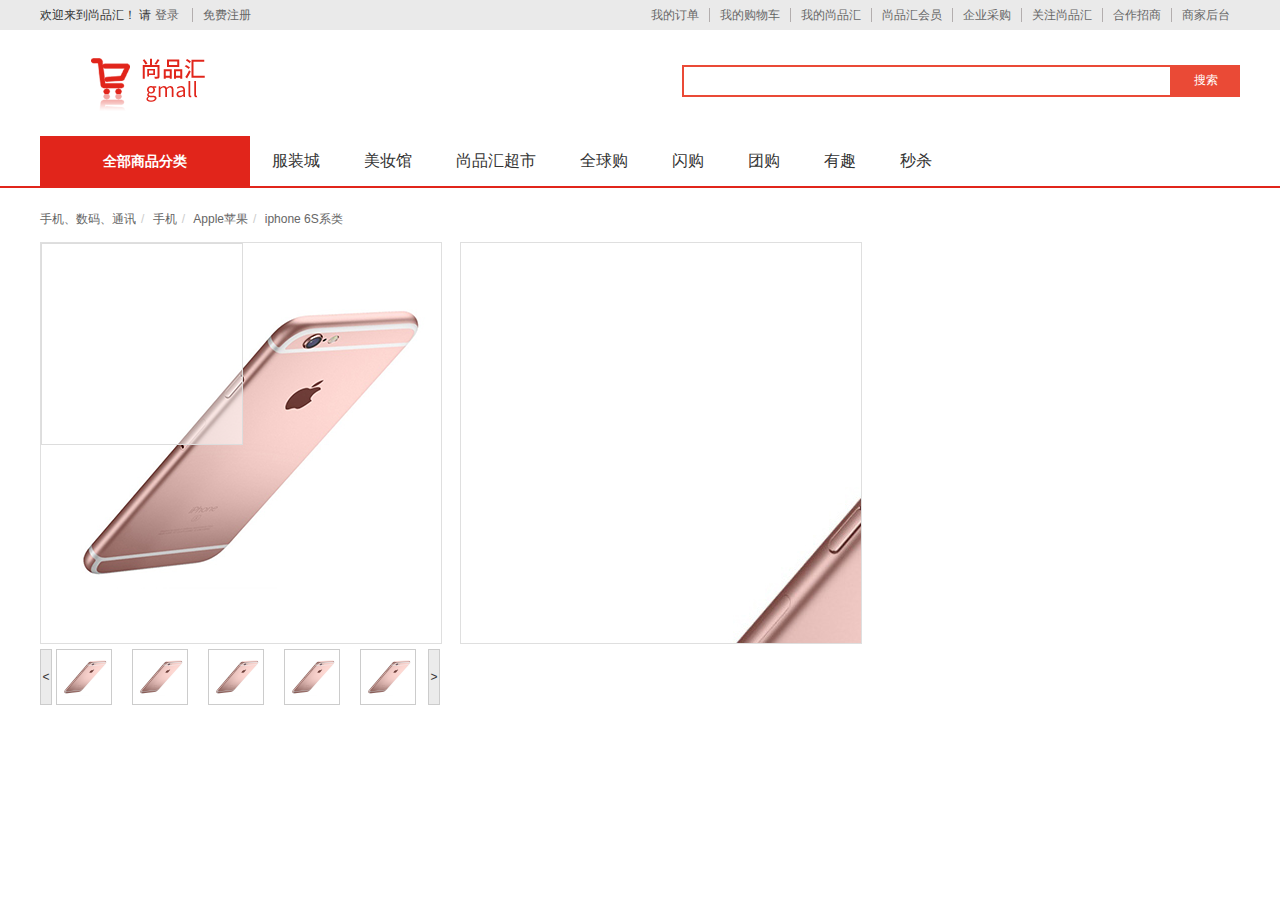
<file: 05放大镜布局/index.html>
<!DOCTYPE html>
<html lang="en">
<head>
    <meta charset="UTF-8">
    <meta name="viewport" content="width=device-width, initial-scale=1.0">
    <title>PC项目</title>
    <!-- 引入 css -->
    <link rel="stylesheet" href="css/index.css">
</head>
<body>
    <!-- 顶部导航栏 start -->
    <div class="topbar">
        <div class="container">
            <div class="welcome">
                欢迎来到尚品汇！ 请 
                <a href="#">登录</a>
                <a href="#">免费注册</a>
            </div>
            <nav>     
                <a href="#">我的订单</a>
                <a href="#">我的购物车</a>
                <a href="#">我的尚品汇</a>
                <a href="#">尚品汇会员</a>
                <a href="#">企业采购</a>
                <a href="#">关注尚品汇</a>
                <a href="#">合作招商</a>
                <a href="#">商家后台</a>
            </nav>
        </div>
    </div>
    <!-- 顶部导航栏 end -->

    <!-- logo和搜索框 start -->
    <div class="header">
        <div class="container">
            <div class="logo">
                <a href="#">
                    <img src="images/Logo.png" alt="尚品汇">
                </a>
            </div>
            <div class="search">
                <form action="#">
                    <input type="text">
                    <button>搜索</button>
                </form>
            </div>
        </div>
       
    </div>
    <!-- logo和搜索框 end-->

    <!-- 商品导航 -->
    <div class="page-nav">
        <div class="container">
            <div class="all-types">全部商品分类</div>
            <nav>
                <a href="#">服装城</a>
                <a href="#">美妆馆</a>
                <a href="#">尚品汇超市</a>
                <a href="#">全球购</a>
                <a href="#">闪购</a>
                <a href="#">团购</a>
                <a href="#">有趣</a>
                <a href="#">秒杀</a>     
            </nav>
        </div>
    </div>

    <!-- 商品的主要区域 start -->
    <div class="main">
        <div class="container">
            <!-- 路径导航 start -->
            <nav class="path-nav">
                <a href="#">手机、数码、通讯</a>
                <a href="#">手机</a>
                <a href="#">Apple苹果</a>
                <a>iphone 6S系类</a>
            </nav>
            <!-- 路径导航 end-->

            <!-- 商品预览和商品价格信息 -->
            <div class="product">
                <!-- 商品预览 放大镜 start-->
                <div class="preview">
                    <!-- 放大镜 -->
                    <div class="zoom">
                        <div class="small-zoom">
                            <img src="images/s1.png" alt="放大镜小图">
                            <div class="opacity-box"></div>
                        </div>
                        <div class="big-zoom">
                            <img src="images/b1.png" alt="放大镜大图">
                        </div>
                    </div>
                    <!-- 缩略图布局 -->
                    <div class="thumb">
                        <div class="arrow-left">&lt;</div>
                        <div class="thumb-list">
                            <div class="thumb-wrapper">
                                <img src="images/s1.png" alt="缩略图">
                                <img src="images/s1.png" alt="缩略图">
                                <img src="images/s1.png" alt="缩略图">
                                <img src="images/s1.png" alt="缩略图">
                                <img src="images/s1.png" alt="缩略图">
                                <img src="images/s1.png" alt="缩略图">
                                <img src="images/s1.png" alt="缩略图">
                                <img src="images/s1.png" alt="缩略图">
                                <img src="images/s1.png" alt="缩略图">
                            </div>
                        </div>
                        <div class="arrow-right">&gt;</div>
                    </div>

                </div>
                <!-- 商品预览 放大镜 end-->

                <!-- 商品价格信息 -->

            </div>
            <!-- 商品预览和商品价格信息 end-->

        </div>
    </div>
     <!-- 商品的主要区域 end-->
</body>
</html>
</file>
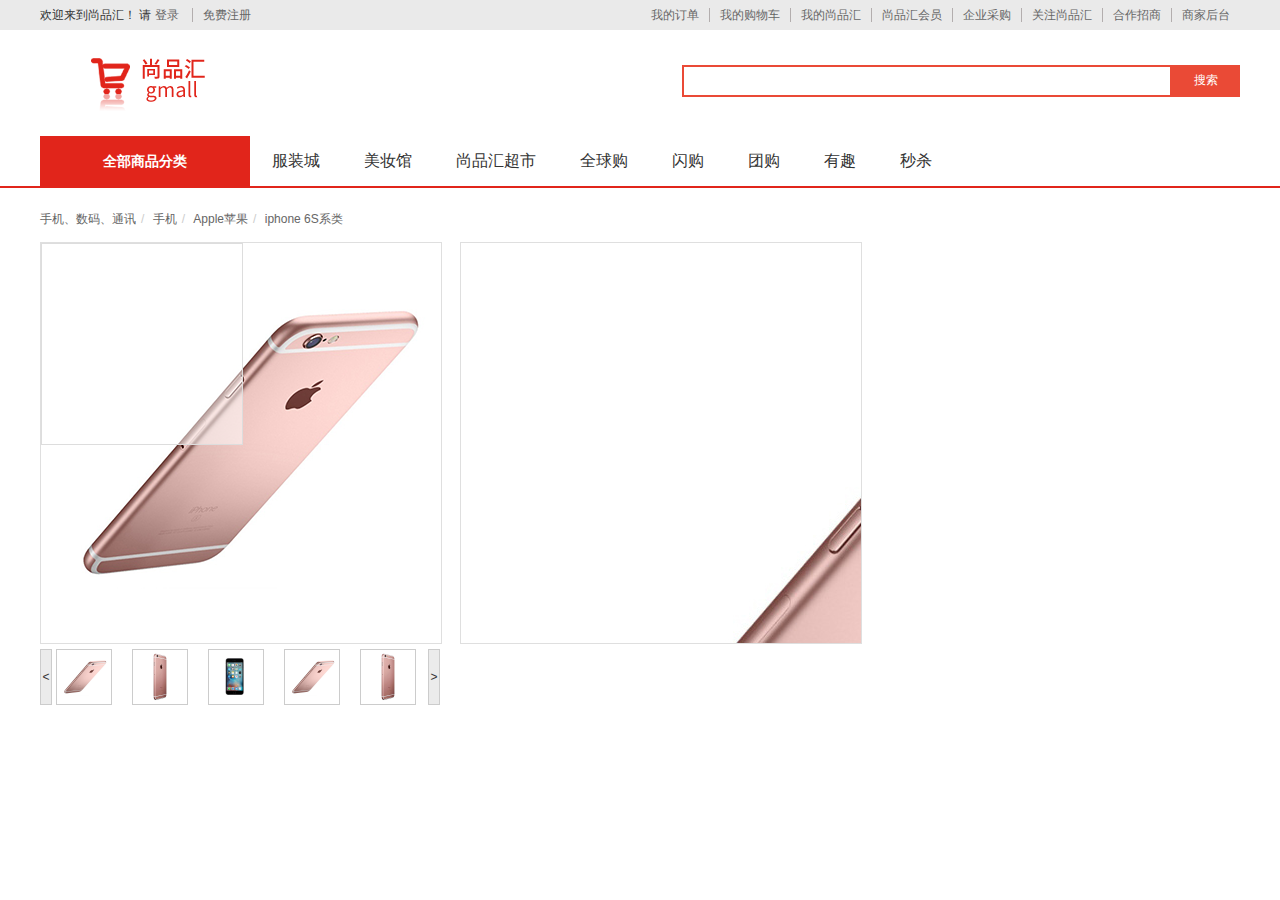
<file: 06放大镜底部缩略图/index.html>
<!DOCTYPE html>
<html lang="en">
<head>
    <meta charset="UTF-8">
    <meta name="viewport" content="width=device-width, initial-scale=1.0">
    <title>PC项目</title>
    <!-- 引入 css -->
    <link rel="stylesheet" href="css/index.css">
</head>
<body>
    <!-- 顶部导航栏 start -->
    <div class="topbar">
        <div class="container">
            <div class="welcome">
                欢迎来到尚品汇！ 请 
                <a href="#">登录</a>
                <a href="#">免费注册</a>
            </div>
            <nav>     
                <a href="#">我的订单</a>
                <a href="#">我的购物车</a>
                <a href="#">我的尚品汇</a>
                <a href="#">尚品汇会员</a>
                <a href="#">企业采购</a>
                <a href="#">关注尚品汇</a>
                <a href="#">合作招商</a>
                <a href="#">商家后台</a>
            </nav>
        </div>
    </div>
    <!-- 顶部导航栏 end -->

    <!-- logo和搜索框 start -->
    <div class="header">
        <div class="container">
            <div class="logo">
                <a href="#">
                    <img src="images/Logo.png" alt="尚品汇">
                </a>
            </div>
            <div class="search">
                <form action="#">
                    <input type="text">
                    <button>搜索</button>
                </form>
            </div>
        </div>
       
    </div>
    <!-- logo和搜索框 end-->

    <!-- 商品导航 -->
    <div class="page-nav">
        <div class="container">
            <div class="all-types">全部商品分类</div>
            <nav>
                <a href="#">服装城</a>
                <a href="#">美妆馆</a>
                <a href="#">尚品汇超市</a>
                <a href="#">全球购</a>
                <a href="#">闪购</a>
                <a href="#">团购</a>
                <a href="#">有趣</a>
                <a href="#">秒杀</a>     
            </nav>
        </div>
    </div>

    <!-- 商品的主要区域 start -->
    <div class="main">
        <div class="container">
            <!-- 路径导航 start -->
            <nav class="path-nav">
                <a href="#">手机、数码、通讯</a>
                <a href="#">手机</a>
                <a href="#">Apple苹果</a>
                <a>iphone 6S系类</a>
            </nav>
            <!-- 路径导航 end-->

            <!-- 商品预览和商品价格信息 -->
            <div class="product">
                <!-- 商品预览 放大镜 start-->
                <div class="preview">
                    <!-- 放大镜 -->
                    <div class="zoom">
                        <div class="small-zoom" id="smallZoom">
                            <img src="images/s1.png" alt="放大镜小图">
                            <div class="opacity-box"></div>
                        </div>
                        <div class="big-zoom" id="bigZoom">
                            <img src="images/b1.png" alt="放大镜大图">
                        </div>
                    </div>
                    <!-- 缩略图布局 -->
                    <div class="thumb">
                        <div class="arrow-left" id="arrowLeft">&lt;</div>
                        <div class="thumb-list" id="thumbBox">
                            <div class="thumb-wrapper" id="thumbWrapper">
                               
                            </div>
                        </div>
                        <div class="arrow-right" id="arrowRight">&gt;</div>
                    </div>

                </div>
                <!-- 商品预览 放大镜 end-->

                <!-- 商品价格信息 -->

            </div>
            <!-- 商品预览和商品价格信息 end-->

        </div>
    </div>
     <!-- 商品的主要区域 end-->

     <!-- 导入数据的 js -->
     <script src="js/data.js"></script>
     <!-- 导入函数库文件 -->
     <script src="js/functions.js"></script>
     <!-- 导入主 js 文件 -->
     <script src="js/index.js"></script>
</body>
</html>
</file>
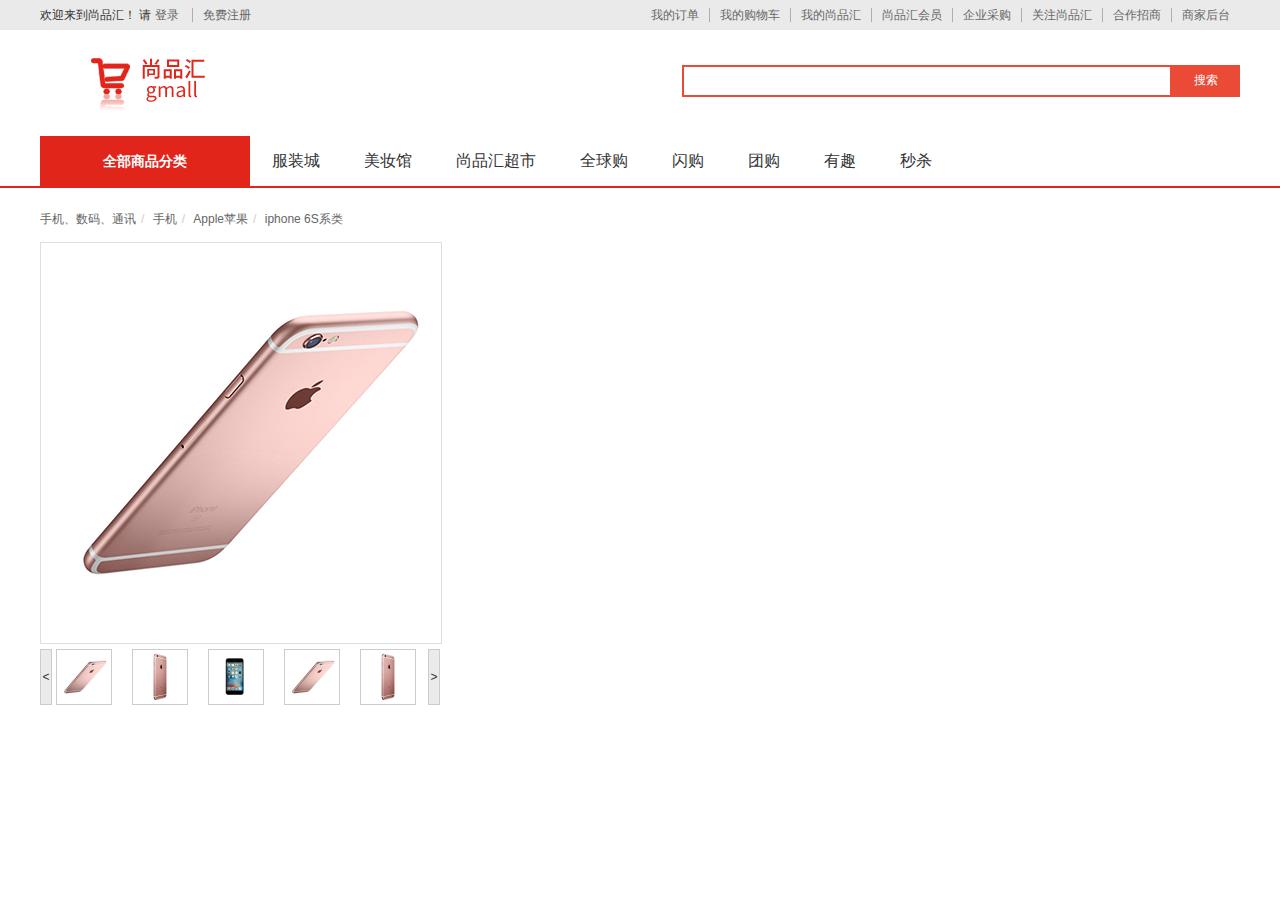
<file: 07放大镜效果实现/index.html>
<!DOCTYPE html>
<html lang="en">
<head>
    <meta charset="UTF-8">
    <meta name="viewport" content="width=device-width, initial-scale=1.0">
    <title>PC项目</title>
    <!-- 引入 css -->
    <link rel="stylesheet" href="css/index.css">
</head>
<body>
    <!-- 顶部导航栏 start -->
    <div class="topbar">
        <div class="container">
            <div class="welcome">
                欢迎来到尚品汇！ 请 
                <a href="#">登录</a>
                <a href="#">免费注册</a>
            </div>
            <nav>     
                <a href="#">我的订单</a>
                <a href="#">我的购物车</a>
                <a href="#">我的尚品汇</a>
                <a href="#">尚品汇会员</a>
                <a href="#">企业采购</a>
                <a href="#">关注尚品汇</a>
                <a href="#">合作招商</a>
                <a href="#">商家后台</a>
            </nav>
        </div>
    </div>
    <!-- 顶部导航栏 end -->

    <!-- logo和搜索框 start -->
    <div class="header">
        <div class="container">
            <div class="logo">
                <a href="#">
                    <img src="images/Logo.png" alt="尚品汇">
                </a>
            </div>
            <div class="search">
                <form action="#">
                    <input type="text">
                    <button>搜索</button>
                </form>
            </div>
        </div>
       
    </div>
    <!-- logo和搜索框 end-->

    <!-- 商品导航 -->
    <div class="page-nav">
        <div class="container">
            <div class="all-types">全部商品分类</div>
            <nav>
                <a href="#">服装城</a>
                <a href="#">美妆馆</a>
                <a href="#">尚品汇超市</a>
                <a href="#">全球购</a>
                <a href="#">闪购</a>
                <a href="#">团购</a>
                <a href="#">有趣</a>
                <a href="#">秒杀</a>     
            </nav>
        </div>
    </div>

    <!-- 商品的主要区域 start -->
    <div class="main">
        <div class="container">
            <!-- 路径导航 start -->
            <nav class="path-nav">
                <a href="#">手机、数码、通讯</a>
                <a href="#">手机</a>
                <a href="#">Apple苹果</a>
                <a>iphone 6S系类</a>
            </nav>
            <!-- 路径导航 end-->

            <!-- 商品预览和商品价格信息 -->
            <div class="product">
                <!-- 商品预览 放大镜 start-->
                <div class="preview">
                    <!-- 放大镜 -->
                    <div class="zoom">
                        <div class="small-zoom" id="smallZoom">
                            <img src="images/s1.png" alt="放大镜小图">
                            <div class="opacity-box" id="opacityBox"></div>
                        </div>
                        <div class="big-zoom" id="bigZoom">
                            <img src="images/b1.png" alt="放大镜大图">
                        </div>
                    </div>
                    <!-- 缩略图布局 -->
                    <div class="thumb">
                        <div class="arrow-left" id="arrowLeft">&lt;</div>
                        <div class="thumb-list" id="thumbBox">
                            <div class="thumb-wrapper" id="thumbWrapper">
                               
                            </div>
                        </div>
                        <div class="arrow-right" id="arrowRight">&gt;</div>
                    </div>

                </div>
                <!-- 商品预览 放大镜 end-->

                <!-- 商品价格信息 -->

            </div>
            <!-- 商品预览和商品价格信息 end-->

        </div>
    </div>
     <!-- 商品的主要区域 end-->

     <!-- 导入数据的 js -->
     <script src="js/data.js"></script>
     <!-- 导入函数库文件 -->
     <script src="js/functions.js"></script>
     <!-- 导入主 js 文件 -->
     <script src="js/index.js"></script>
</body>
</html>
</file>
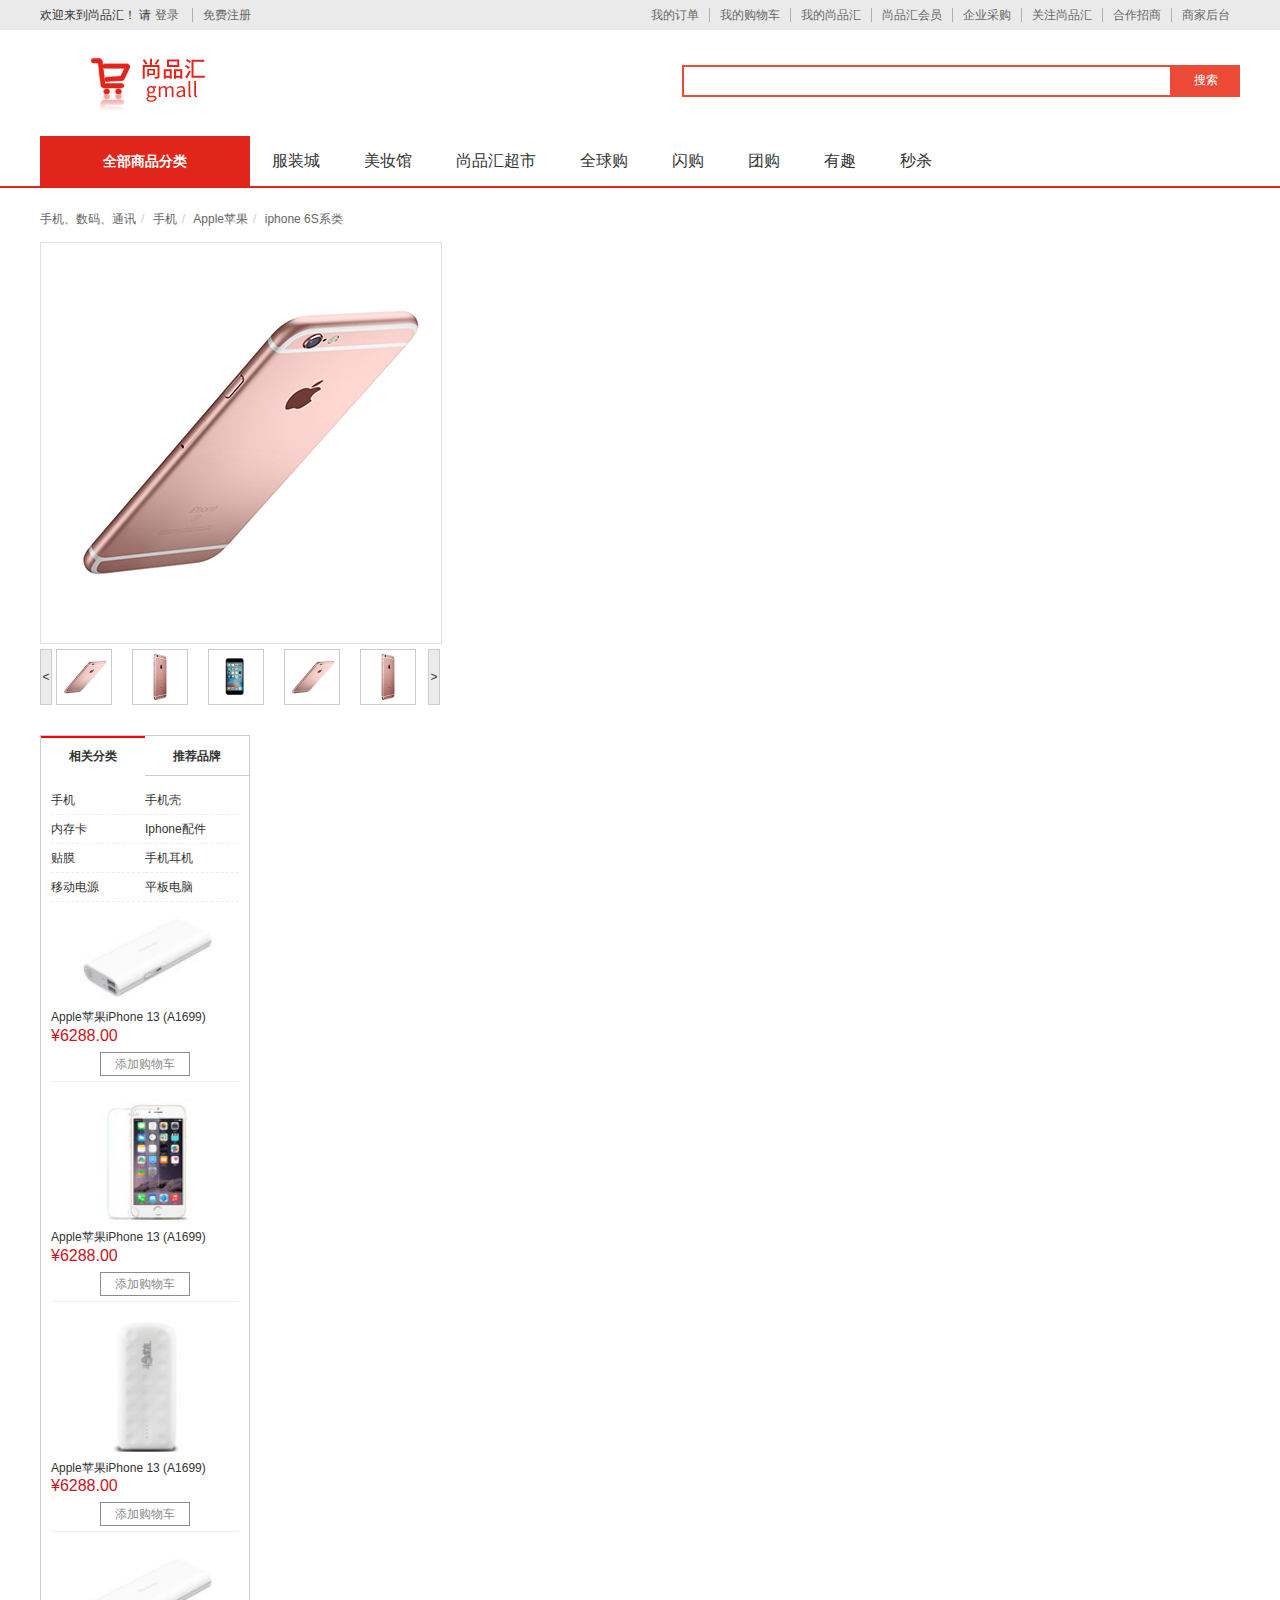
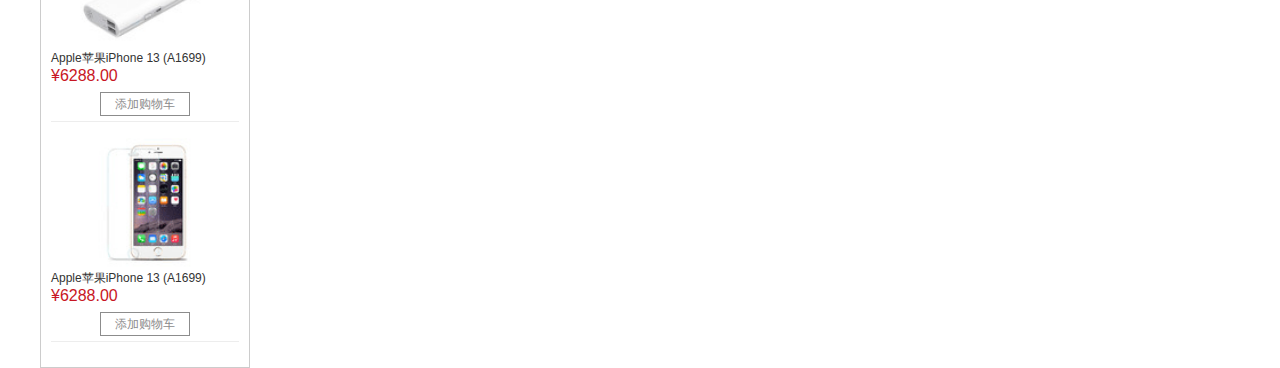
<file: 08侧边栏选项卡/index.html>
<!DOCTYPE html>
<html lang="en">
<head>
    <meta charset="UTF-8">
    <meta name="viewport" content="width=device-width, initial-scale=1.0">
    <title>PC项目</title>
    <!-- 引入 css -->
    <link rel="stylesheet" href="css/index.css">
</head>
<body>
    <!-- 顶部导航栏 start -->
    <div class="topbar">
        <div class="container">
            <div class="welcome">
                欢迎来到尚品汇！ 请 
                <a href="#">登录</a>
                <a href="#">免费注册</a>
            </div>
            <nav>     
                <a href="#">我的订单</a>
                <a href="#">我的购物车</a>
                <a href="#">我的尚品汇</a>
                <a href="#">尚品汇会员</a>
                <a href="#">企业采购</a>
                <a href="#">关注尚品汇</a>
                <a href="#">合作招商</a>
                <a href="#">商家后台</a>
            </nav>
        </div>
    </div>
    <!-- 顶部导航栏 end -->

    <!-- logo和搜索框 start -->
    <div class="header">
        <div class="container">
            <div class="logo">
                <a href="#">
                    <img src="images/Logo.png" alt="尚品汇">
                </a>
            </div>
            <div class="search">
                <form action="#">
                    <input type="text">
                    <button>搜索</button>
                </form>
            </div>
        </div>
       
    </div>
    <!-- logo和搜索框 end-->

    <!-- 商品导航 -->
    <div class="page-nav">
        <div class="container">
            <div class="all-types">全部商品分类</div>
            <nav>
                <a href="#">服装城</a>
                <a href="#">美妆馆</a>
                <a href="#">尚品汇超市</a>
                <a href="#">全球购</a>
                <a href="#">闪购</a>
                <a href="#">团购</a>
                <a href="#">有趣</a>
                <a href="#">秒杀</a>     
            </nav>
        </div>
    </div>

    <!-- 商品的主要区域 start -->
    <div class="main">
        <div class="container">
            <!-- 路径导航 start -->
            <nav class="path-nav">
                <a href="#">手机、数码、通讯</a>
                <a href="#">手机</a>
                <a href="#">Apple苹果</a>
                <a>iphone 6S系类</a>
            </nav>
            <!-- 路径导航 end-->

            <!-- 商品预览和商品价格信息 -->
            <div class="product">
                <!-- 商品预览 放大镜 start-->
                <div class="preview">
                    <!-- 放大镜 -->
                    <div class="zoom">
                        <div class="small-zoom" id="smallZoom">
                            <img src="images/s1.png" alt="放大镜小图">
                            <div class="opacity-box" id="opacityBox"></div>
                        </div>
                        <div class="big-zoom" id="bigZoom">
                            <img src="images/b1.png" alt="放大镜大图">
                        </div>
                    </div>
                    <!-- 缩略图布局 -->
                    <div class="thumb">
                        <div class="arrow-left" id="arrowLeft">&lt;</div>
                        <div class="thumb-list" id="thumbBox">
                            <div class="thumb-wrapper" id="thumbWrapper">
                               
                            </div>
                        </div>
                        <div class="arrow-right" id="arrowRight">&gt;</div>
                    </div>

                </div>
                <!-- 商品预览 放大镜 end-->

                <!-- 商品价格信息 start-->

                <!-- 商品价格信息 end-->

            </div>
            <!-- 商品预览和商品价格信息 end-->

            <!-- 商品详情 start -->
            <div class="product-main">
                <!-- 侧边栏 start -->
                <div class="asider">
                    <div class="tab-title" id="asideTabTitle">
                        <span class="active">相关分类</span>
                        <span>推荐品牌</span>
                    </div>
                    <div class="tab-content" id="asideTabContent">
                        <div class="tab-item active">
                            <ul class="types">
                                <li>手机</li>
                                <li>手机壳</li>
                                <li>内存卡</li>
                                <li>Iphone配件</li>
                                <li>贴膜</li>
                                <li>手机耳机</li>
                                <li>移动电源</li>
                                <li>平板电脑</li>
                            </ul>
                            <ul class="product-list">
                                <li>
                                    <img src="images/part01.png" alt="推荐商品">
                                    <p class="des">Apple苹果iPhone 13 (A1699)</p>
                                    <p class="price">&yen;6288.00</p>
                                    <a href="#">添加购物车</a>
                                </li>
                                <li>
                                    <img src="images/part02.png" alt="推荐商品">
                                    <p class="des">Apple苹果iPhone 13 (A1699)</p>
                                    <p class="price">&yen;6288.00</p>
                                    <a href="#">添加购物车</a>
                                </li>
                                <li>
                                    <img src="images/part03.png" alt="推荐商品">
                                    <p class="des">Apple苹果iPhone 13 (A1699)</p>
                                    <p class="price">&yen;6288.00</p>
                                    <a href="#">添加购物车</a>
                                </li>
                                <li>
                                    <img src="images/part01.png" alt="推荐商品">
                                    <p class="des">Apple苹果iPhone 13 (A1699)</p>
                                    <p class="price">&yen;6288.00</p>
                                    <a href="#">添加购物车</a>
                                </li>
                                <li>
                                    <img src="images/part02.png" alt="推荐商品">
                                    <p class="des">Apple苹果iPhone 13 (A1699)</p>
                                    <p class="price">&yen;6288.00</p>
                                    <a href="#">添加购物车</a>
                                </li>
                            </ul>
                        </div>
                        <div class="tab-item">
                            推荐品牌
                        </div>
                    </div>
                </div>
                <!-- 侧边栏 end-->

                <!-- 具体的商品详情内容 start -->

                <!-- 具体的商品详情内容 end-->
            </div>
            <!-- 商品详情 end -->

        </div>
    </div>
     <!-- 商品的主要区域 end-->

     <!-- 导入数据的 js -->
     <script src="js/data.js"></script>
     <!-- 导入函数库文件 -->
     <script src="js/functions.js"></script>
     <!-- 导入主 js 文件 -->
     <script src="js/index.js"></script>
</body>
</html>
</file>
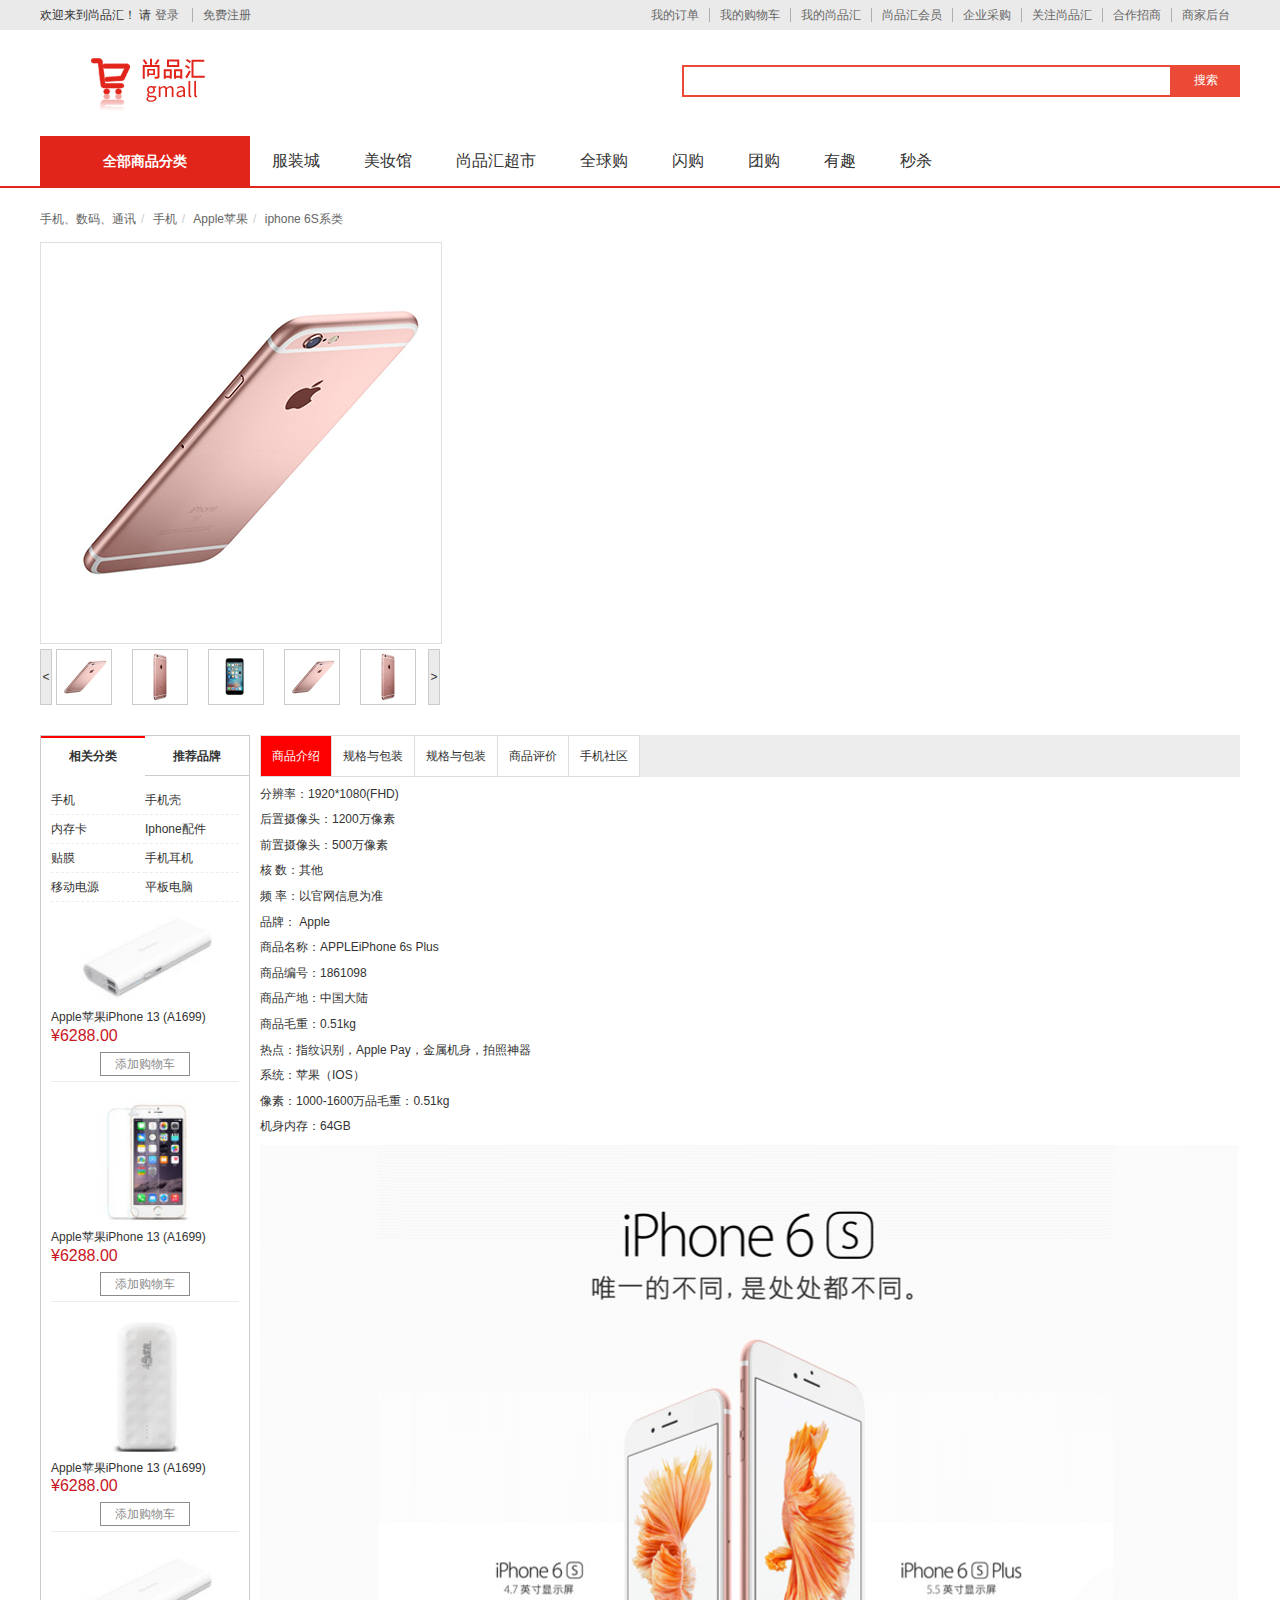
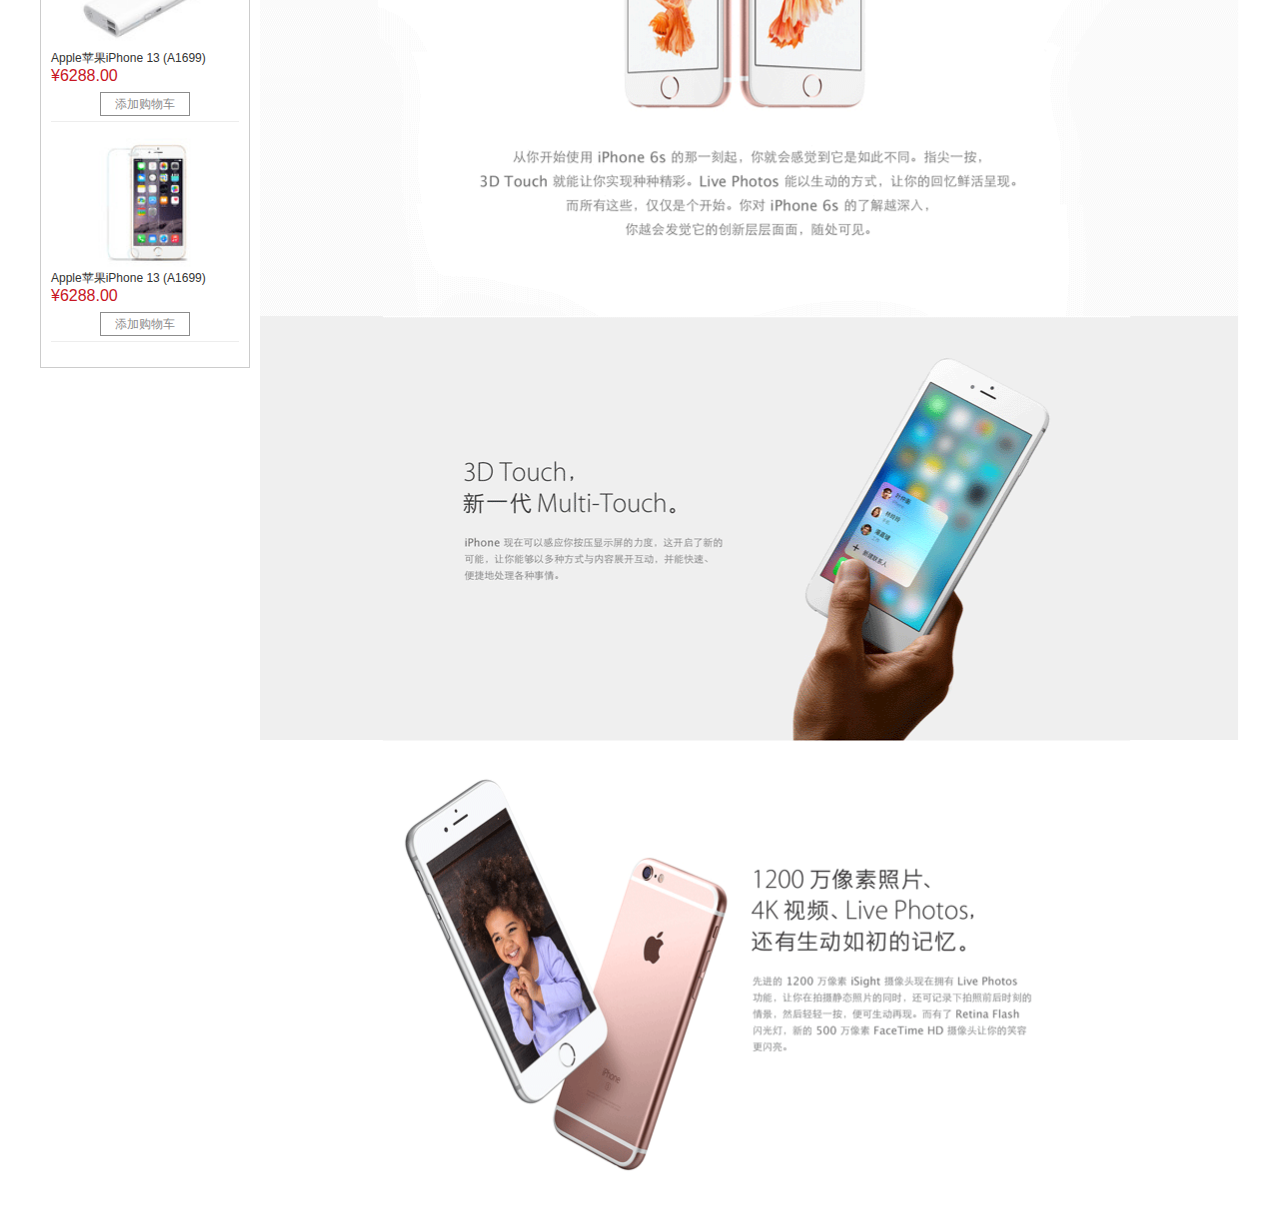
<file: 09商品详情选项卡/index.html>
<!DOCTYPE html>
<html lang="en">
<head>
    <meta charset="UTF-8">
    <meta name="viewport" content="width=device-width, initial-scale=1.0">
    <title>PC项目</title>
    <!-- 引入 css -->
    <link rel="stylesheet" href="css/index.css">
</head>
<body>
    <!-- 顶部导航栏 start -->
    <div class="topbar">
        <div class="container">
            <div class="welcome">
                欢迎来到尚品汇！ 请 
                <a href="#">登录</a>
                <a href="#">免费注册</a>
            </div>
            <nav>     
                <a href="#">我的订单</a>
                <a href="#">我的购物车</a>
                <a href="#">我的尚品汇</a>
                <a href="#">尚品汇会员</a>
                <a href="#">企业采购</a>
                <a href="#">关注尚品汇</a>
                <a href="#">合作招商</a>
                <a href="#">商家后台</a>
            </nav>
        </div>
    </div>
    <!-- 顶部导航栏 end -->

    <!-- logo和搜索框 start -->
    <div class="header">
        <div class="container">
            <div class="logo">
                <a href="#">
                    <img src="images/Logo.png" alt="尚品汇">
                </a>
            </div>
            <div class="search">
                <form action="#">
                    <input type="text">
                    <button>搜索</button>
                </form>
            </div>
        </div>
       
    </div>
    <!-- logo和搜索框 end-->

    <!-- 商品导航 -->
    <div class="page-nav">
        <div class="container">
            <div class="all-types">全部商品分类</div>
            <nav>
                <a href="#">服装城</a>
                <a href="#">美妆馆</a>
                <a href="#">尚品汇超市</a>
                <a href="#">全球购</a>
                <a href="#">闪购</a>
                <a href="#">团购</a>
                <a href="#">有趣</a>
                <a href="#">秒杀</a>     
            </nav>
        </div>
    </div>

    <!-- 商品的主要区域 start -->
    <div class="main">
        <div class="container">
            <!-- 路径导航 start -->
            <nav class="path-nav">
                <a href="#">手机、数码、通讯</a>
                <a href="#">手机</a>
                <a href="#">Apple苹果</a>
                <a>iphone 6S系类</a>
            </nav>
            <!-- 路径导航 end-->

            <!-- 商品预览和商品价格信息 -->
            <div class="product">
                <!-- 商品预览 放大镜 start-->
                <div class="preview">
                    <!-- 放大镜 -->
                    <div class="zoom">
                        <div class="small-zoom" id="smallZoom">
                            <img src="images/s1.png" alt="放大镜小图">
                            <div class="opacity-box" id="opacityBox"></div>
                        </div>
                        <div class="big-zoom" id="bigZoom">
                            <img src="images/b1.png" alt="放大镜大图">
                        </div>
                    </div>
                    <!-- 缩略图布局 -->
                    <div class="thumb">
                        <div class="arrow-left" id="arrowLeft">&lt;</div>
                        <div class="thumb-list" id="thumbBox">
                            <div class="thumb-wrapper" id="thumbWrapper">
                               
                            </div>
                        </div>
                        <div class="arrow-right" id="arrowRight">&gt;</div>
                    </div>

                </div>
                <!-- 商品预览 放大镜 end-->

                <!-- 商品价格信息 start-->

                <!-- 商品价格信息 end-->

            </div>
            <!-- 商品预览和商品价格信息 end-->

            <!-- 商品详情 start -->
            <div class="product-main">
                <!-- 侧边栏 start -->
                <div class="asider">
                    <div class="tab-title" id="asideTabTitle">
                        <span class="active">相关分类</span>
                        <span>推荐品牌</span>
                    </div>
                    <div class="tab-content" id="asideTabContent">
                        <div class="tab-item active">
                            <ul class="types">
                                <li>手机</li>
                                <li>手机壳</li>
                                <li>内存卡</li>
                                <li>Iphone配件</li>
                                <li>贴膜</li>
                                <li>手机耳机</li>
                                <li>移动电源</li>
                                <li>平板电脑</li>
                            </ul>
                            <ul class="product-list">
                                <li>
                                    <img src="images/part01.png" alt="推荐商品">
                                    <p class="des">Apple苹果iPhone 13 (A1699)</p>
                                    <p class="price">&yen;6288.00</p>
                                    <a href="#">添加购物车</a>
                                </li>
                                <li>
                                    <img src="images/part02.png" alt="推荐商品">
                                    <p class="des">Apple苹果iPhone 13 (A1699)</p>
                                    <p class="price">&yen;6288.00</p>
                                    <a href="#">添加购物车</a>
                                </li>
                                <li>
                                    <img src="images/part03.png" alt="推荐商品">
                                    <p class="des">Apple苹果iPhone 13 (A1699)</p>
                                    <p class="price">&yen;6288.00</p>
                                    <a href="#">添加购物车</a>
                                </li>
                                <li>
                                    <img src="images/part01.png" alt="推荐商品">
                                    <p class="des">Apple苹果iPhone 13 (A1699)</p>
                                    <p class="price">&yen;6288.00</p>
                                    <a href="#">添加购物车</a>
                                </li>
                                <li>
                                    <img src="images/part02.png" alt="推荐商品">
                                    <p class="des">Apple苹果iPhone 13 (A1699)</p>
                                    <p class="price">&yen;6288.00</p>
                                    <a href="#">添加购物车</a>
                                </li>
                            </ul>
                        </div>
                        <div class="tab-item">
                            推荐品牌
                        </div>
                    </div>
                </div>
                <!-- 侧边栏 end-->

                <!-- 具体的商品详情内容 start -->
                <div class="product-content">
                    <!-- 选择搭配 start -->
                    <!-- 选择搭配 end -->

                    <!-- 商品详情选项卡 -->
                    <div class="tabs">
                        <div class="tab-title" id="productTabTitle">
                            <span class="active">商品介绍</span>
                            <span>规格与包装</span>
                            <span>规格与包装</span>
                            <span>商品评价</span>
                            <span>手机社区</span>
                        </div>
                        <div class="tab-content" id="productTabContent">
                            <div class="tab-item active">
                                <ul>
                                    <li>分辨率：1920*1080(FHD)</li>
                                    <li>后置摄像头：1200万像素</li>
                                    <li>前置摄像头：500万像素</li>
                                    <li>核 数：其他</li>
                                    <li>频 率：以官网信息为准</li>
                                    <li>品牌： Apple</li>
                                    <li>商品名称：APPLEiPhone 6s Plus</li>
                                    <li>商品编号：1861098</li>
                                    <li>商品产地：中国大陆</li>
                                    <li>商品毛重：0.51kg</li>
                                    <li>热点：指纹识别，Apple Pay，金属机身，拍照神器</li>
                                    <li>系统：苹果（IOS）</li>
                                    <li>像素：1000-1600万品毛重：0.51kg</li>
                                    <li>机身内存：64GB</li>
                                  </ul>
                                  <img src="images/intro01.png" alt="商品介绍">
                                  <img src="images/intro02.png" alt="商品介绍">
                                  <img src="images/intro03.png" alt="商品介绍">
                            </div>
                            <div class="tab-item">规格与包装</div>
                            <div class="tab-item">规格与包装</div>
                            <div class="tab-item">商品评价</div>
                            <div class="tab-item">手机社区</div>
                        </div>
                    </div>

                </div>
                <!-- 具体的商品详情内容 end-->
            </div>
            <!-- 商品详情 end -->

        </div>
    </div>
     <!-- 商品的主要区域 end-->

     <!-- 导入数据的 js -->
     <script src="js/data.js"></script>
     <!-- 导入函数库文件 -->
     <script src="js/functions.js"></script>
     <!-- 导入主 js 文件 -->
     <script src="js/index.js"></script>
</body>
</html>
</file>
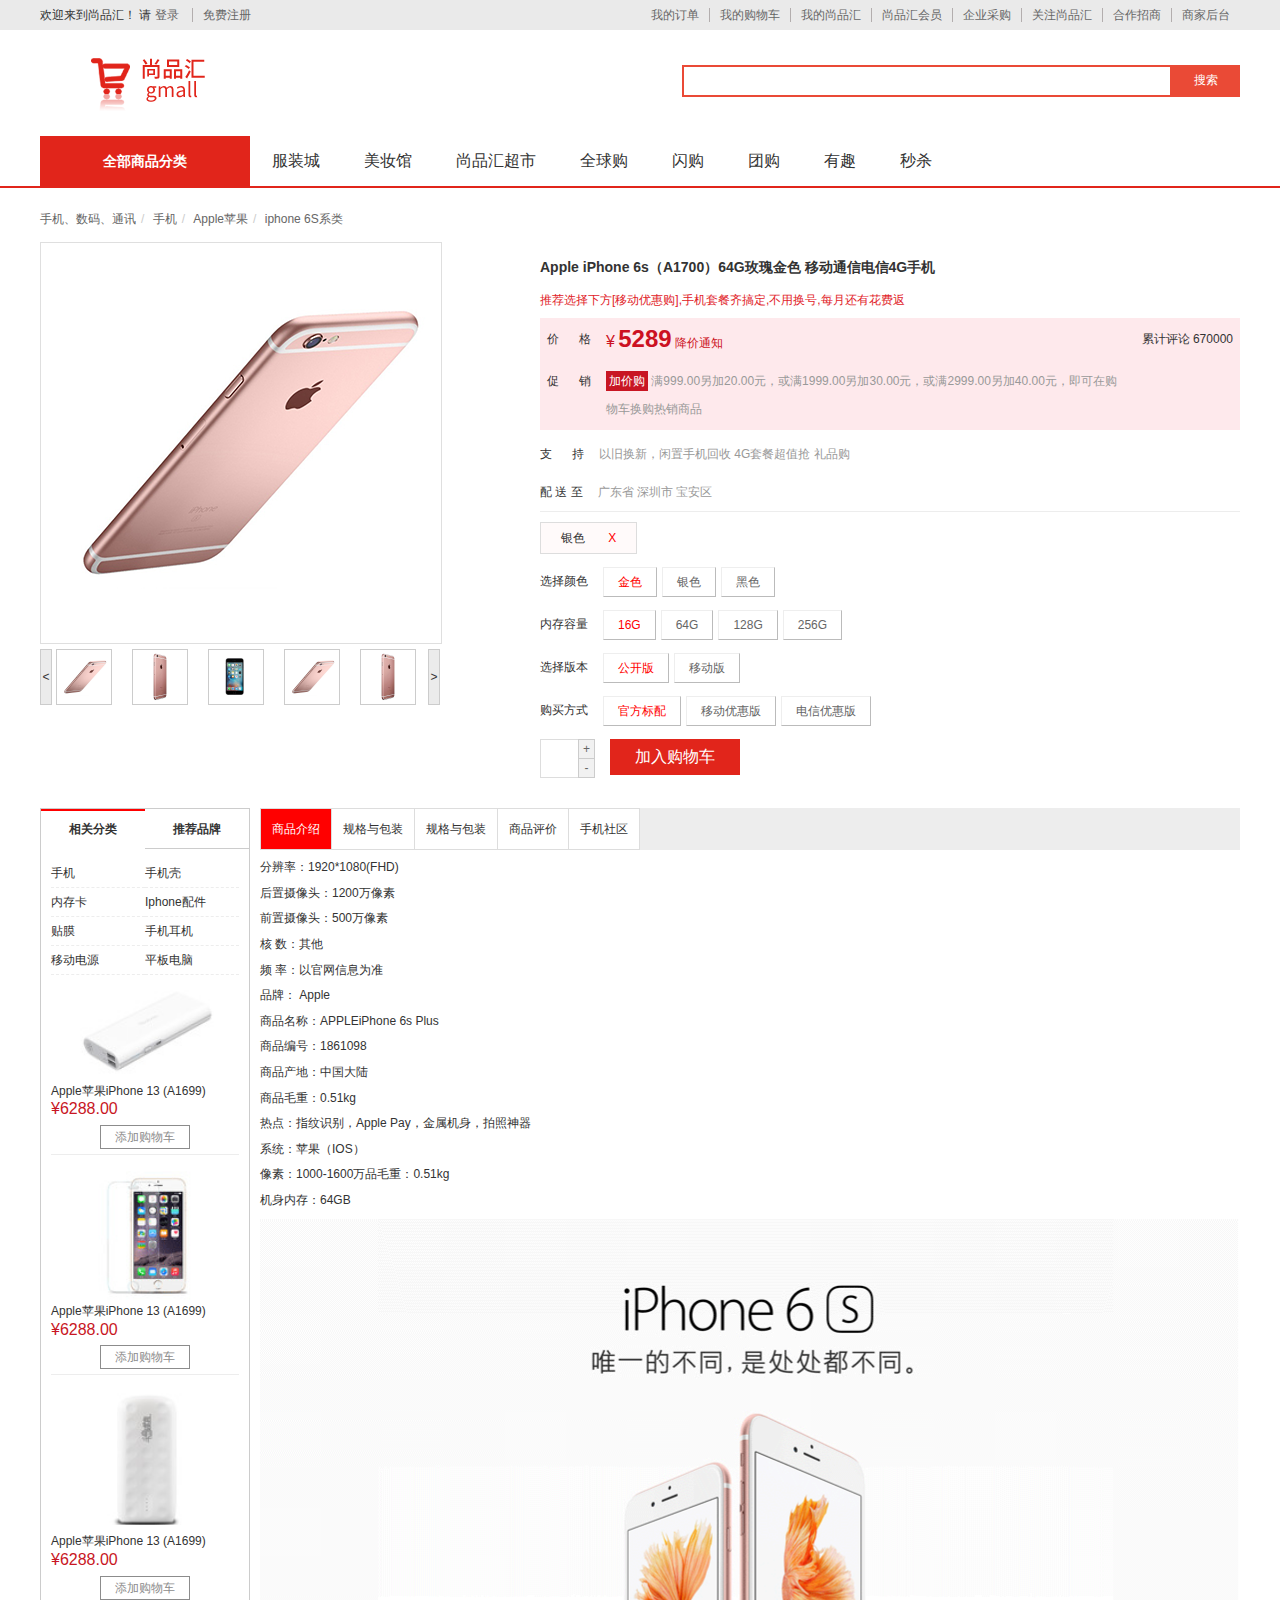
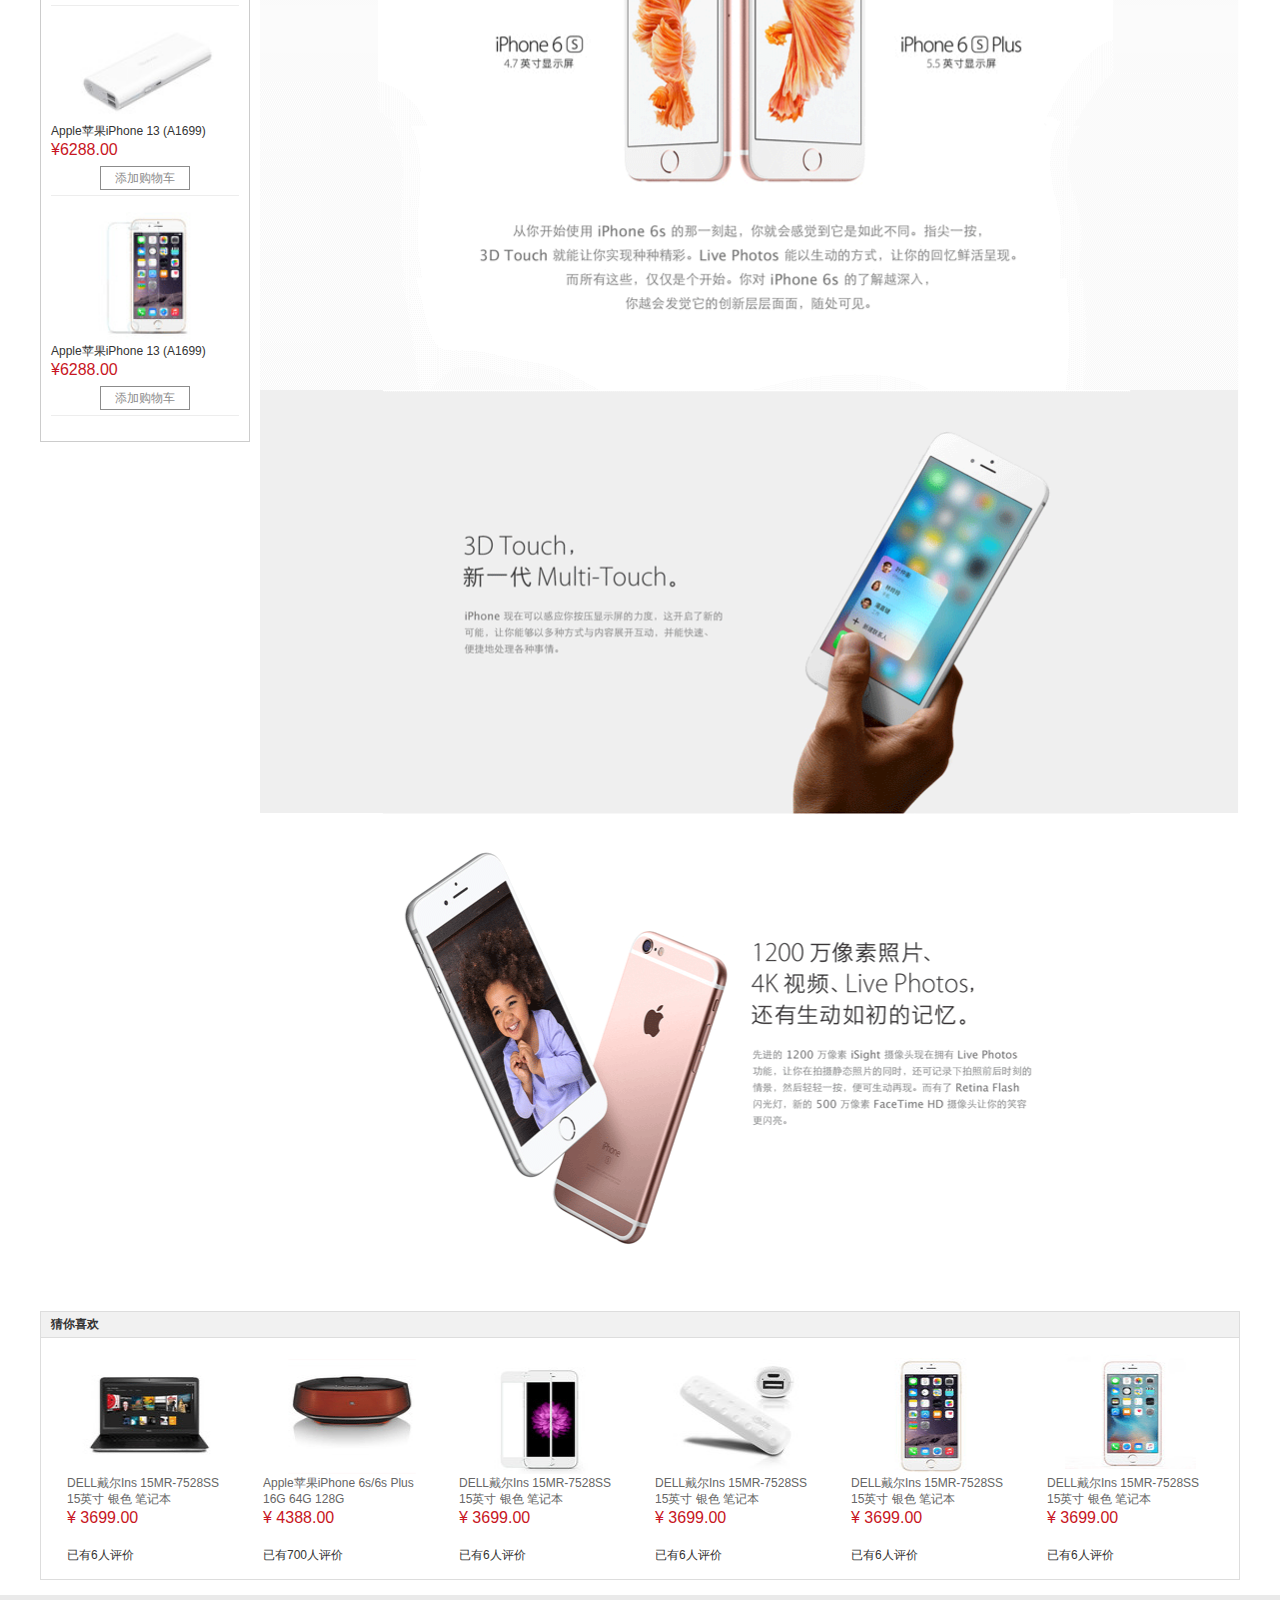
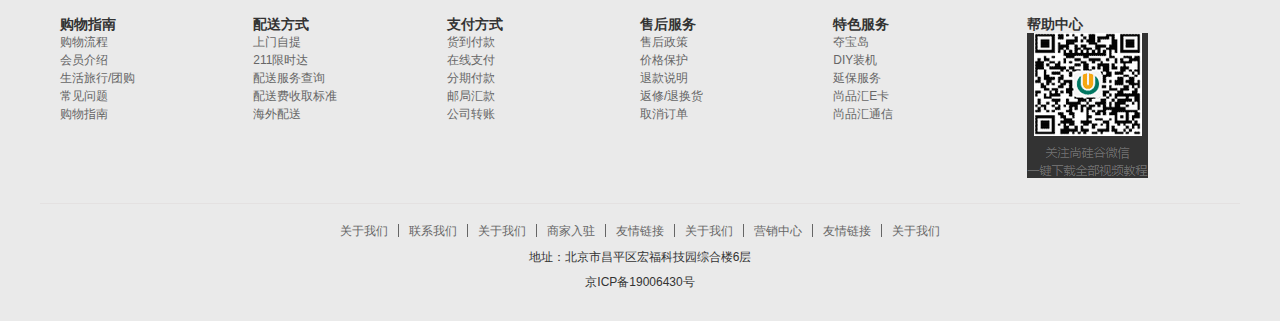
<file: 10商品参数价格布局/index.html>
<!DOCTYPE html>
<html lang="en">
<head>
    <meta charset="UTF-8">
    <meta name="viewport" content="width=device-width, initial-scale=1.0">
    <title>PC项目</title>
    <!-- 引入 css -->
    <link rel="stylesheet" href="css/index.css">
</head>
<body>
    <!-- 顶部导航栏 start -->
    <div class="topbar">
        <div class="container">
            <div class="welcome">
                欢迎来到尚品汇！ 请 
                <a href="#">登录</a>
                <a href="#">免费注册</a>
            </div>
            <nav>     
                <a href="#">我的订单</a>
                <a href="#">我的购物车</a>
                <a href="#">我的尚品汇</a>
                <a href="#">尚品汇会员</a>
                <a href="#">企业采购</a>
                <a href="#">关注尚品汇</a>
                <a href="#">合作招商</a>
                <a href="#">商家后台</a>
            </nav>
        </div>
    </div>
    <!-- 顶部导航栏 end -->

    <!-- logo和搜索框 start -->
    <div class="header">
        <div class="container">
            <div class="logo">
                <a href="#">
                    <img src="images/Logo.png" alt="尚品汇">
                </a>
            </div>
            <div class="search">
                <form action="#">
                    <input type="text">
                    <button>搜索</button>
                </form>
            </div>
        </div>
       
    </div>
    <!-- logo和搜索框 end-->

    <!-- 商品导航 -->
    <div class="page-nav">
        <div class="container">
            <div class="all-types">全部商品分类</div>
            <nav>
                <a href="#">服装城</a>
                <a href="#">美妆馆</a>
                <a href="#">尚品汇超市</a>
                <a href="#">全球购</a>
                <a href="#">闪购</a>
                <a href="#">团购</a>
                <a href="#">有趣</a>
                <a href="#">秒杀</a>     
            </nav>
        </div>
    </div>

    <!-- 商品的主要区域 start -->
    <div class="main">
        <div class="container">
            <!-- 路径导航 start -->
            <nav class="path-nav">
                <a href="#">手机、数码、通讯</a>
                <a href="#">手机</a>
                <a href="#">Apple苹果</a>
                <a>iphone 6S系类</a>
            </nav>
            <!-- 路径导航 end-->

            <!-- 商品预览和商品价格信息 -->
            <div class="product">
                <!-- 商品预览 放大镜 start-->
                <div class="preview">
                    <!-- 放大镜 -->
                    <div class="zoom">
                        <div class="small-zoom" id="smallZoom">
                            <img src="images/s1.png" alt="放大镜小图">
                            <div class="opacity-box" id="opacityBox"></div>
                        </div>
                        <div class="big-zoom" id="bigZoom">
                            <img src="images/b1.png" alt="放大镜大图">
                        </div>
                    </div>
                    <!-- 缩略图布局 -->
                    <div class="thumb">
                        <div class="arrow-left" id="arrowLeft">&lt;</div>
                        <div class="thumb-list" id="thumbBox">
                            <div class="thumb-wrapper" id="thumbWrapper">
                               
                            </div>
                        </div>
                        <div class="arrow-right" id="arrowRight">&gt;</div>
                    </div>

                </div>
                <!-- 商品预览 放大镜 end-->

                <!-- 商品价格信息 start-->
                <div class="product-details">
                    <div class="product-price">
                        <h3 class="product-title">Apple iPhone 6s（A1700）64G玫瑰金色 移动通信电信4G手机</h3>
                        <p class="product-message">推荐选择下方[移动优惠购],手机套餐齐搞定,不用换号,每月还有花费返</p>
                        <div class="price-area">
                            <div class="price-row">
                                <div class="price-title">价&nbsp;&nbsp;&nbsp;&nbsp;&nbsp;&nbsp;格</div>
                                <div class="price-content">
                                    <span class="icon">&yen;</span>
                                    <span class="price">5289</span>
                                    <span class="low">降价通知</span>
                                </div>
                                <div class="comment">
                                    累计评论  670000
                                </div>
                            </div>
                            <div class="price-row">
                                <div class="price-title">促&nbsp;&nbsp;&nbsp;&nbsp;&nbsp;&nbsp;销</div>
                                <div class="price-content">
                                    <span class="tag">加价购</span> 满999.00另加20.00元，或满1999.00另加30.00元，或满2999.00另加40.00元，即可在购物车换购热销商品
                                </div>
                            </div>
                        </div>
                        <div class="support-row">
                            <div class="support-title">支&nbsp;&nbsp;&nbsp;&nbsp;&nbsp;&nbsp;持</div>
                            <div class="support-content">以旧换新，闲置手机回收 4G套餐超值抢 礼品购</div>
                        </div>
                        <div class="support-row">
                            <div class="support-title">配&nbsp;送&nbsp;至</div>
                            <div class="support-content">广东省 深圳市 宝安区</div>
                        </div>
                    </div>
                    <div class="product-options">
                        <div class="selected-box">
                            <div class="selected-tag">
                                银色
                                <span class="close">X</span>
                            </div>
                        </div>
                        <dl>
                            <dt>选择颜色</dt>
                            <dd class="active">金色</dd>
                            <dd>银色</dd>
                            <dd>黑色</dd>
                        </dl>
                        <dl>
                            <dt>内存容量</dt>
                            <dd  class="active">16G</dd>
                            <dd>64G</dd>
                            <dd>128G</dd>
                            <dd>256G</dd>
                        </dl>
                        <dl>
                            <dt >选择版本</dt>
                            <dd  class="active">公开版</dd>
                            <dd>移动版</dd>
                        </dl>
                        <dl>
                            <dt>购买方式</dt>
                            <dd class="active">官方标配</dd>
                            <dd>移动优惠版</dd>
                            <dd>电信优惠版</dd>
                        </dl>
                        <div class="shopcart">
                            <div class="nums">
                                <input type="text">
                                <span class="plus">+</span>
                                <span class="minus">-</span>
                            </div>
                            <a href="#" class="btn">加入购物车</a>
                        </div>
                    </div>
                </div>
                <!-- 商品价格信息 end-->

            </div>
            <!-- 商品预览和商品价格信息 end-->

            <!-- 商品详情 start -->
            <div class="product-main">
                <!-- 侧边栏 start -->
                <div class="asider">
                    <div class="tab-title" id="asideTabTitle">
                        <span class="active">相关分类</span>
                        <span>推荐品牌</span>
                    </div>
                    <div class="tab-content" id="asideTabContent">
                        <div class="tab-item active">
                            <ul class="types">
                                <li>手机</li>
                                <li>手机壳</li>
                                <li>内存卡</li>
                                <li>Iphone配件</li>
                                <li>贴膜</li>
                                <li>手机耳机</li>
                                <li>移动电源</li>
                                <li>平板电脑</li>
                            </ul>
                            <ul class="product-list">
                                <li>
                                    <img src="images/part01.png" alt="推荐商品">
                                    <p class="des">Apple苹果iPhone 13 (A1699)</p>
                                    <p class="price">&yen;6288.00</p>
                                    <a href="#">添加购物车</a>
                                </li>
                                <li>
                                    <img src="images/part02.png" alt="推荐商品">
                                    <p class="des">Apple苹果iPhone 13 (A1699)</p>
                                    <p class="price">&yen;6288.00</p>
                                    <a href="#">添加购物车</a>
                                </li>
                                <li>
                                    <img src="images/part03.png" alt="推荐商品">
                                    <p class="des">Apple苹果iPhone 13 (A1699)</p>
                                    <p class="price">&yen;6288.00</p>
                                    <a href="#">添加购物车</a>
                                </li>
                                <li>
                                    <img src="images/part01.png" alt="推荐商品">
                                    <p class="des">Apple苹果iPhone 13 (A1699)</p>
                                    <p class="price">&yen;6288.00</p>
                                    <a href="#">添加购物车</a>
                                </li>
                                <li>
                                    <img src="images/part02.png" alt="推荐商品">
                                    <p class="des">Apple苹果iPhone 13 (A1699)</p>
                                    <p class="price">&yen;6288.00</p>
                                    <a href="#">添加购物车</a>
                                </li>
                            </ul>
                        </div>
                        <div class="tab-item">
                            推荐品牌
                        </div>
                    </div>
                </div>
                <!-- 侧边栏 end-->

                <!-- 具体的商品详情内容 start -->
                <div class="product-content">
                    <!-- 选择搭配 start -->
                    <!-- 选择搭配 end -->

                    <!-- 商品详情选项卡 -->
                    <div class="tabs">
                        <div class="tab-title" id="productTabTitle">
                            <span class="active">商品介绍</span>
                            <span>规格与包装</span>
                            <span>规格与包装</span>
                            <span>商品评价</span>
                            <span>手机社区</span>
                        </div>
                        <div class="tab-content" id="productTabContent">
                            <div class="tab-item active">
                                <ul>
                                    <li>分辨率：1920*1080(FHD)</li>
                                    <li>后置摄像头：1200万像素</li>
                                    <li>前置摄像头：500万像素</li>
                                    <li>核 数：其他</li>
                                    <li>频 率：以官网信息为准</li>
                                    <li>品牌： Apple</li>
                                    <li>商品名称：APPLEiPhone 6s Plus</li>
                                    <li>商品编号：1861098</li>
                                    <li>商品产地：中国大陆</li>
                                    <li>商品毛重：0.51kg</li>
                                    <li>热点：指纹识别，Apple Pay，金属机身，拍照神器</li>
                                    <li>系统：苹果（IOS）</li>
                                    <li>像素：1000-1600万品毛重：0.51kg</li>
                                    <li>机身内存：64GB</li>
                                  </ul>
                                  <img src="images/intro01.png" alt="商品介绍">
                                  <img src="images/intro02.png" alt="商品介绍">
                                  <img src="images/intro03.png" alt="商品介绍">
                            </div>
                            <div class="tab-item">规格与包装</div>
                            <div class="tab-item">规格与包装</div>
                            <div class="tab-item">商品评价</div>
                            <div class="tab-item">手机社区</div>
                        </div>
                    </div>

                </div>
                <!-- 具体的商品详情内容 end-->
            </div>
            <!-- 商品详情 end -->

        </div>
    </div>
     <!-- 商品的主要区域 end-->

    <!-- 猜你喜欢 start -->
    <div class="guess-like">
        <div class="container">
            <div class="wrapper">
                <h4 class="like-title">猜你喜欢</h4>
                <ul class="like-list">
                    <li class="like-item">
                        
                        <img src="images/itemlike01.png" alt="猜你喜欢">
                        
                        <div class="title">
                            <a href="#">DELL戴尔Ins 15MR-7528SS 15英寸 银色 笔记本</a>
                        </div>

                        <div class="price">
                            ¥ 3699.00
                        </div>

                        <div class="commet">
                            已有6人评价
                        </div>
                    </li>
                    <li class="like-item">
                        
                        <img src="images/itemlike02.png" alt="猜你喜欢">
                        
                        <div class="title">
                            <a href="#">Apple苹果iPhone 6s/6s Plus 16G 64G 128G</a>
                        </div>

                        <div class="price">
                            ¥ 4388.00
                        </div>

                        <div class="commet">
                            已有700人评价
                        </div>
                    </li>
                    <li class="like-item">
                        
                        <img src="images/itemlike03.png" alt="猜你喜欢">
                        
                        <div class="title">
                            <a href="#">DELL戴尔Ins 15MR-7528SS 15英寸 银色 笔记本</a>
                        </div>

                        <div class="price">
                            ¥ 3699.00
                        </div>

                        <div class="commet">
                            已有6人评价
                        </div>
                    </li>
                    <li class="like-item">
                        
                        <img src="images/itemlike04.png" alt="猜你喜欢">
                        
                        <div class="title">
                            <a href="#">DELL戴尔Ins 15MR-7528SS 15英寸 银色 笔记本</a>
                        </div>

                        <div class="price">
                            ¥ 3699.00
                        </div>

                        <div class="commet">
                            已有6人评价
                        </div>
                    </li>
                    <li class="like-item">
                        
                        <img src="images/itemlike05.png" alt="猜你喜欢">
                        
                        <div class="title">
                            <a href="#">DELL戴尔Ins 15MR-7528SS 15英寸 银色 笔记本</a>
                        </div>

                        <div class="price">
                            ¥ 3699.00
                        </div>

                        <div class="commet">
                            已有6人评价
                        </div>
                    </li>
                    <li class="like-item">
                        
                        <img src="images/itemlike06.png" alt="猜你喜欢">
                        
                        <div class="title">
                            <a href="#">DELL戴尔Ins 15MR-7528SS 15英寸 银色 笔记本</a>
                        </div>

                        <div class="price">
                            ¥ 3699.00
                        </div>

                        <div class="commet">
                            已有6人评价
                        </div>
                    </li>
                </ul>
           
            </div>
        </div>
    </div>
    <!-- 猜你喜欢 end -->

    <!-- 页脚 start -->
    <div class="footer">
        <div class="container">
            <div class="footer-top">
                <div class="footer-item">
                    <h4>购物指南</h4>
                    <ul>
                        <li><a href="#">购物流程</a></li>
                        <li><a href="#">会员介绍</a></li>
                        <li><a href="#">生活旅行/团购</a></li>
                        <li><a href="#">常见问题</a></li>
                        <li><a href="#">购物指南</a></li>
                    </ul>
                </div>
                <div class="footer-item">
                    <h4>配送方式</h4>
                    <ul>
                        <li><a href="#">上门自提</a></li>
                        <li><a href="#">211限时达</a></li>
                        <li><a href="#">配送服务查询</a></li>
                        <li><a href="#">配送费收取标准</a></li>
                        <li><a href="#">海外配送</a></li>
                    </ul>
                </div>
                <div class="footer-item">
                    <h4>支付方式</h4>
                    <ul>
                        <li><a href="#">货到付款</a></li>
                        <li><a href="#">在线支付</a></li>
                        <li><a href="#">分期付款</a></li>
                        <li><a href="#">邮局汇款</a></li>
                        <li><a href="#">公司转账</a></li>
                    </ul>
                </div>
                <div class="footer-item">
                    <h4>售后服务</h4>
                    <ul>
                        <li><a href="#">售后政策</a></li>
                        <li><a href="#">价格保护</a></li>
                        <li><a href="#">退款说明</a></li>
                        <li><a href="#">返修/退换货</a></li>
                        <li><a href="#">取消订单</a></li>
                    </ul>
                </div>
                <div class="footer-item">
                    <h4>特色服务</h4>
                    <ul>
                        <li><a href="#">夺宝岛</a></li>
                        <li><a href="#">DIY装机</a></li>
                        <li><a href="#">延保服务</a></li>
                        <li><a href="#">尚品汇E卡</a></li>
                        <li><a href="#">尚品汇通信</a></li>
                    </ul>
                </div>
                <div class="footer-item">
                    <h4>帮助中心</h4>
                    <img src="images/wx_cz.jpg" alt="二维码">
                </div>
            </div>
            <div class="footer-bottom">
                <div class="footer-nav">
                    <a href="#">关于我们</a>
                    <span></span>
                    <a href="#">联系我们</a>
                    <span></span>
                    <a href="#">关于我们</a>
                    <span></span>
                    <a href="#">商家入驻</a>
                    <span></span>
                    <a href="#">友情链接</a>
                    <span></span>
                    <a href="#">关于我们</a>
                    <span></span>
                    <a href="#">营销中心</a>
                    <span></span>
                    <a href="#">友情链接</a>
                    <span></span>
                    <a href="#">关于我们</a>
                </div>
                <p class="address">
                    地址：北京市昌平区宏福科技园综合楼6层
                </p>
                <p class="copyright">
                    京ICP备19006430号
                </p>
            </div>
        </div>
    </div>
    <!-- 页脚 end -->

     <!-- 导入数据的 js -->
     <script src="js/data.js"></script>
     <!-- 导入函数库文件 -->
     <script src="js/functions.js"></script>
     <!-- 导入主 js 文件 -->
     <script src="js/index.js"></script>
</body>
</html>
</file>
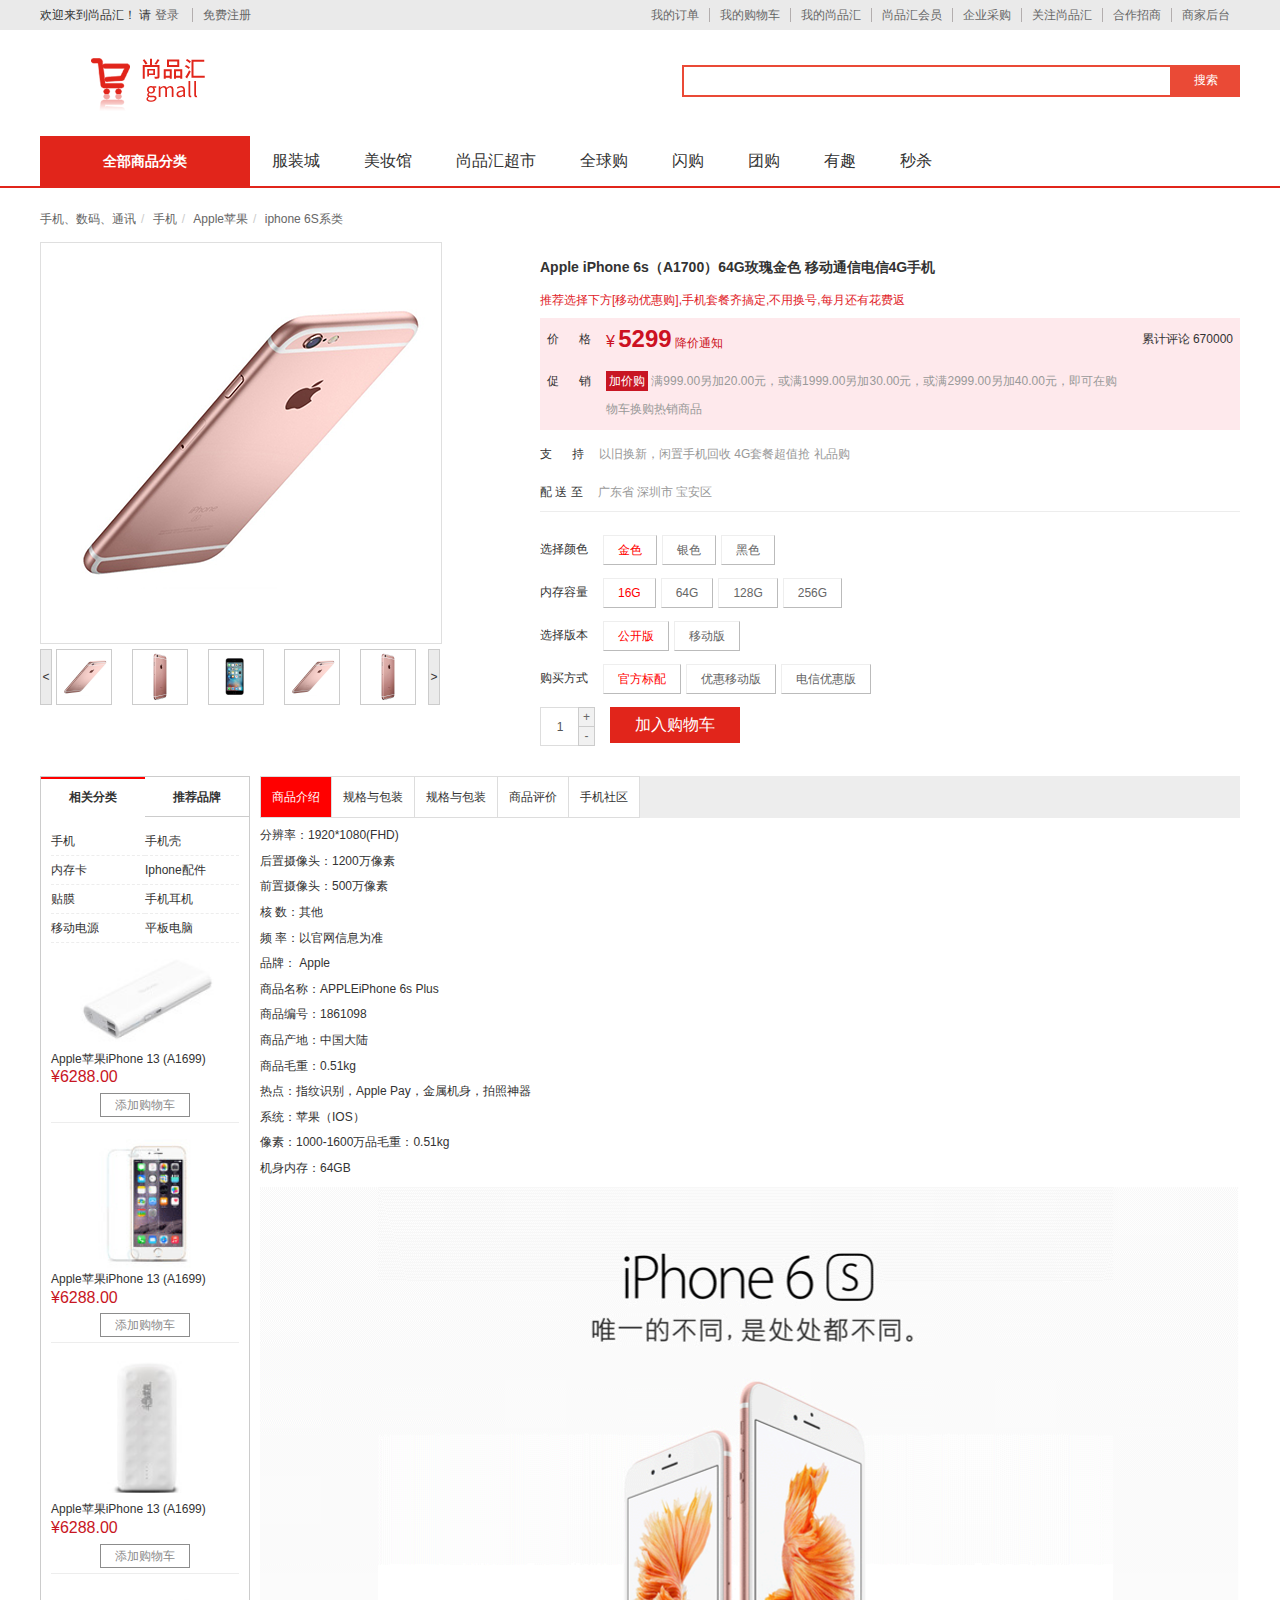
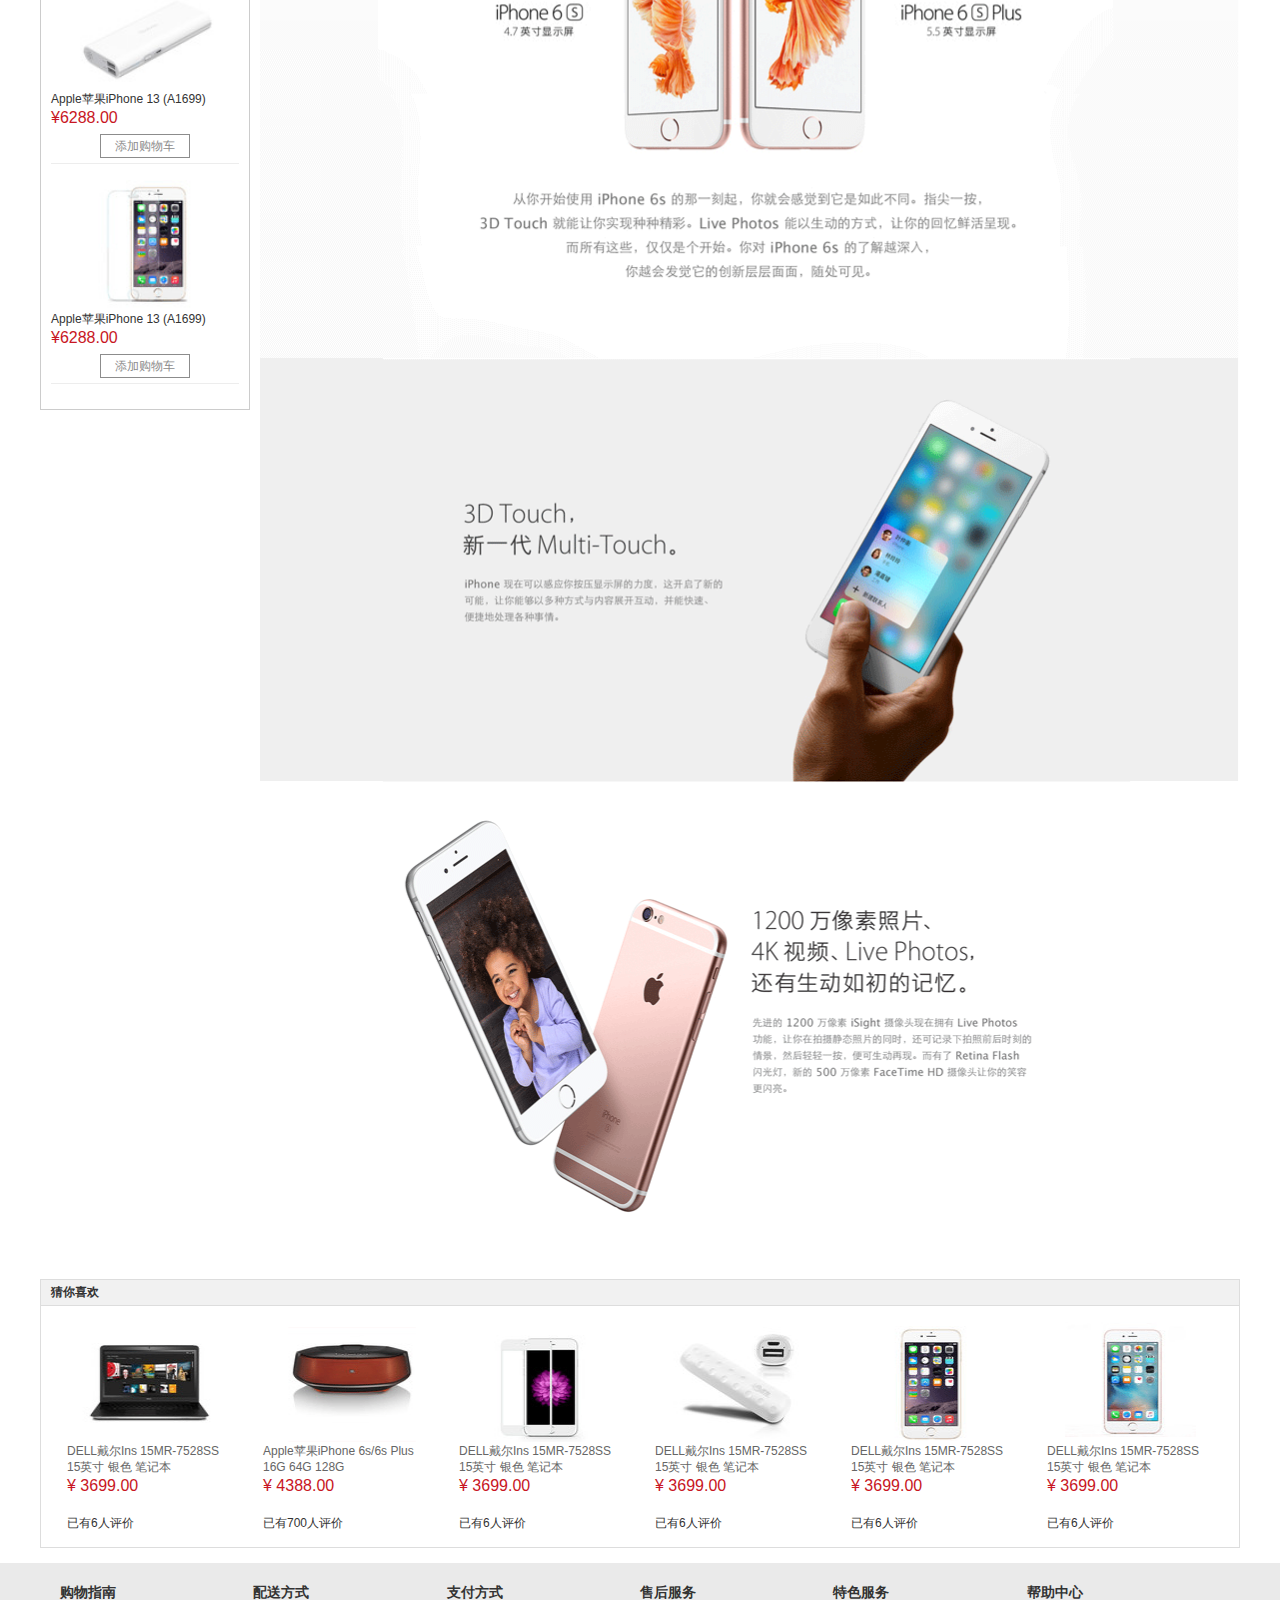
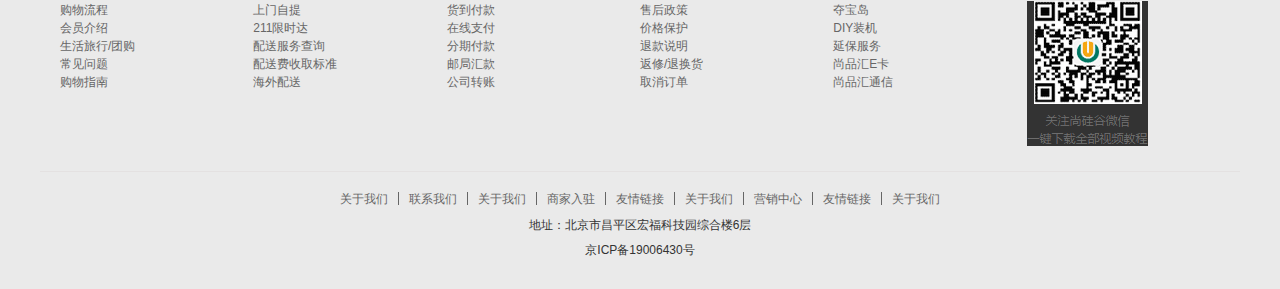
<file: 11商品参数选项设置效果/index.html>
<!DOCTYPE html>
<html lang="en">
<head>
    <meta charset="UTF-8">
    <meta name="viewport" content="width=device-width, initial-scale=1.0">
    <title>PC项目</title>
    <!-- 引入 css -->
    <link rel="stylesheet" href="css/index.css">
</head>
<body>
    <!-- 顶部导航栏 start -->
    <div class="topbar">
        <div class="container">
            <div class="welcome">
                欢迎来到尚品汇！ 请 
                <a href="#">登录</a>
                <a href="#">免费注册</a>
            </div>
            <nav>     
                <a href="#">我的订单</a>
                <a href="#">我的购物车</a>
                <a href="#">我的尚品汇</a>
                <a href="#">尚品汇会员</a>
                <a href="#">企业采购</a>
                <a href="#">关注尚品汇</a>
                <a href="#">合作招商</a>
                <a href="#">商家后台</a>
            </nav>
        </div>
    </div>
    <!-- 顶部导航栏 end -->

    <!-- logo和搜索框 start -->
    <div class="header">
        <div class="container">
            <div class="logo">
                <a href="#">
                    <img src="images/Logo.png" alt="尚品汇">
                </a>
            </div>
            <div class="search">
                <form action="#">
                    <input type="text">
                    <button>搜索</button>
                </form>
            </div>
        </div>
       
    </div>
    <!-- logo和搜索框 end-->

    <!-- 商品导航 -->
    <div class="page-nav">
        <div class="container">
            <div class="all-types">全部商品分类</div>
            <nav>
                <a href="#">服装城</a>
                <a href="#">美妆馆</a>
                <a href="#">尚品汇超市</a>
                <a href="#">全球购</a>
                <a href="#">闪购</a>
                <a href="#">团购</a>
                <a href="#">有趣</a>
                <a href="#">秒杀</a>     
            </nav>
        </div>
    </div>

    <!-- 商品的主要区域 start -->
    <div class="main">
        <div class="container">
            <!-- 路径导航 start -->
            <nav class="path-nav">
                <a href="#">手机、数码、通讯</a>
                <a href="#">手机</a>
                <a href="#">Apple苹果</a>
                <a>iphone 6S系类</a>
            </nav>
            <!-- 路径导航 end-->

            <!-- 商品预览和商品价格信息 -->
            <div class="product">
                <!-- 商品预览 放大镜 start-->
                <div class="preview">
                    <!-- 放大镜 -->
                    <div class="zoom">
                        <div class="small-zoom" id="smallZoom">
                            <img src="images/s1.png" alt="放大镜小图">
                            <div class="opacity-box" id="opacityBox"></div>
                        </div>
                        <div class="big-zoom" id="bigZoom">
                            <img src="images/b1.png" alt="放大镜大图">
                        </div>
                    </div>
                    <!-- 缩略图布局 -->
                    <div class="thumb">
                        <div class="arrow-left" id="arrowLeft">&lt;</div>
                        <div class="thumb-list" id="thumbBox">
                            <div class="thumb-wrapper" id="thumbWrapper">
                               
                            </div>
                        </div>
                        <div class="arrow-right" id="arrowRight">&gt;</div>
                    </div>

                </div>
                <!-- 商品预览 放大镜 end-->

                <!-- 商品价格信息 start-->
                <div class="product-details">
                    <div class="product-price">
                        <h3 class="product-title">Apple iPhone 6s（A1700）64G玫瑰金色 移动通信电信4G手机</h3>
                        <p class="product-message">推荐选择下方[移动优惠购],手机套餐齐搞定,不用换号,每月还有花费返</p>
                        <div class="price-area">
                            <div class="price-row">
                                <div class="price-title">价&nbsp;&nbsp;&nbsp;&nbsp;&nbsp;&nbsp;格</div>
                                <div class="price-content">
                                    <span class="icon">&yen;</span>
                                    <span class="price" id="priceValue">5289</span>
                                    <span class="low">降价通知</span>
                                </div>
                                <div class="comment">
                                    累计评论  670000
                                </div>
                            </div>
                            <div class="price-row">
                                <div class="price-title">促&nbsp;&nbsp;&nbsp;&nbsp;&nbsp;&nbsp;销</div>
                                <div class="price-content">
                                    <span class="tag">加价购</span> 满999.00另加20.00元，或满1999.00另加30.00元，或满2999.00另加40.00元，即可在购物车换购热销商品
                                </div>
                            </div>
                        </div>
                        <div class="support-row">
                            <div class="support-title">支&nbsp;&nbsp;&nbsp;&nbsp;&nbsp;&nbsp;持</div>
                            <div class="support-content">以旧换新，闲置手机回收 4G套餐超值抢 礼品购</div>
                        </div>
                        <div class="support-row">
                            <div class="support-title">配&nbsp;送&nbsp;至</div>
                            <div class="support-content">广东省 深圳市 宝安区</div>
                        </div>
                    </div>
                    <div class="product-options">
                        <div class="selected-box" id="selectedBox">
                        </div>
                        <div id="optionsBox">
                        </div>
                        <div class="shopcart">
                            <div class="nums">
                                <input type="text" value="1" id="shopcartNum">
                                <span class="plus" id="plusBtn">+</span>
                                <span class="minus" id="minusBtn">-</span>
                            </div>
                            <a href="#" class="btn">加入购物车</a>
                        </div>
                    </div>
                </div>
                <!-- 商品价格信息 end-->

            </div>
            <!-- 商品预览和商品价格信息 end-->

            <!-- 商品详情 start -->
            <div class="product-main">
                <!-- 侧边栏 start -->
                <div class="asider">
                    <div class="tab-title" id="asideTabTitle">
                        <span class="active">相关分类</span>
                        <span>推荐品牌</span>
                    </div>
                    <div class="tab-content" id="asideTabContent">
                        <div class="tab-item active">
                            <ul class="types">
                                <li>手机</li>
                                <li>手机壳</li>
                                <li>内存卡</li>
                                <li>Iphone配件</li>
                                <li>贴膜</li>
                                <li>手机耳机</li>
                                <li>移动电源</li>
                                <li>平板电脑</li>
                            </ul>
                            <ul class="product-list">
                                <li>
                                    <img src="images/part01.png" alt="推荐商品">
                                    <p class="des">Apple苹果iPhone 13 (A1699)</p>
                                    <p class="price">&yen;6288.00</p>
                                    <a href="#">添加购物车</a>
                                </li>
                                <li>
                                    <img src="images/part02.png" alt="推荐商品">
                                    <p class="des">Apple苹果iPhone 13 (A1699)</p>
                                    <p class="price">&yen;6288.00</p>
                                    <a href="#">添加购物车</a>
                                </li>
                                <li>
                                    <img src="images/part03.png" alt="推荐商品">
                                    <p class="des">Apple苹果iPhone 13 (A1699)</p>
                                    <p class="price">&yen;6288.00</p>
                                    <a href="#">添加购物车</a>
                                </li>
                                <li>
                                    <img src="images/part01.png" alt="推荐商品">
                                    <p class="des">Apple苹果iPhone 13 (A1699)</p>
                                    <p class="price">&yen;6288.00</p>
                                    <a href="#">添加购物车</a>
                                </li>
                                <li>
                                    <img src="images/part02.png" alt="推荐商品">
                                    <p class="des">Apple苹果iPhone 13 (A1699)</p>
                                    <p class="price">&yen;6288.00</p>
                                    <a href="#">添加购物车</a>
                                </li>
                            </ul>
                        </div>
                        <div class="tab-item">
                            推荐品牌
                        </div>
                    </div>
                </div>
                <!-- 侧边栏 end-->

                <!-- 具体的商品详情内容 start -->
                <div class="product-content">
                    <!-- 选择搭配 start -->
                    <!-- 选择搭配 end -->

                    <!-- 商品详情选项卡 -->
                    <div class="tabs">
                        <div class="tab-title" id="productTabTitle">
                            <span class="active">商品介绍</span>
                            <span>规格与包装</span>
                            <span>规格与包装</span>
                            <span>商品评价</span>
                            <span>手机社区</span>
                        </div>
                        <div class="tab-content" id="productTabContent">
                            <div class="tab-item active">
                                <ul>
                                    <li>分辨率：1920*1080(FHD)</li>
                                    <li>后置摄像头：1200万像素</li>
                                    <li>前置摄像头：500万像素</li>
                                    <li>核 数：其他</li>
                                    <li>频 率：以官网信息为准</li>
                                    <li>品牌： Apple</li>
                                    <li>商品名称：APPLEiPhone 6s Plus</li>
                                    <li>商品编号：1861098</li>
                                    <li>商品产地：中国大陆</li>
                                    <li>商品毛重：0.51kg</li>
                                    <li>热点：指纹识别，Apple Pay，金属机身，拍照神器</li>
                                    <li>系统：苹果（IOS）</li>
                                    <li>像素：1000-1600万品毛重：0.51kg</li>
                                    <li>机身内存：64GB</li>
                                  </ul>
                                  <img src="images/intro01.png" alt="商品介绍">
                                  <img src="images/intro02.png" alt="商品介绍">
                                  <img src="images/intro03.png" alt="商品介绍">
                            </div>
                            <div class="tab-item">规格与包装</div>
                            <div class="tab-item">规格与包装</div>
                            <div class="tab-item">商品评价</div>
                            <div class="tab-item">手机社区</div>
                        </div>
                    </div>

                </div>
                <!-- 具体的商品详情内容 end-->
            </div>
            <!-- 商品详情 end -->

        </div>
    </div>
     <!-- 商品的主要区域 end-->

    <!-- 猜你喜欢 start -->
    <div class="guess-like">
        <div class="container">
            <div class="wrapper">
                <h4 class="like-title">猜你喜欢</h4>
                <ul class="like-list">
                    <li class="like-item">
                        
                        <img src="images/itemlike01.png" alt="猜你喜欢">
                        
                        <div class="title">
                            <a href="#">DELL戴尔Ins 15MR-7528SS 15英寸 银色 笔记本</a>
                        </div>

                        <div class="price">
                            ¥ 3699.00
                        </div>

                        <div class="commet">
                            已有6人评价
                        </div>
                    </li>
                    <li class="like-item">
                        
                        <img src="images/itemlike02.png" alt="猜你喜欢">
                        
                        <div class="title">
                            <a href="#">Apple苹果iPhone 6s/6s Plus 16G 64G 128G</a>
                        </div>

                        <div class="price">
                            ¥ 4388.00
                        </div>

                        <div class="commet">
                            已有700人评价
                        </div>
                    </li>
                    <li class="like-item">
                        
                        <img src="images/itemlike03.png" alt="猜你喜欢">
                        
                        <div class="title">
                            <a href="#">DELL戴尔Ins 15MR-7528SS 15英寸 银色 笔记本</a>
                        </div>

                        <div class="price">
                            ¥ 3699.00
                        </div>

                        <div class="commet">
                            已有6人评价
                        </div>
                    </li>
                    <li class="like-item">
                        
                        <img src="images/itemlike04.png" alt="猜你喜欢">
                        
                        <div class="title">
                            <a href="#">DELL戴尔Ins 15MR-7528SS 15英寸 银色 笔记本</a>
                        </div>

                        <div class="price">
                            ¥ 3699.00
                        </div>

                        <div class="commet">
                            已有6人评价
                        </div>
                    </li>
                    <li class="like-item">
                        
                        <img src="images/itemlike05.png" alt="猜你喜欢">
                        
                        <div class="title">
                            <a href="#">DELL戴尔Ins 15MR-7528SS 15英寸 银色 笔记本</a>
                        </div>

                        <div class="price">
                            ¥ 3699.00
                        </div>

                        <div class="commet">
                            已有6人评价
                        </div>
                    </li>
                    <li class="like-item">
                        
                        <img src="images/itemlike06.png" alt="猜你喜欢">
                        
                        <div class="title">
                            <a href="#">DELL戴尔Ins 15MR-7528SS 15英寸 银色 笔记本</a>
                        </div>

                        <div class="price">
                            ¥ 3699.00
                        </div>

                        <div class="commet">
                            已有6人评价
                        </div>
                    </li>
                </ul>
           
            </div>
        </div>
    </div>
    <!-- 猜你喜欢 end -->

    <!-- 页脚 start -->
    <div class="footer">
        <div class="container">
            <div class="footer-top">
                <div class="footer-item">
                    <h4>购物指南</h4>
                    <ul>
                        <li><a href="#">购物流程</a></li>
                        <li><a href="#">会员介绍</a></li>
                        <li><a href="#">生活旅行/团购</a></li>
                        <li><a href="#">常见问题</a></li>
                        <li><a href="#">购物指南</a></li>
                    </ul>
                </div>
                <div class="footer-item">
                    <h4>配送方式</h4>
                    <ul>
                        <li><a href="#">上门自提</a></li>
                        <li><a href="#">211限时达</a></li>
                        <li><a href="#">配送服务查询</a></li>
                        <li><a href="#">配送费收取标准</a></li>
                        <li><a href="#">海外配送</a></li>
                    </ul>
                </div>
                <div class="footer-item">
                    <h4>支付方式</h4>
                    <ul>
                        <li><a href="#">货到付款</a></li>
                        <li><a href="#">在线支付</a></li>
                        <li><a href="#">分期付款</a></li>
                        <li><a href="#">邮局汇款</a></li>
                        <li><a href="#">公司转账</a></li>
                    </ul>
                </div>
                <div class="footer-item">
                    <h4>售后服务</h4>
                    <ul>
                        <li><a href="#">售后政策</a></li>
                        <li><a href="#">价格保护</a></li>
                        <li><a href="#">退款说明</a></li>
                        <li><a href="#">返修/退换货</a></li>
                        <li><a href="#">取消订单</a></li>
                    </ul>
                </div>
                <div class="footer-item">
                    <h4>特色服务</h4>
                    <ul>
                        <li><a href="#">夺宝岛</a></li>
                        <li><a href="#">DIY装机</a></li>
                        <li><a href="#">延保服务</a></li>
                        <li><a href="#">尚品汇E卡</a></li>
                        <li><a href="#">尚品汇通信</a></li>
                    </ul>
                </div>
                <div class="footer-item">
                    <h4>帮助中心</h4>
                    <img src="images/wx_cz.jpg" alt="二维码">
                </div>
            </div>
            <div class="footer-bottom">
                <div class="footer-nav">
                    <a href="#">关于我们</a>
                    <span></span>
                    <a href="#">联系我们</a>
                    <span></span>
                    <a href="#">关于我们</a>
                    <span></span>
                    <a href="#">商家入驻</a>
                    <span></span>
                    <a href="#">友情链接</a>
                    <span></span>
                    <a href="#">关于我们</a>
                    <span></span>
                    <a href="#">营销中心</a>
                    <span></span>
                    <a href="#">友情链接</a>
                    <span></span>
                    <a href="#">关于我们</a>
                </div>
                <p class="address">
                    地址：北京市昌平区宏福科技园综合楼6层
                </p>
                <p class="copyright">
                    京ICP备19006430号
                </p>
            </div>
        </div>
    </div>
    <!-- 页脚 end -->

     <!-- 导入数据的 js -->
     <script src="js/data.js"></script>
     <!-- 导入函数库文件 -->
     <script src="js/functions.js"></script>
     <!-- 导入主 js 文件 -->
     <script src="js/index.js"></script>
</body>
</html>
</file>
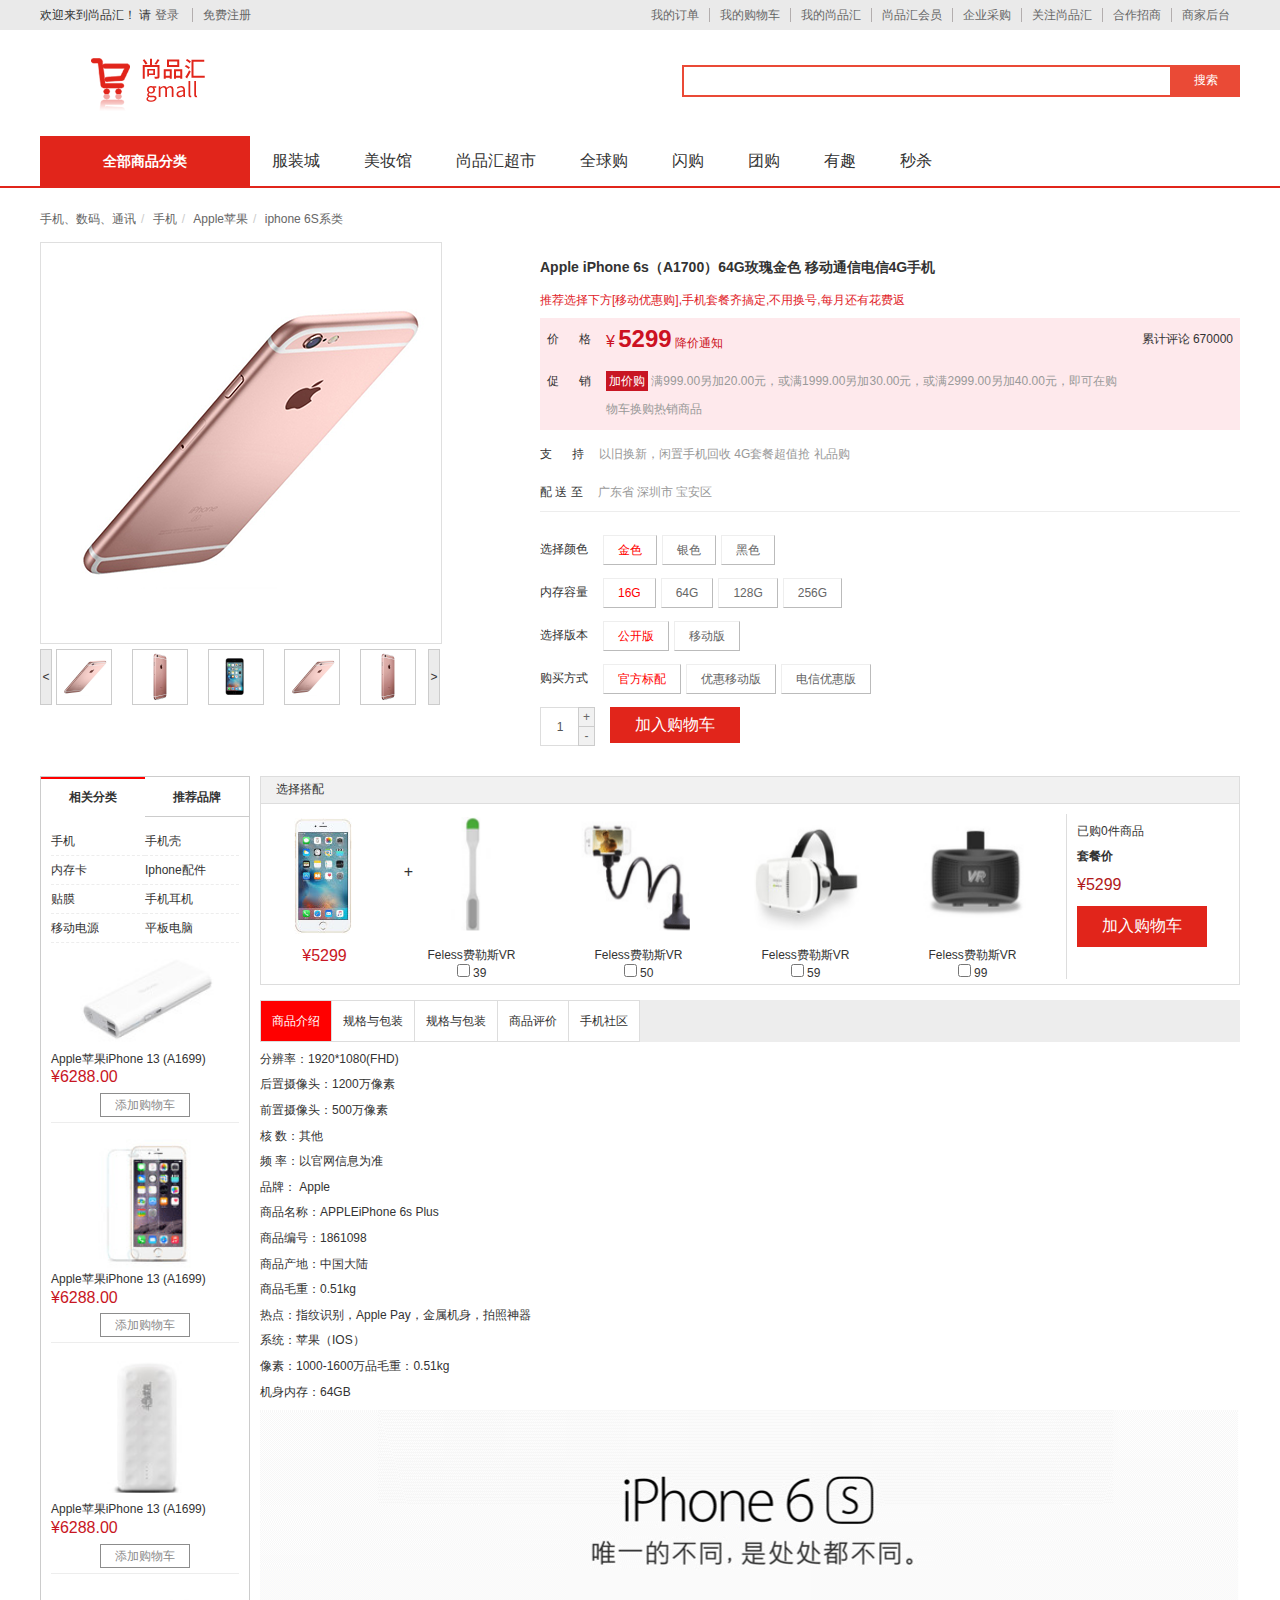
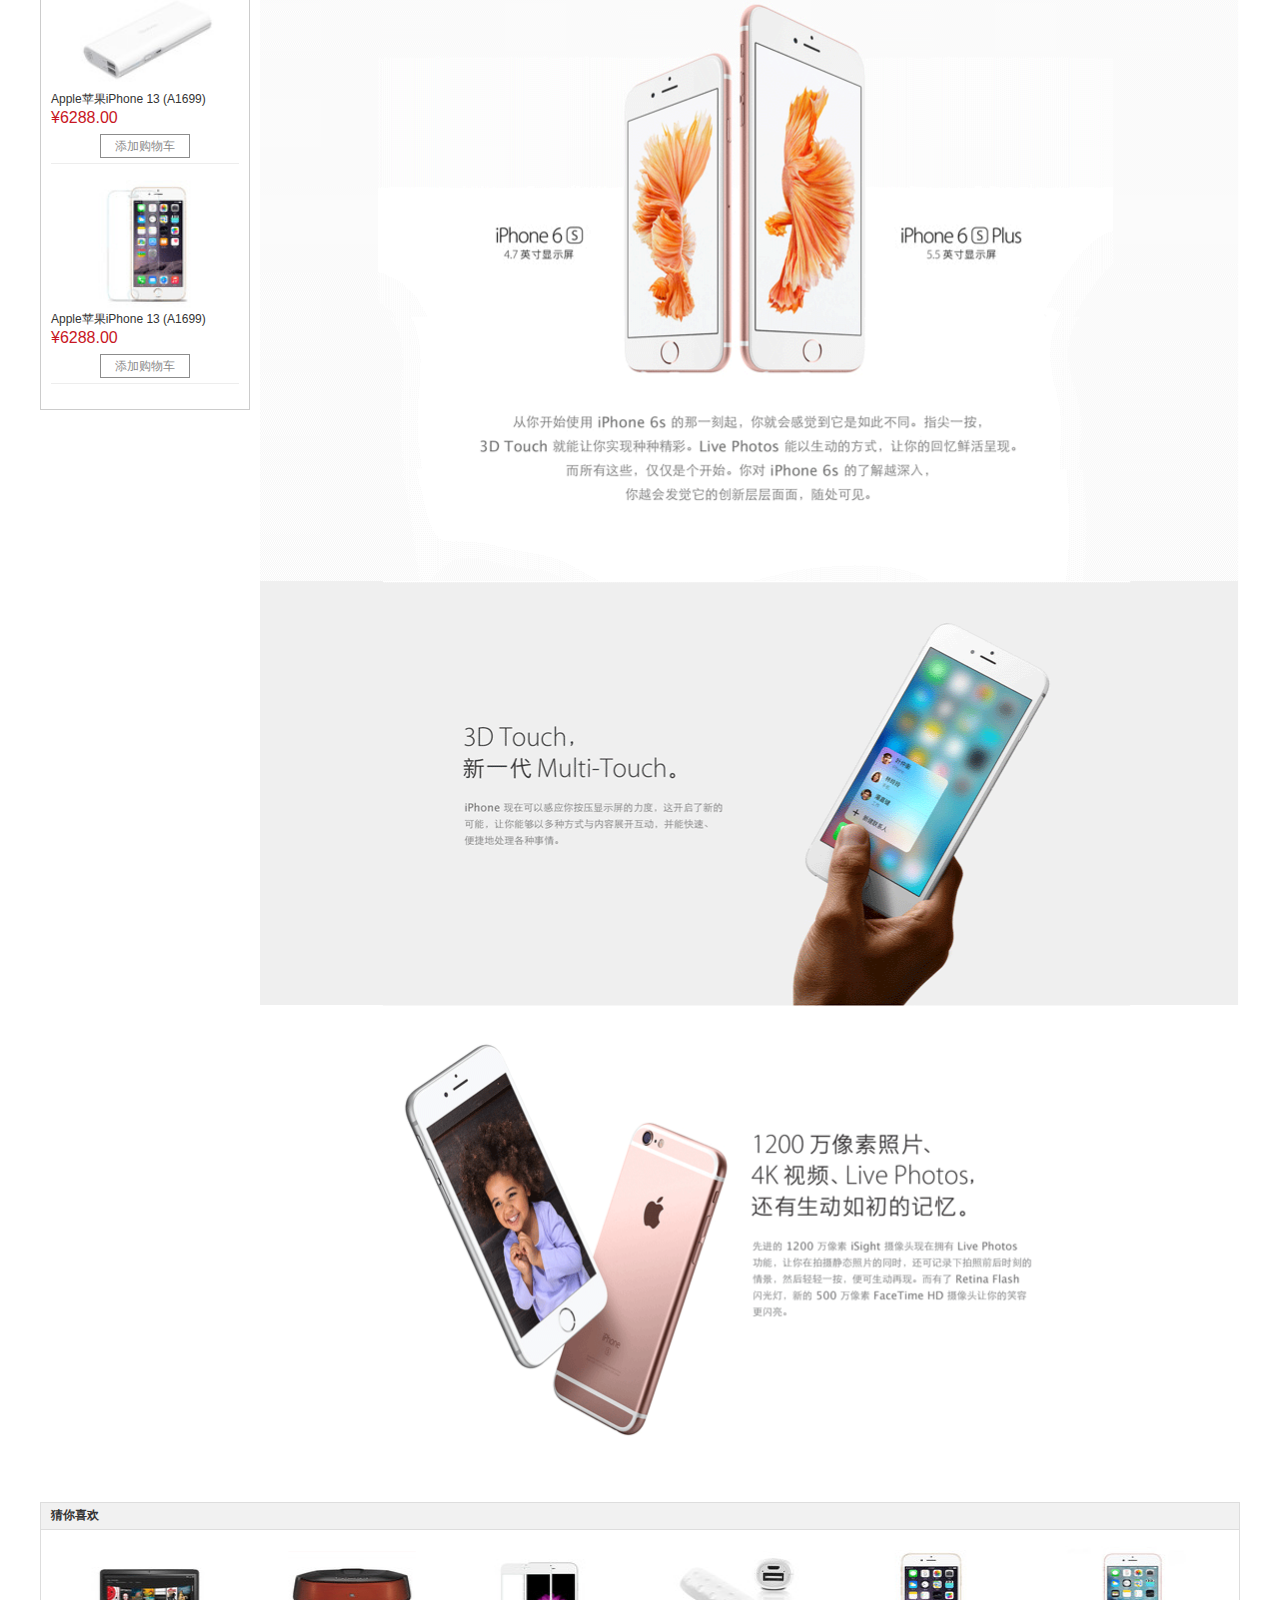
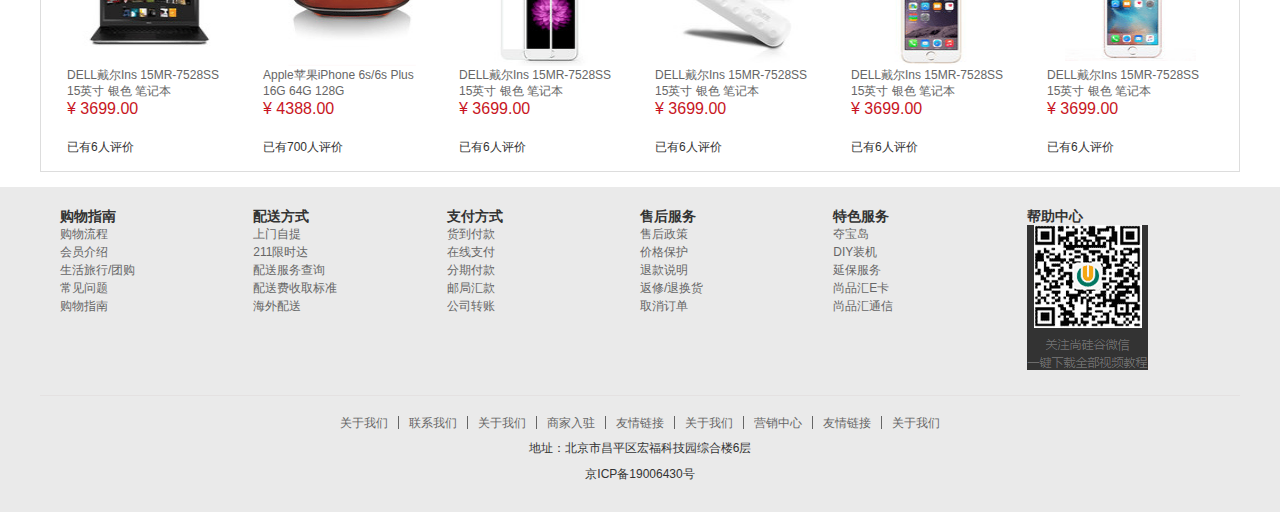
<file: 12选择搭配/index.html>
<!DOCTYPE html>
<html lang="en">
<head>
    <meta charset="UTF-8">
    <meta name="viewport" content="width=device-width, initial-scale=1.0">
    <title>PC项目</title>
    <!-- 引入 css -->
    <link rel="stylesheet" href="css/index.css">
</head>
<body>
    <!-- 顶部导航栏 start -->
    <div class="topbar">
        <div class="container">
            <div class="welcome">
                欢迎来到尚品汇！ 请 
                <a href="#">登录</a>
                <a href="#">免费注册</a>
            </div>
            <nav>     
                <a href="#">我的订单</a>
                <a href="#">我的购物车</a>
                <a href="#">我的尚品汇</a>
                <a href="#">尚品汇会员</a>
                <a href="#">企业采购</a>
                <a href="#">关注尚品汇</a>
                <a href="#">合作招商</a>
                <a href="#">商家后台</a>
            </nav>
        </div>
    </div>
    <!-- 顶部导航栏 end -->

    <!-- logo和搜索框 start -->
    <div class="header">
        <div class="container">
            <div class="logo">
                <a href="#">
                    <img src="images/Logo.png" alt="尚品汇">
                </a>
            </div>
            <div class="search">
                <form action="#">
                    <input type="text">
                    <button>搜索</button>
                </form>
            </div>
        </div>
       
    </div>
    <!-- logo和搜索框 end-->

    <!-- 商品导航 -->
    <div class="page-nav">
        <div class="container">
            <div class="all-types">全部商品分类</div>
            <nav>
                <a href="#">服装城</a>
                <a href="#">美妆馆</a>
                <a href="#">尚品汇超市</a>
                <a href="#">全球购</a>
                <a href="#">闪购</a>
                <a href="#">团购</a>
                <a href="#">有趣</a>
                <a href="#">秒杀</a>     
            </nav>
        </div>
    </div>

    <!-- 商品的主要区域 start -->
    <div class="main">
        <div class="container">
            <!-- 路径导航 start -->
            <nav class="path-nav">
                <a href="#">手机、数码、通讯</a>
                <a href="#">手机</a>
                <a href="#">Apple苹果</a>
                <a>iphone 6S系类</a>
            </nav>
            <!-- 路径导航 end-->

            <!-- 商品预览和商品价格信息 -->
            <div class="product">
                <!-- 商品预览 放大镜 start-->
                <div class="preview">
                    <!-- 放大镜 -->
                    <div class="zoom">
                        <div class="small-zoom" id="smallZoom">
                            <img src="images/s1.png" alt="放大镜小图">
                            <div class="opacity-box" id="opacityBox"></div>
                        </div>
                        <div class="big-zoom" id="bigZoom">
                            <img src="images/b1.png" alt="放大镜大图">
                        </div>
                    </div>
                    <!-- 缩略图布局 -->
                    <div class="thumb">
                        <div class="arrow-left" id="arrowLeft">&lt;</div>
                        <div class="thumb-list" id="thumbBox">
                            <div class="thumb-wrapper" id="thumbWrapper">
                               
                            </div>
                        </div>
                        <div class="arrow-right" id="arrowRight">&gt;</div>
                    </div>

                </div>
                <!-- 商品预览 放大镜 end-->

                <!-- 商品价格信息 start-->
                <div class="product-details">
                    <div class="product-price">
                        <h3 class="product-title">Apple iPhone 6s（A1700）64G玫瑰金色 移动通信电信4G手机</h3>
                        <p class="product-message">推荐选择下方[移动优惠购],手机套餐齐搞定,不用换号,每月还有花费返</p>
                        <div class="price-area">
                            <div class="price-row">
                                <div class="price-title">价&nbsp;&nbsp;&nbsp;&nbsp;&nbsp;&nbsp;格</div>
                                <div class="price-content">
                                    <span class="icon">&yen;</span>
                                    <span class="price" id="priceValue">5289</span>
                                    <span class="low">降价通知</span>
                                </div>
                                <div class="comment">
                                    累计评论  670000
                                </div>
                            </div>
                            <div class="price-row">
                                <div class="price-title">促&nbsp;&nbsp;&nbsp;&nbsp;&nbsp;&nbsp;销</div>
                                <div class="price-content">
                                    <span class="tag">加价购</span> 满999.00另加20.00元，或满1999.00另加30.00元，或满2999.00另加40.00元，即可在购物车换购热销商品
                                </div>
                            </div>
                        </div>
                        <div class="support-row">
                            <div class="support-title">支&nbsp;&nbsp;&nbsp;&nbsp;&nbsp;&nbsp;持</div>
                            <div class="support-content">以旧换新，闲置手机回收 4G套餐超值抢 礼品购</div>
                        </div>
                        <div class="support-row">
                            <div class="support-title">配&nbsp;送&nbsp;至</div>
                            <div class="support-content">广东省 深圳市 宝安区</div>
                        </div>
                    </div>
                    <div class="product-options">
                        <div class="selected-box" id="selectedBox">
                        </div>
                        <div id="optionsBox">
                        </div>
                        <div class="shopcart">
                            <div class="nums">
                                <input type="text" value="1" id="shopcartNum">
                                <span class="plus" id="plusBtn">+</span>
                                <span class="minus" id="minusBtn">-</span>
                            </div>
                            <a href="#" class="btn">加入购物车</a>
                        </div>
                    </div>
                </div>
                <!-- 商品价格信息 end-->

            </div>
            <!-- 商品预览和商品价格信息 end-->

            <!-- 商品详情 start -->
            <div class="product-main">
                <!-- 侧边栏 start -->
                <div class="asider">
                    <div class="tab-title" id="asideTabTitle">
                        <span class="active">相关分类</span>
                        <span>推荐品牌</span>
                    </div>
                    <div class="tab-content" id="asideTabContent">
                        <div class="tab-item active">
                            <ul class="types">
                                <li>手机</li>
                                <li>手机壳</li>
                                <li>内存卡</li>
                                <li>Iphone配件</li>
                                <li>贴膜</li>
                                <li>手机耳机</li>
                                <li>移动电源</li>
                                <li>平板电脑</li>
                            </ul>
                            <ul class="product-list">
                                <li>
                                    <img src="images/part01.png" alt="推荐商品">
                                    <p class="des">Apple苹果iPhone 13 (A1699)</p>
                                    <p class="price">&yen;6288.00</p>
                                    <a href="#">添加购物车</a>
                                </li>
                                <li>
                                    <img src="images/part02.png" alt="推荐商品">
                                    <p class="des">Apple苹果iPhone 13 (A1699)</p>
                                    <p class="price">&yen;6288.00</p>
                                    <a href="#">添加购物车</a>
                                </li>
                                <li>
                                    <img src="images/part03.png" alt="推荐商品">
                                    <p class="des">Apple苹果iPhone 13 (A1699)</p>
                                    <p class="price">&yen;6288.00</p>
                                    <a href="#">添加购物车</a>
                                </li>
                                <li>
                                    <img src="images/part01.png" alt="推荐商品">
                                    <p class="des">Apple苹果iPhone 13 (A1699)</p>
                                    <p class="price">&yen;6288.00</p>
                                    <a href="#">添加购物车</a>
                                </li>
                                <li>
                                    <img src="images/part02.png" alt="推荐商品">
                                    <p class="des">Apple苹果iPhone 13 (A1699)</p>
                                    <p class="price">&yen;6288.00</p>
                                    <a href="#">添加购物车</a>
                                </li>
                            </ul>
                        </div>
                        <div class="tab-item">
                            推荐品牌
                        </div>
                    </div>
                </div>
                <!-- 侧边栏 end-->

                <!-- 具体的商品详情内容 start -->
                <div class="product-content">
                    <!-- 选择搭配 start -->
                    <div class="choose-box">
                        <div class="choose-title">
                            选择搭配
                        </div>
                        <div class="choose-content">
                            <div class="master-product">
                                <img src="images/l-m01.png" alt="">
                                <p id="masterProductPrice">¥42392</p>
                            </div>
                            <ul class="choose-products" id="chooseProducts">
                                <li>
                                    <img src="images/dp01.png" alt="">
                                    <p class="title">Feless费勒斯VR</p>
                                    <p>
                                        <input type="checkbox" value="39" id="">
                                        39
                                    </p>
                                </li>
                                <li>
                                    <img src="images/dp02.png" alt="">
                                    <p class="title">Feless费勒斯VR</p>
                                    <p>
                                        <input type="checkbox" value="50" id="">
                                        50
                                    </p>
                                </li>
                                <li>
                                    <img src="images/dp03.png" alt="">
                                    <p class="title">Feless费勒斯VR</p>
                                    <p>
                                        <input type="checkbox" value="59" id="">
                                        59
                                    </p>
                                </li>
                                <li>
                                    <img src="images/dp04.png" alt="">
                                    <p class="title">Feless费勒斯VR</p>
                                    <p>
                                        <input type="checkbox" value="99" id="">
                                        99
                                    </p>
                                </li>
                            </ul>
                            <div class="total-products">
                                <p>已购<span id="totalNum">0</span>件商品</p>
                                <p>套餐价</p>
                                <p id="totalPrice">¥42639</p>
                                <a href="#">加入购物车</a>
                            </div>
                        </div>

                    </div>
                    <!-- 选择搭配 end -->

                    <!-- 商品详情选项卡 -->
                    <div class="tabs">
                        <div class="tab-title" id="productTabTitle">
                            <span class="active">商品介绍</span>
                            <span>规格与包装</span>
                            <span>规格与包装</span>
                            <span>商品评价</span>
                            <span>手机社区</span>
                        </div>
                        <div class="tab-content" id="productTabContent">
                            <div class="tab-item active">
                                <ul>
                                    <li>分辨率：1920*1080(FHD)</li>
                                    <li>后置摄像头：1200万像素</li>
                                    <li>前置摄像头：500万像素</li>
                                    <li>核 数：其他</li>
                                    <li>频 率：以官网信息为准</li>
                                    <li>品牌： Apple</li>
                                    <li>商品名称：APPLEiPhone 6s Plus</li>
                                    <li>商品编号：1861098</li>
                                    <li>商品产地：中国大陆</li>
                                    <li>商品毛重：0.51kg</li>
                                    <li>热点：指纹识别，Apple Pay，金属机身，拍照神器</li>
                                    <li>系统：苹果（IOS）</li>
                                    <li>像素：1000-1600万品毛重：0.51kg</li>
                                    <li>机身内存：64GB</li>
                                  </ul>
                                  <img src="images/intro01.png" alt="商品介绍">
                                  <img src="images/intro02.png" alt="商品介绍">
                                  <img src="images/intro03.png" alt="商品介绍">
                            </div>
                            <div class="tab-item">规格与包装</div>
                            <div class="tab-item">规格与包装</div>
                            <div class="tab-item">商品评价</div>
                            <div class="tab-item">手机社区</div>
                        </div>
                    </div>

                </div>
                <!-- 具体的商品详情内容 end-->
            </div>
            <!-- 商品详情 end -->

        </div>
    </div>
     <!-- 商品的主要区域 end-->

    <!-- 猜你喜欢 start -->
    <div class="guess-like">
        <div class="container">
            <div class="wrapper">
                <h4 class="like-title">猜你喜欢</h4>
                <ul class="like-list">
                    <li class="like-item">
                        
                        <img src="images/itemlike01.png" alt="猜你喜欢">
                        
                        <div class="title">
                            <a href="#">DELL戴尔Ins 15MR-7528SS 15英寸 银色 笔记本</a>
                        </div>

                        <div class="price">
                            ¥ 3699.00
                        </div>

                        <div class="commet">
                            已有6人评价
                        </div>
                    </li>
                    <li class="like-item">
                        
                        <img src="images/itemlike02.png" alt="猜你喜欢">
                        
                        <div class="title">
                            <a href="#">Apple苹果iPhone 6s/6s Plus 16G 64G 128G</a>
                        </div>

                        <div class="price">
                            ¥ 4388.00
                        </div>

                        <div class="commet">
                            已有700人评价
                        </div>
                    </li>
                    <li class="like-item">
                        
                        <img src="images/itemlike03.png" alt="猜你喜欢">
                        
                        <div class="title">
                            <a href="#">DELL戴尔Ins 15MR-7528SS 15英寸 银色 笔记本</a>
                        </div>

                        <div class="price">
                            ¥ 3699.00
                        </div>

                        <div class="commet">
                            已有6人评价
                        </div>
                    </li>
                    <li class="like-item">
                        
                        <img src="images/itemlike04.png" alt="猜你喜欢">
                        
                        <div class="title">
                            <a href="#">DELL戴尔Ins 15MR-7528SS 15英寸 银色 笔记本</a>
                        </div>

                        <div class="price">
                            ¥ 3699.00
                        </div>

                        <div class="commet">
                            已有6人评价
                        </div>
                    </li>
                    <li class="like-item">
                        
                        <img src="images/itemlike05.png" alt="猜你喜欢">
                        
                        <div class="title">
                            <a href="#">DELL戴尔Ins 15MR-7528SS 15英寸 银色 笔记本</a>
                        </div>

                        <div class="price">
                            ¥ 3699.00
                        </div>

                        <div class="commet">
                            已有6人评价
                        </div>
                    </li>
                    <li class="like-item">
                        
                        <img src="images/itemlike06.png" alt="猜你喜欢">
                        
                        <div class="title">
                            <a href="#">DELL戴尔Ins 15MR-7528SS 15英寸 银色 笔记本</a>
                        </div>

                        <div class="price">
                            ¥ 3699.00
                        </div>

                        <div class="commet">
                            已有6人评价
                        </div>
                    </li>
                </ul>
           
            </div>
        </div>
    </div>
    <!-- 猜你喜欢 end -->

    <!-- 页脚 start -->
    <div class="footer">
        <div class="container">
            <div class="footer-top">
                <div class="footer-item">
                    <h4>购物指南</h4>
                    <ul>
                        <li><a href="#">购物流程</a></li>
                        <li><a href="#">会员介绍</a></li>
                        <li><a href="#">生活旅行/团购</a></li>
                        <li><a href="#">常见问题</a></li>
                        <li><a href="#">购物指南</a></li>
                    </ul>
                </div>
                <div class="footer-item">
                    <h4>配送方式</h4>
                    <ul>
                        <li><a href="#">上门自提</a></li>
                        <li><a href="#">211限时达</a></li>
                        <li><a href="#">配送服务查询</a></li>
                        <li><a href="#">配送费收取标准</a></li>
                        <li><a href="#">海外配送</a></li>
                    </ul>
                </div>
                <div class="footer-item">
                    <h4>支付方式</h4>
                    <ul>
                        <li><a href="#">货到付款</a></li>
                        <li><a href="#">在线支付</a></li>
                        <li><a href="#">分期付款</a></li>
                        <li><a href="#">邮局汇款</a></li>
                        <li><a href="#">公司转账</a></li>
                    </ul>
                </div>
                <div class="footer-item">
                    <h4>售后服务</h4>
                    <ul>
                        <li><a href="#">售后政策</a></li>
                        <li><a href="#">价格保护</a></li>
                        <li><a href="#">退款说明</a></li>
                        <li><a href="#">返修/退换货</a></li>
                        <li><a href="#">取消订单</a></li>
                    </ul>
                </div>
                <div class="footer-item">
                    <h4>特色服务</h4>
                    <ul>
                        <li><a href="#">夺宝岛</a></li>
                        <li><a href="#">DIY装机</a></li>
                        <li><a href="#">延保服务</a></li>
                        <li><a href="#">尚品汇E卡</a></li>
                        <li><a href="#">尚品汇通信</a></li>
                    </ul>
                </div>
                <div class="footer-item">
                    <h4>帮助中心</h4>
                    <img src="images/wx_cz.jpg" alt="二维码">
                </div>
            </div>
            <div class="footer-bottom">
                <div class="footer-nav">
                    <a href="#">关于我们</a>
                    <span></span>
                    <a href="#">联系我们</a>
                    <span></span>
                    <a href="#">关于我们</a>
                    <span></span>
                    <a href="#">商家入驻</a>
                    <span></span>
                    <a href="#">友情链接</a>
                    <span></span>
                    <a href="#">关于我们</a>
                    <span></span>
                    <a href="#">营销中心</a>
                    <span></span>
                    <a href="#">友情链接</a>
                    <span></span>
                    <a href="#">关于我们</a>
                </div>
                <p class="address">
                    地址：北京市昌平区宏福科技园综合楼6层
                </p>
                <p class="copyright">
                    京ICP备19006430号
                </p>
            </div>
        </div>
    </div>
    <!-- 页脚 end -->

     <!-- 导入数据的 js -->
     <script src="js/data.js"></script>
     <!-- 导入函数库文件 -->
     <script src="js/functions.js"></script>
     <!-- 导入主 js 文件 -->
     <script src="js/index.js"></script>
</body>
</html>
</file>
<file: 05放大镜布局/css/index.css>
/* 清除内外边距 */
body,
h1,
h2,
h3,
h4,
h5,
h6,
hr,
p,
dl,
dt,
dd,
ul,
ol,
li,
pre,
fieldset,
button,
input,
textarea,
th,
td {
  margin: 0;
  padding: 0;
}
/* 设置默认字体 */
body,
button,
input,
select,
textarea {
  /* for ie */
  font: 12px/1.3 "Microsoft YaHei", Tahoma, Helvetica, Arial, "\5b8b\4f53", sans-serif;
  /* 用 Unicode 字符表示，使得在任何编码下都无问题 */
  color: #333;
}
h1 {
  font-size: 18px;
  /* 18px / 12px = 1.5 */
}
h2 {
  font-size: 16px;
}
h3 {
  font-size: 14px;
}
h4,
h5,
h6 {
  font-size: 100%;
}
address,
cite,
dfn,
em,
var,
i {
  font-style: normal;
}
/* 将斜体扶正 */
b,
strong {
  font-weight: normal;
}
/* 将粗体扶细 */
code,
kbd,
pre,
samp,
tt {
  font-family: "Courier New", Courier, monospace;
}
/* 统一等宽字体 */
small {
  font-size: 12px;
}
/* 小于 12px 的中文很难阅读，让 small 正常化 */
/* 重置列表元素 */
ul,
ol {
  list-style: none;
}
/* 重置文本格式元素 */
a {
  text-decoration: none;
  color: #666;
}
/* 重置表单元素 */
legend {
  color: #000;
}
/* for ie6 */
fieldset,
img {
  border: none;
}
button,
input,
select,
textarea {
  font-size: 100%;
  /* 使得表单元素在 ie 下能继承字体大小 */
}
/* 重置表格元素 */
table {
  border-collapse: collapse;
  border-spacing: 0;
}
/* 重置 hr */
hr {
  border: none;
  height: 1px;
}
/* 让非ie浏览器默认也显示垂直滚动条，防止因滚动条引起的闪烁 */
html {
  overflow-y: scroll;
}
a:link:hover {
  color: lightgreen !important;
  text-decoration: underline;
}
.container {
  margin: 0 auto;
  width: 1200px;
}
.topbar {
  height: 30px;
  line-height: 30px;
  background-color: #eaeaea;
}
.topbar .container {
  display: flex;
  justify-content: space-between;
}
.topbar .container nav {
  font-size: 0;
}
.topbar .container a {
  font-size: 12px;
  padding: 0 10px;
  border-left: 1px solid #b3aeae;
}
.topbar .container a:first-child {
  padding-left: 0;
  border-left: none;
}
.header .container {
  display: flex;
  justify-content: space-between;
}
.header .container .logo {
  margin: 25px 45px;
  width: 175px;
  height: 56px;
}
.header .container .logo img {
  width: 175px;
  height: 56px;
}
.header .container .search {
  margin-top: 35px;
}
.header .container .search form {
  display: flex;
}
.header .container .search input {
  box-sizing: border-box;
  width: 490px;
  height: 32px;
  padding: 0 4px;
  border: 2px solid #ea4a36;
  outline: none;
}
.header .container .search button {
  width: 68px;
  height: 32px;
  color: #fff;
  background-color: #ea4a36;
  border: none;
  outline: none;
}
.page-nav {
  border-bottom: 2px solid #e1251b;
}
.page-nav .container {
  display: flex;
}
.page-nav .container .all-types {
  width: 210px;
  height: 50px;
  text-align: center;
  line-height: 50px;
  color: #fff;
  font-size: 14px;
  font-weight: 700;
  background-color: #e1251b;
}
.page-nav .container nav {
  display: flex;
  line-height: 50px;
}
.page-nav .container nav a {
  margin: 0 22px;
  font-size: 16px;
  color: #333;
}
.main {
  margin-top: 15px;
}
.main .path-nav {
  padding: 9px 15px 9px 0;
  display: flex;
}
.main .path-nav a:not(:last-child)::after {
  content: "/\00a0";
  padding: 0 5px;
  color: #ccc;
}
.main .product {
  margin: 5px 0 15px;
}
.main .preview .zoom {
  position: relative;
}
.main .preview .zoom .small-zoom {
  position: relative;
  width: 400px;
  height: 400px;
  border: 1px solid #dfdfdf;
}
.main .preview .zoom .small-zoom img {
  width: 400px;
  height: 400px;
}
.main .preview .zoom .small-zoom .opacity-box {
  position: absolute;
  left: 0;
  top: 0;
  width: 200px;
  height: 200px;
  background-color: rgba(255, 255, 255, 0.5);
  border: 1px solid #ddd;
  cursor: move;
}
.main .preview .zoom .big-zoom {
  position: absolute;
  left: 420px;
  top: 0;
  width: 400px;
  height: 400px;
  border: 1px solid #dfdfdf;
  overflow: hidden;
}
.main .preview .zoom .big-zoom img {
  width: 800px;
  height: 800px;
}
.main .preview .thumb {
  margin-top: 5px;
  width: 400px;
  display: flex;
}
.main .preview .thumb .arrow-left,
.main .preview .thumb .arrow-right {
  width: 10px;
  height: 54px;
  text-align: center;
  line-height: 54px;
  background-color: #ebebeb;
  border: 1px solid #ccc;
  user-select: none;
}
.main .preview .thumb .arrow-left {
  margin-right: 4px;
}
.main .preview .thumb .thumb-list {
  position: relative;
  width: 372px;
  height: 56px;
  overflow: hidden;
}
.main .preview .thumb .thumb-list .thumb-wrapper {
  display: flex;
  position: absolute;
  left: 0;
  top: 0;
}
.main .preview .thumb .thumb-list .thumb-wrapper img {
  flex: 0 0 auto;
  margin-right: 20px;
  padding: 2px;
  width: 50px;
  height: 50px;
  border: 1px solid #ccc;
}
</file>
<file: 06放大镜底部缩略图/css/index.css>
/* 清除内外边距 */
body,
h1,
h2,
h3,
h4,
h5,
h6,
hr,
p,
dl,
dt,
dd,
ul,
ol,
li,
pre,
fieldset,
button,
input,
textarea,
th,
td {
  margin: 0;
  padding: 0;
}
/* 设置默认字体 */
body,
button,
input,
select,
textarea {
  /* for ie */
  font: 12px/1.3 "Microsoft YaHei", Tahoma, Helvetica, Arial, "\5b8b\4f53", sans-serif;
  /* 用 Unicode 字符表示，使得在任何编码下都无问题 */
  color: #333;
}
h1 {
  font-size: 18px;
  /* 18px / 12px = 1.5 */
}
h2 {
  font-size: 16px;
}
h3 {
  font-size: 14px;
}
h4,
h5,
h6 {
  font-size: 100%;
}
address,
cite,
dfn,
em,
var,
i {
  font-style: normal;
}
/* 将斜体扶正 */
b,
strong {
  font-weight: normal;
}
/* 将粗体扶细 */
code,
kbd,
pre,
samp,
tt {
  font-family: "Courier New", Courier, monospace;
}
/* 统一等宽字体 */
small {
  font-size: 12px;
}
/* 小于 12px 的中文很难阅读，让 small 正常化 */
/* 重置列表元素 */
ul,
ol {
  list-style: none;
}
/* 重置文本格式元素 */
a {
  text-decoration: none;
  color: #666;
}
/* 重置表单元素 */
legend {
  color: #000;
}
/* for ie6 */
fieldset,
img {
  border: none;
}
button,
input,
select,
textarea {
  font-size: 100%;
  /* 使得表单元素在 ie 下能继承字体大小 */
}
/* 重置表格元素 */
table {
  border-collapse: collapse;
  border-spacing: 0;
}
/* 重置 hr */
hr {
  border: none;
  height: 1px;
}
/* 让非ie浏览器默认也显示垂直滚动条，防止因滚动条引起的闪烁 */
html {
  overflow-y: scroll;
}
a:link:hover {
  color: lightgreen !important;
  text-decoration: underline;
}
.container {
  margin: 0 auto;
  width: 1200px;
}
.topbar {
  height: 30px;
  line-height: 30px;
  background-color: #eaeaea;
}
.topbar .container {
  display: flex;
  justify-content: space-between;
}
.topbar .container nav {
  font-size: 0;
}
.topbar .container a {
  font-size: 12px;
  padding: 0 10px;
  border-left: 1px solid #b3aeae;
}
.topbar .container a:first-child {
  padding-left: 0;
  border-left: none;
}
.header .container {
  display: flex;
  justify-content: space-between;
}
.header .container .logo {
  margin: 25px 45px;
  width: 175px;
  height: 56px;
}
.header .container .logo img {
  width: 175px;
  height: 56px;
}
.header .container .search {
  margin-top: 35px;
}
.header .container .search form {
  display: flex;
}
.header .container .search input {
  box-sizing: border-box;
  width: 490px;
  height: 32px;
  padding: 0 4px;
  border: 2px solid #ea4a36;
  outline: none;
}
.header .container .search button {
  width: 68px;
  height: 32px;
  color: #fff;
  background-color: #ea4a36;
  border: none;
  outline: none;
}
.page-nav {
  border-bottom: 2px solid #e1251b;
}
.page-nav .container {
  display: flex;
}
.page-nav .container .all-types {
  width: 210px;
  height: 50px;
  text-align: center;
  line-height: 50px;
  color: #fff;
  font-size: 14px;
  font-weight: 700;
  background-color: #e1251b;
}
.page-nav .container nav {
  display: flex;
  line-height: 50px;
}
.page-nav .container nav a {
  margin: 0 22px;
  font-size: 16px;
  color: #333;
}
.main {
  margin-top: 15px;
}
.main .path-nav {
  padding: 9px 15px 9px 0;
  display: flex;
}
.main .path-nav a:not(:last-child)::after {
  content: "/\00a0";
  padding: 0 5px;
  color: #ccc;
}
.main .product {
  margin: 5px 0 15px;
}
.main .preview .zoom {
  position: relative;
}
.main .preview .zoom .small-zoom {
  position: relative;
  width: 400px;
  height: 400px;
  border: 1px solid #dfdfdf;
}
.main .preview .zoom .small-zoom img {
  width: 400px;
  height: 400px;
}
.main .preview .zoom .small-zoom .opacity-box {
  position: absolute;
  left: 0;
  top: 0;
  width: 200px;
  height: 200px;
  background-color: rgba(255, 255, 255, 0.5);
  border: 1px solid #ddd;
  cursor: move;
}
.main .preview .zoom .big-zoom {
  position: absolute;
  left: 420px;
  top: 0;
  width: 400px;
  height: 400px;
  border: 1px solid #dfdfdf;
  overflow: hidden;
}
.main .preview .zoom .big-zoom img {
  width: 800px;
  height: 800px;
}
.main .preview .thumb {
  margin-top: 5px;
  width: 400px;
  display: flex;
}
.main .preview .thumb .arrow-left,
.main .preview .thumb .arrow-right {
  width: 10px;
  height: 54px;
  text-align: center;
  line-height: 54px;
  background-color: #ebebeb;
  border: 1px solid #ccc;
  user-select: none;
}
.main .preview .thumb .arrow-left {
  margin-right: 4px;
}
.main .preview .thumb .thumb-list {
  position: relative;
  width: 372px;
  height: 56px;
  overflow: hidden;
}
.main .preview .thumb .thumb-list .thumb-wrapper {
  display: flex;
  position: absolute;
  left: 0;
  top: 0;
  transition: left 0.5s;
}
.main .preview .thumb .thumb-list .thumb-wrapper img {
  flex: 0 0 auto;
  margin-right: 20px;
  padding: 2px;
  width: 50px;
  height: 50px;
  border: 1px solid #ccc;
}
</file>
<file: 07放大镜效果实现/css/index.css>
/* 清除内外边距 */
body,
h1,
h2,
h3,
h4,
h5,
h6,
hr,
p,
dl,
dt,
dd,
ul,
ol,
li,
pre,
fieldset,
button,
input,
textarea,
th,
td {
  margin: 0;
  padding: 0;
}
/* 设置默认字体 */
body,
button,
input,
select,
textarea {
  /* for ie */
  font: 12px/1.3 "Microsoft YaHei", Tahoma, Helvetica, Arial, "\5b8b\4f53", sans-serif;
  /* 用 Unicode 字符表示，使得在任何编码下都无问题 */
  color: #333;
}
h1 {
  font-size: 18px;
  /* 18px / 12px = 1.5 */
}
h2 {
  font-size: 16px;
}
h3 {
  font-size: 14px;
}
h4,
h5,
h6 {
  font-size: 100%;
}
address,
cite,
dfn,
em,
var,
i {
  font-style: normal;
}
/* 将斜体扶正 */
b,
strong {
  font-weight: normal;
}
/* 将粗体扶细 */
code,
kbd,
pre,
samp,
tt {
  font-family: "Courier New", Courier, monospace;
}
/* 统一等宽字体 */
small {
  font-size: 12px;
}
/* 小于 12px 的中文很难阅读，让 small 正常化 */
/* 重置列表元素 */
ul,
ol {
  list-style: none;
}
/* 重置文本格式元素 */
a {
  text-decoration: none;
  color: #666;
}
/* 重置表单元素 */
legend {
  color: #000;
}
/* for ie6 */
fieldset,
img {
  border: none;
}
button,
input,
select,
textarea {
  font-size: 100%;
  /* 使得表单元素在 ie 下能继承字体大小 */
}
/* 重置表格元素 */
table {
  border-collapse: collapse;
  border-spacing: 0;
}
/* 重置 hr */
hr {
  border: none;
  height: 1px;
}
/* 让非ie浏览器默认也显示垂直滚动条，防止因滚动条引起的闪烁 */
html {
  overflow-y: scroll;
}
a:link:hover {
  color: lightgreen !important;
  text-decoration: underline;
}
.container {
  margin: 0 auto;
  width: 1200px;
}
.topbar {
  height: 30px;
  line-height: 30px;
  background-color: #eaeaea;
}
.topbar .container {
  display: flex;
  justify-content: space-between;
}
.topbar .container nav {
  font-size: 0;
}
.topbar .container a {
  font-size: 12px;
  padding: 0 10px;
  border-left: 1px solid #b3aeae;
}
.topbar .container a:first-child {
  padding-left: 0;
  border-left: none;
}
.header .container {
  display: flex;
  justify-content: space-between;
}
.header .container .logo {
  margin: 25px 45px;
  width: 175px;
  height: 56px;
}
.header .container .logo img {
  width: 175px;
  height: 56px;
}
.header .container .search {
  margin-top: 35px;
}
.header .container .search form {
  display: flex;
}
.header .container .search input {
  box-sizing: border-box;
  width: 490px;
  height: 32px;
  padding: 0 4px;
  border: 2px solid #ea4a36;
  outline: none;
}
.header .container .search button {
  width: 68px;
  height: 32px;
  color: #fff;
  background-color: #ea4a36;
  border: none;
  outline: none;
}
.page-nav {
  border-bottom: 2px solid #e1251b;
}
.page-nav .container {
  display: flex;
}
.page-nav .container .all-types {
  width: 210px;
  height: 50px;
  text-align: center;
  line-height: 50px;
  color: #fff;
  font-size: 14px;
  font-weight: 700;
  background-color: #e1251b;
}
.page-nav .container nav {
  display: flex;
  line-height: 50px;
}
.page-nav .container nav a {
  margin: 0 22px;
  font-size: 16px;
  color: #333;
}
.main {
  margin-top: 15px;
}
.main .path-nav {
  padding: 9px 15px 9px 0;
  display: flex;
}
.main .path-nav a:not(:last-child)::after {
  content: "/\00a0";
  padding: 0 5px;
  color: #ccc;
}
.main .product {
  margin: 5px 0 15px;
}
.main .preview .zoom {
  position: relative;
}
.main .preview .zoom .small-zoom {
  position: relative;
  width: 400px;
  height: 400px;
  border: 1px solid #dfdfdf;
  overflow: hidden;
}
.main .preview .zoom .small-zoom img {
  width: 400px;
  height: 400px;
}
.main .preview .zoom .small-zoom .opacity-box {
  display: none;
  box-sizing: border-box;
  position: absolute;
  left: 0;
  top: 0;
  width: 200px;
  height: 200px;
  background-color: rgba(255, 255, 255, 0.5);
  border: 1px solid #ddd;
  cursor: move;
}
.main .preview .zoom .big-zoom {
  display: none;
  position: absolute;
  left: 420px;
  top: 0;
  width: 400px;
  height: 400px;
  border: 1px solid #dfdfdf;
  overflow: hidden;
}
.main .preview .zoom .big-zoom img {
  width: 800px;
  height: 800px;
}
.main .preview .thumb {
  margin-top: 5px;
  width: 400px;
  display: flex;
}
.main .preview .thumb .arrow-left,
.main .preview .thumb .arrow-right {
  width: 10px;
  height: 54px;
  text-align: center;
  line-height: 54px;
  background-color: #ebebeb;
  border: 1px solid #ccc;
  user-select: none;
}
.main .preview .thumb .arrow-left {
  margin-right: 4px;
}
.main .preview .thumb .thumb-list {
  position: relative;
  width: 372px;
  height: 56px;
  overflow: hidden;
}
.main .preview .thumb .thumb-list .thumb-wrapper {
  display: flex;
  position: absolute;
  left: 0;
  top: 0;
  transition: left 0.5s;
}
.main .preview .thumb .thumb-list .thumb-wrapper img {
  flex: 0 0 auto;
  margin-right: 20px;
  padding: 2px;
  width: 50px;
  height: 50px;
  border: 1px solid #ccc;
}
</file>
<file: 08侧边栏选项卡/css/index.css>
/* 清除内外边距 */
body,
h1,
h2,
h3,
h4,
h5,
h6,
hr,
p,
dl,
dt,
dd,
ul,
ol,
li,
pre,
fieldset,
button,
input,
textarea,
th,
td {
  margin: 0;
  padding: 0;
}
/* 设置默认字体 */
body,
button,
input,
select,
textarea {
  /* for ie */
  font: 12px/1.3 "Microsoft YaHei", Tahoma, Helvetica, Arial, "\5b8b\4f53", sans-serif;
  /* 用 Unicode 字符表示，使得在任何编码下都无问题 */
  color: #333;
}
h1 {
  font-size: 18px;
  /* 18px / 12px = 1.5 */
}
h2 {
  font-size: 16px;
}
h3 {
  font-size: 14px;
}
h4,
h5,
h6 {
  font-size: 100%;
}
address,
cite,
dfn,
em,
var,
i {
  font-style: normal;
}
/* 将斜体扶正 */
b,
strong {
  font-weight: normal;
}
/* 将粗体扶细 */
code,
kbd,
pre,
samp,
tt {
  font-family: "Courier New", Courier, monospace;
}
/* 统一等宽字体 */
small {
  font-size: 12px;
}
/* 小于 12px 的中文很难阅读，让 small 正常化 */
/* 重置列表元素 */
ul,
ol {
  list-style: none;
}
/* 重置文本格式元素 */
a {
  text-decoration: none;
  color: #666;
}
/* 重置表单元素 */
legend {
  color: #000;
}
/* for ie6 */
fieldset,
img {
  border: none;
}
button,
input,
select,
textarea {
  font-size: 100%;
  /* 使得表单元素在 ie 下能继承字体大小 */
}
/* 重置表格元素 */
table {
  border-collapse: collapse;
  border-spacing: 0;
}
/* 重置 hr */
hr {
  border: none;
  height: 1px;
}
/* 让非ie浏览器默认也显示垂直滚动条，防止因滚动条引起的闪烁 */
html {
  overflow-y: scroll;
}
a:link:hover {
  color: lightgreen !important;
  text-decoration: underline;
}
.container {
  margin: 0 auto;
  width: 1200px;
}
.topbar {
  height: 30px;
  line-height: 30px;
  background-color: #eaeaea;
}
.topbar .container {
  display: flex;
  justify-content: space-between;
}
.topbar .container nav {
  font-size: 0;
}
.topbar .container a {
  font-size: 12px;
  padding: 0 10px;
  border-left: 1px solid #b3aeae;
}
.topbar .container a:first-child {
  padding-left: 0;
  border-left: none;
}
.header .container {
  display: flex;
  justify-content: space-between;
}
.header .container .logo {
  margin: 25px 45px;
  width: 175px;
  height: 56px;
}
.header .container .logo img {
  width: 175px;
  height: 56px;
}
.header .container .search {
  margin-top: 35px;
}
.header .container .search form {
  display: flex;
}
.header .container .search input {
  box-sizing: border-box;
  width: 490px;
  height: 32px;
  padding: 0 4px;
  border: 2px solid #ea4a36;
  outline: none;
}
.header .container .search button {
  width: 68px;
  height: 32px;
  color: #fff;
  background-color: #ea4a36;
  border: none;
  outline: none;
}
.page-nav {
  border-bottom: 2px solid #e1251b;
}
.page-nav .container {
  display: flex;
}
.page-nav .container .all-types {
  width: 210px;
  height: 50px;
  text-align: center;
  line-height: 50px;
  color: #fff;
  font-size: 14px;
  font-weight: 700;
  background-color: #e1251b;
}
.page-nav .container nav {
  display: flex;
  line-height: 50px;
}
.page-nav .container nav a {
  margin: 0 22px;
  font-size: 16px;
  color: #333;
}
.main {
  margin-top: 15px;
}
.main .path-nav {
  padding: 9px 15px 9px 0;
  display: flex;
}
.main .path-nav a:not(:last-child)::after {
  content: "/\00a0";
  padding: 0 5px;
  color: #ccc;
}
.main .product {
  margin: 5px 0 15px;
}
.main .preview .zoom {
  position: relative;
}
.main .preview .zoom .small-zoom {
  position: relative;
  width: 400px;
  height: 400px;
  border: 1px solid #dfdfdf;
  overflow: hidden;
}
.main .preview .zoom .small-zoom img {
  width: 400px;
  height: 400px;
}
.main .preview .zoom .small-zoom .opacity-box {
  display: none;
  box-sizing: border-box;
  position: absolute;
  left: 0;
  top: 0;
  width: 200px;
  height: 200px;
  background-color: rgba(255, 255, 255, 0.5);
  border: 1px solid #ddd;
  cursor: move;
}
.main .preview .zoom .big-zoom {
  display: none;
  position: absolute;
  left: 420px;
  top: 0;
  width: 400px;
  height: 400px;
  border: 1px solid #dfdfdf;
  overflow: hidden;
}
.main .preview .zoom .big-zoom img {
  width: 800px;
  height: 800px;
}
.main .preview .thumb {
  margin-top: 5px;
  width: 400px;
  display: flex;
}
.main .preview .thumb .arrow-left,
.main .preview .thumb .arrow-right {
  width: 10px;
  height: 54px;
  text-align: center;
  line-height: 54px;
  background-color: #ebebeb;
  border: 1px solid #ccc;
  user-select: none;
}
.main .preview .thumb .arrow-left {
  margin-right: 4px;
}
.main .preview .thumb .thumb-list {
  position: relative;
  width: 372px;
  height: 56px;
  overflow: hidden;
}
.main .preview .thumb .thumb-list .thumb-wrapper {
  display: flex;
  position: absolute;
  left: 0;
  top: 0;
  transition: left 0.5s;
}
.main .preview .thumb .thumb-list .thumb-wrapper img {
  flex: 0 0 auto;
  margin-right: 20px;
  padding: 2px;
  width: 50px;
  height: 50px;
  border: 1px solid #ccc;
}
.main .product-main {
  display: flex;
  justify-content: space-between;
  margin-top: 30px;
}
.main .product-main .asider {
  box-sizing: border-box;
  width: 210px;
  border: 1px solid #ccc;
}
.main .product-main .asider .tab-title {
  display: flex;
}
.main .product-main .asider .tab-title span {
  width: 50%;
  height: 37px;
  font-weight: 700;
  text-align: center;
  line-height: 37px;
  border-top: 2px solid #fff;
  border-bottom: 1px solid #ccc;
}
.main .product-main .asider .tab-title span.active {
  border-top-color: red;
  border-bottom-color: #fff;
}
.main .product-main .asider .tab-content {
  padding: 10px;
}
.main .product-main .asider .tab-content .tab-item {
  display: none;
}
.main .product-main .asider .tab-content .tab-item.active {
  display: block;
}
.main .product-main .asider .tab-content .tab-item:first-child .types {
  display: flex;
  flex-wrap: wrap;
}
.main .product-main .asider .tab-content .tab-item:first-child .types li {
  width: 50%;
  line-height: 28px;
  border-bottom: 1px dashed #ededed;
}
.main .product-main .asider .tab-content .tab-item:first-child .product-list li {
  margin: 5px 0 15px;
  border-bottom: 1px solid #ededed;
}
.main .product-main .asider .tab-content .tab-item:first-child .product-list li img {
  display: block;
  margin: 0 auto;
  width: 152px;
}
.main .product-main .asider .tab-content .tab-item:first-child .product-list li .price {
  font-size: 16px;
  color: #c81623;
}
.main .product-main .asider .tab-content .tab-item:first-child .product-list li a {
  display: block;
  margin: 5px auto;
  padding: 2px 14px;
  width: 60px;
  line-height: 18px;
  border: 1px solid #8c8c8c;
  color: #8c8c8c;
}
</file>
<file: 09商品详情选项卡/css/index.css>
/* 清除内外边距 */
body,
h1,
h2,
h3,
h4,
h5,
h6,
hr,
p,
dl,
dt,
dd,
ul,
ol,
li,
pre,
fieldset,
button,
input,
textarea,
th,
td {
  margin: 0;
  padding: 0;
}
/* 设置默认字体 */
body,
button,
input,
select,
textarea {
  /* for ie */
  font: 12px/1.3 "Microsoft YaHei", Tahoma, Helvetica, Arial, "\5b8b\4f53", sans-serif;
  /* 用 Unicode 字符表示，使得在任何编码下都无问题 */
  color: #333;
}
h1 {
  font-size: 18px;
  /* 18px / 12px = 1.5 */
}
h2 {
  font-size: 16px;
}
h3 {
  font-size: 14px;
}
h4,
h5,
h6 {
  font-size: 100%;
}
address,
cite,
dfn,
em,
var,
i {
  font-style: normal;
}
/* 将斜体扶正 */
b,
strong {
  font-weight: normal;
}
/* 将粗体扶细 */
code,
kbd,
pre,
samp,
tt {
  font-family: "Courier New", Courier, monospace;
}
/* 统一等宽字体 */
small {
  font-size: 12px;
}
/* 小于 12px 的中文很难阅读，让 small 正常化 */
/* 重置列表元素 */
ul,
ol {
  list-style: none;
}
/* 重置文本格式元素 */
a {
  text-decoration: none;
  color: #666;
}
/* 重置表单元素 */
legend {
  color: #000;
}
/* for ie6 */
fieldset,
img {
  border: none;
}
button,
input,
select,
textarea {
  font-size: 100%;
  /* 使得表单元素在 ie 下能继承字体大小 */
}
/* 重置表格元素 */
table {
  border-collapse: collapse;
  border-spacing: 0;
}
/* 重置 hr */
hr {
  border: none;
  height: 1px;
}
/* 让非ie浏览器默认也显示垂直滚动条，防止因滚动条引起的闪烁 */
html {
  overflow-y: scroll;
}
a:link:hover {
  color: lightgreen !important;
  text-decoration: underline;
}
.container {
  margin: 0 auto;
  width: 1200px;
}
.topbar {
  height: 30px;
  line-height: 30px;
  background-color: #eaeaea;
}
.topbar .container {
  display: flex;
  justify-content: space-between;
}
.topbar .container nav {
  font-size: 0;
}
.topbar .container a {
  font-size: 12px;
  padding: 0 10px;
  border-left: 1px solid #b3aeae;
}
.topbar .container a:first-child {
  padding-left: 0;
  border-left: none;
}
.header .container {
  display: flex;
  justify-content: space-between;
}
.header .container .logo {
  margin: 25px 45px;
  width: 175px;
  height: 56px;
}
.header .container .logo img {
  width: 175px;
  height: 56px;
}
.header .container .search {
  margin-top: 35px;
}
.header .container .search form {
  display: flex;
}
.header .container .search input {
  box-sizing: border-box;
  width: 490px;
  height: 32px;
  padding: 0 4px;
  border: 2px solid #ea4a36;
  outline: none;
}
.header .container .search button {
  width: 68px;
  height: 32px;
  color: #fff;
  background-color: #ea4a36;
  border: none;
  outline: none;
}
.page-nav {
  border-bottom: 2px solid #e1251b;
}
.page-nav .container {
  display: flex;
}
.page-nav .container .all-types {
  width: 210px;
  height: 50px;
  text-align: center;
  line-height: 50px;
  color: #fff;
  font-size: 14px;
  font-weight: 700;
  background-color: #e1251b;
}
.page-nav .container nav {
  display: flex;
  line-height: 50px;
}
.page-nav .container nav a {
  margin: 0 22px;
  font-size: 16px;
  color: #333;
}
.main {
  margin-top: 15px;
}
.main .path-nav {
  padding: 9px 15px 9px 0;
  display: flex;
}
.main .path-nav a:not(:last-child)::after {
  content: "/\00a0";
  padding: 0 5px;
  color: #ccc;
}
.main .product {
  margin: 5px 0 15px;
}
.main .preview .zoom {
  position: relative;
}
.main .preview .zoom .small-zoom {
  position: relative;
  width: 400px;
  height: 400px;
  border: 1px solid #dfdfdf;
  overflow: hidden;
}
.main .preview .zoom .small-zoom img {
  width: 400px;
  height: 400px;
}
.main .preview .zoom .small-zoom .opacity-box {
  display: none;
  box-sizing: border-box;
  position: absolute;
  left: 0;
  top: 0;
  width: 200px;
  height: 200px;
  background-color: rgba(255, 255, 255, 0.5);
  border: 1px solid #ddd;
  cursor: move;
}
.main .preview .zoom .big-zoom {
  display: none;
  position: absolute;
  left: 420px;
  top: 0;
  width: 400px;
  height: 400px;
  border: 1px solid #dfdfdf;
  overflow: hidden;
}
.main .preview .zoom .big-zoom img {
  width: 800px;
  height: 800px;
}
.main .preview .thumb {
  margin-top: 5px;
  width: 400px;
  display: flex;
}
.main .preview .thumb .arrow-left,
.main .preview .thumb .arrow-right {
  width: 10px;
  height: 54px;
  text-align: center;
  line-height: 54px;
  background-color: #ebebeb;
  border: 1px solid #ccc;
  user-select: none;
}
.main .preview .thumb .arrow-left {
  margin-right: 4px;
}
.main .preview .thumb .thumb-list {
  position: relative;
  width: 372px;
  height: 56px;
  overflow: hidden;
}
.main .preview .thumb .thumb-list .thumb-wrapper {
  display: flex;
  position: absolute;
  left: 0;
  top: 0;
  transition: left 0.5s;
}
.main .preview .thumb .thumb-list .thumb-wrapper img {
  flex: 0 0 auto;
  margin-right: 20px;
  padding: 2px;
  width: 50px;
  height: 50px;
  border: 1px solid #ccc;
}
.main .product-main {
  display: flex;
  justify-content: space-between;
  align-items: flex-start;
  margin-top: 30px;
}
.main .product-main .asider {
  box-sizing: border-box;
  width: 210px;
  border: 1px solid #ccc;
}
.main .product-main .asider .tab-title {
  display: flex;
}
.main .product-main .asider .tab-title span {
  width: 50%;
  height: 37px;
  font-weight: 700;
  text-align: center;
  line-height: 37px;
  border-top: 2px solid #fff;
  border-bottom: 1px solid #ccc;
}
.main .product-main .asider .tab-title span.active {
  border-top-color: red;
  border-bottom-color: #fff;
}
.main .product-main .asider .tab-content {
  padding: 10px;
}
.main .product-main .asider .tab-content .tab-item {
  display: none;
}
.main .product-main .asider .tab-content .tab-item.active {
  display: block;
}
.main .product-main .asider .tab-content .tab-item:first-child .types {
  display: flex;
  flex-wrap: wrap;
}
.main .product-main .asider .tab-content .tab-item:first-child .types li {
  width: 50%;
  line-height: 28px;
  border-bottom: 1px dashed #ededed;
}
.main .product-main .asider .tab-content .tab-item:first-child .product-list li {
  margin: 5px 0 15px;
  border-bottom: 1px solid #ededed;
}
.main .product-main .asider .tab-content .tab-item:first-child .product-list li img {
  display: block;
  margin: 0 auto;
  width: 152px;
}
.main .product-main .asider .tab-content .tab-item:first-child .product-list li .price {
  font-size: 16px;
  color: #c81623;
}
.main .product-main .asider .tab-content .tab-item:first-child .product-list li a {
  display: block;
  margin: 5px auto;
  padding: 2px 14px;
  width: 60px;
  line-height: 18px;
  border: 1px solid #8c8c8c;
  color: #8c8c8c;
}
.main .product-main .product-content {
  width: 980px;
}
.main .product-main .product-content .tabs .tab-title {
  display: flex;
  border-left: 1px solid #ddd;
  background-color: #ededed;
}
.main .product-main .product-content .tabs .tab-title span {
  padding: 0 11px;
  height: 40px;
  line-height: 40px;
  background-color: #fff;
  border: 1px solid #ddd;
  border-left: none;
}
.main .product-main .product-content .tabs .tab-title span.active {
  background-color: red;
  color: #fff;
}
.main .product-main .product-content .tabs .tab-content .tab-item {
  display: none;
}
.main .product-main .product-content .tabs .tab-content .tab-item.active {
  display: block;
}
.main .product-main .product-content .tabs .tab-content .tab-item:first-child ul li {
  margin: 10px 0;
}
.main .product-main .product-content .tabs .tab-content .tab-item:first-child img {
  display: block;
  width: 100%;
}
</file>
<file: 10商品参数价格布局/css/index.css>
/* 清除内外边距 */
body,
h1,
h2,
h3,
h4,
h5,
h6,
hr,
p,
dl,
dt,
dd,
ul,
ol,
li,
pre,
fieldset,
button,
input,
textarea,
th,
td {
  margin: 0;
  padding: 0;
}
/* 设置默认字体 */
body,
button,
input,
select,
textarea {
  /* for ie */
  font: 12px/1.3 "Microsoft YaHei", Tahoma, Helvetica, Arial, "\5b8b\4f53", sans-serif;
  /* 用 Unicode 字符表示，使得在任何编码下都无问题 */
  color: #333;
}
h1 {
  font-size: 18px;
  /* 18px / 12px = 1.5 */
}
h2 {
  font-size: 16px;
}
h3 {
  font-size: 14px;
}
h4,
h5,
h6 {
  font-size: 100%;
}
address,
cite,
dfn,
em,
var,
i {
  font-style: normal;
}
/* 将斜体扶正 */
b,
strong {
  font-weight: normal;
}
/* 将粗体扶细 */
code,
kbd,
pre,
samp,
tt {
  font-family: "Courier New", Courier, monospace;
}
/* 统一等宽字体 */
small {
  font-size: 12px;
}
/* 小于 12px 的中文很难阅读，让 small 正常化 */
/* 重置列表元素 */
ul,
ol {
  list-style: none;
}
/* 重置文本格式元素 */
a {
  text-decoration: none;
  color: #666;
}
/* 重置表单元素 */
legend {
  color: #000;
}
/* for ie6 */
fieldset,
img {
  border: none;
}
button,
input,
select,
textarea {
  font-size: 100%;
  /* 使得表单元素在 ie 下能继承字体大小 */
}
/* 重置表格元素 */
table {
  border-collapse: collapse;
  border-spacing: 0;
}
/* 重置 hr */
hr {
  border: none;
  height: 1px;
}
/* 让非ie浏览器默认也显示垂直滚动条，防止因滚动条引起的闪烁 */
html {
  overflow-y: scroll;
}
a:link:hover {
  color: lightgreen;
  text-decoration: underline;
}
.container {
  margin: 0 auto;
  width: 1200px;
}
.topbar {
  height: 30px;
  line-height: 30px;
  background-color: #eaeaea;
}
.topbar .container {
  display: flex;
  justify-content: space-between;
}
.topbar .container nav {
  font-size: 0;
}
.topbar .container a {
  font-size: 12px;
  padding: 0 10px;
  border-left: 1px solid #b3aeae;
}
.topbar .container a:first-child {
  padding-left: 0;
  border-left: none;
}
.header .container {
  display: flex;
  justify-content: space-between;
}
.header .container .logo {
  margin: 25px 45px;
  width: 175px;
  height: 56px;
}
.header .container .logo img {
  width: 175px;
  height: 56px;
}
.header .container .search {
  margin-top: 35px;
}
.header .container .search form {
  display: flex;
}
.header .container .search input {
  box-sizing: border-box;
  width: 490px;
  height: 32px;
  padding: 0 4px;
  border: 2px solid #ea4a36;
  outline: none;
}
.header .container .search button {
  width: 68px;
  height: 32px;
  color: #fff;
  background-color: #ea4a36;
  border: none;
  outline: none;
}
.page-nav {
  border-bottom: 2px solid #e1251b;
}
.page-nav .container {
  display: flex;
}
.page-nav .container .all-types {
  width: 210px;
  height: 50px;
  text-align: center;
  line-height: 50px;
  color: #fff;
  font-size: 14px;
  font-weight: 700;
  background-color: #e1251b;
}
.page-nav .container nav {
  display: flex;
  line-height: 50px;
}
.page-nav .container nav a {
  margin: 0 22px;
  font-size: 16px;
  color: #333;
}
.main {
  margin-top: 15px;
}
.main .path-nav {
  padding: 9px 15px 9px 0;
  display: flex;
}
.main .path-nav a:not(:last-child)::after {
  content: "/\00a0";
  padding: 0 5px;
  color: #ccc;
}
.main .product {
  display: flex;
  justify-content: space-between;
  margin: 5px 0 15px;
}
.main .preview .zoom {
  position: relative;
}
.main .preview .zoom .small-zoom {
  position: relative;
  width: 400px;
  height: 400px;
  border: 1px solid #dfdfdf;
  overflow: hidden;
}
.main .preview .zoom .small-zoom img {
  width: 400px;
  height: 400px;
}
.main .preview .zoom .small-zoom .opacity-box {
  display: none;
  box-sizing: border-box;
  position: absolute;
  left: 0;
  top: 0;
  width: 200px;
  height: 200px;
  background-color: rgba(255, 255, 255, 0.5);
  border: 1px solid #ddd;
  cursor: move;
}
.main .preview .zoom .big-zoom {
  display: none;
  position: absolute;
  left: 420px;
  top: 0;
  width: 400px;
  height: 400px;
  border: 1px solid #dfdfdf;
  overflow: hidden;
}
.main .preview .zoom .big-zoom img {
  width: 800px;
  height: 800px;
}
.main .preview .thumb {
  margin-top: 5px;
  width: 400px;
  display: flex;
}
.main .preview .thumb .arrow-left,
.main .preview .thumb .arrow-right {
  width: 10px;
  height: 54px;
  text-align: center;
  line-height: 54px;
  background-color: #ebebeb;
  border: 1px solid #ccc;
  user-select: none;
}
.main .preview .thumb .arrow-left {
  margin-right: 4px;
}
.main .preview .thumb .thumb-list {
  position: relative;
  width: 372px;
  height: 56px;
  overflow: hidden;
}
.main .preview .thumb .thumb-list .thumb-wrapper {
  display: flex;
  position: absolute;
  left: 0;
  top: 0;
  transition: left 0.5s;
}
.main .preview .thumb .thumb-list .thumb-wrapper img {
  flex: 0 0 auto;
  margin-right: 20px;
  padding: 2px;
  width: 50px;
  height: 50px;
  border: 1px solid #ccc;
}
.main .product-details {
  width: 700px;
}
.main .product-details .product-price {
  padding-bottom: 5px;
  border-bottom: 1px solid #ededed;
}
.main .product-details .product-price .product-title {
  margin-top: 15px;
  font-size: 14px;
  line-height: 21px;
}
.main .product-details .product-price .product-message {
  margin-top: 15px;
  color: #e12228;
}
.main .product-details .product-price .price-area {
  margin-top: 10px;
  padding: 7px;
  line-height: 28px;
  background-color: #fee9ec;
}
.main .product-details .product-price .price-area .price-row::after {
  content: '';
  display: block;
  clear: both;
}
.main .product-details .product-price .price-area .price-row .price-title {
  float: left;
  margin-right: 15px;
}
.main .product-details .product-price .price-area .price-row .price-content {
  float: left;
}
.main .product-details .product-price .price-area .price-row .comment {
  float: right;
}
.main .product-details .product-price .price-area .price-row:first-child .price-content {
  color: #cc1122;
}
.main .product-details .product-price .price-area .price-row:first-child .price-content .icon {
  font-size: 16px;
}
.main .product-details .product-price .price-area .price-row:first-child .price-content .price {
  font-size: 24px;
  font-weight: 700;
}
.main .product-details .product-price .price-area .price-row:first-child .price-content .low {
  font-size: 12px;
}
.main .product-details .product-price .price-area .price-row:last-child {
  margin-top: 10px;
}
.main .product-details .product-price .price-area .price-row:last-child .price-content {
  width: 520px;
  color: #999;
}
.main .product-details .product-price .price-area .price-row:last-child .price-content .tag {
  padding: 3px;
  color: #fff;
  background-color: #c81623;
}
.main .product-details .product-price .support-row {
  display: flex;
  margin-top: 10px;
  line-height: 28px;
}
.main .product-details .product-price .support-row .support-title {
  margin-right: 15px;
}
.main .product-details .product-price .support-row .support-content {
  width: 520px;
  color: #999;
}
.main .product-details .product-options {
  margin-top: 10px;
  line-height: 28px;
}
.main .product-details .product-options .selected-box {
  display: flex;
  flex-wrap: wrap;
}
.main .product-details .product-options .selected-box .selected-tag {
  margin-right: 20px;
  padding: 0 20px;
  height: 30px;
  line-height: 30px;
  background-color: snow;
  border: 1px solid #ddd;
}
.main .product-details .product-options .selected-box .selected-tag .close {
  margin-left: 20px;
  color: #f00;
  cursor: pointer;
}
.main .product-details .product-options dl {
  margin: 13px 0;
  display: flex;
}
.main .product-details .product-options dl dt {
  margin-right: 15px;
}
.main .product-details .product-options dl dd {
  margin-right: 5px;
  padding: 2px 14px;
  color: #666;
  line-height: 24px;
  border-style: solid;
  border-width: 1px;
  border-color: #eee #bbb #bbb #eee;
}
.main .product-details .product-options dl dd.active {
  color: #f00;
}
.main .product-details .product-options .shopcart {
  display: flex;
}
.main .product-details .product-options .shopcart .nums {
  position: relative;
  margin-right: 15px;
  width: 55px;
}
.main .product-details .product-options .shopcart .nums input {
  width: 38px;
  height: 37px;
  color: #555;
  border: 1px solid #ddd;
  outline: none;
}
.main .product-details .product-options .shopcart .nums span {
  position: absolute;
  right: 0;
  width: 15px;
  height: 18px;
  text-align: center;
  line-height: 18px;
  color: #666;
  background-color: #f1f1f1;
  border: 1px solid #ccc;
  cursor: pointer;
}
.main .product-details .product-options .shopcart .nums span.plus {
  top: 0;
}
.main .product-details .product-options .shopcart .nums span.minus {
  bottom: 0;
}
.main .product-details .product-options .shopcart .btn {
  padding: 0 25px;
  height: 36px;
  text-align: center;
  line-height: 36px;
  font-size: 16px;
  color: #fff;
  background-color: #e1251b;
}
.main .product-details .product-options .shopcart .btn:hover {
  text-decoration: none;
}
.main .product-main {
  display: flex;
  justify-content: space-between;
  align-items: flex-start;
  margin-top: 30px;
}
.main .product-main .asider {
  box-sizing: border-box;
  width: 210px;
  border: 1px solid #ccc;
}
.main .product-main .asider .tab-title {
  display: flex;
}
.main .product-main .asider .tab-title span {
  width: 50%;
  height: 37px;
  font-weight: 700;
  text-align: center;
  line-height: 37px;
  border-top: 2px solid #fff;
  border-bottom: 1px solid #ccc;
}
.main .product-main .asider .tab-title span.active {
  border-top-color: red;
  border-bottom-color: #fff;
}
.main .product-main .asider .tab-content {
  padding: 10px;
}
.main .product-main .asider .tab-content .tab-item {
  display: none;
}
.main .product-main .asider .tab-content .tab-item.active {
  display: block;
}
.main .product-main .asider .tab-content .tab-item:first-child .types {
  display: flex;
  flex-wrap: wrap;
}
.main .product-main .asider .tab-content .tab-item:first-child .types li {
  width: 50%;
  line-height: 28px;
  border-bottom: 1px dashed #ededed;
}
.main .product-main .asider .tab-content .tab-item:first-child .product-list li {
  margin: 5px 0 15px;
  border-bottom: 1px solid #ededed;
}
.main .product-main .asider .tab-content .tab-item:first-child .product-list li img {
  display: block;
  margin: 0 auto;
  width: 152px;
}
.main .product-main .asider .tab-content .tab-item:first-child .product-list li .price {
  font-size: 16px;
  color: #c81623;
}
.main .product-main .asider .tab-content .tab-item:first-child .product-list li a {
  display: block;
  margin: 5px auto;
  padding: 2px 14px;
  width: 60px;
  line-height: 18px;
  border: 1px solid #8c8c8c;
  color: #8c8c8c;
}
.main .product-main .product-content {
  width: 980px;
}
.main .product-main .product-content .tabs .tab-title {
  display: flex;
  border-left: 1px solid #ddd;
  background-color: #ededed;
}
.main .product-main .product-content .tabs .tab-title span {
  padding: 0 11px;
  height: 40px;
  line-height: 40px;
  background-color: #fff;
  border: 1px solid #ddd;
  border-left: none;
}
.main .product-main .product-content .tabs .tab-title span.active {
  background-color: red;
  color: #fff;
}
.main .product-main .product-content .tabs .tab-content .tab-item {
  display: none;
}
.main .product-main .product-content .tabs .tab-content .tab-item.active {
  display: block;
}
.main .product-main .product-content .tabs .tab-content .tab-item:first-child ul li {
  margin: 10px 0;
}
.main .product-main .product-content .tabs .tab-content .tab-item:first-child img {
  display: block;
  width: 100%;
}
.guess-like {
  margin: 15px 0;
}
.guess-like .wrapper {
  border: 1px solid #ddd;
}
.guess-like .wrapper .like-title {
  padding: 5px 10px;
  border-bottom: 1px solid #ddd;
  color: #333;
  background-color: #f1f1f1;
}
.guess-like .wrapper .like-list {
  padding: 15px 11px;
  display: flex;
}
.guess-like .wrapper .like-list .like-item {
  width: 196px;
}
.guess-like .wrapper .like-list .like-item img {
  margin: 0 auto;
  display: block;
  width: 167px;
  height: 123px;
}
.guess-like .wrapper .like-list .like-item .title {
  padding: 0 15px;
}
.guess-like .wrapper .like-list .like-item .price {
  padding: 0 15px;
  font-size: 16px;
  color: #c81623;
  margin-bottom: 20px;
}
.guess-like .wrapper .like-list .like-item .commet {
  padding: 0 15px;
}
.footer {
  background-color: #eaeaea;
}
.footer .footer-top {
  padding: 20px;
  border-bottom: 1px solid #e4e1e1;
  display: flex;
}
.footer .footer-top .footer-item {
  flex: 1 1 0;
  line-height: 18px;
}
.footer .footer-top .footer-item h4 {
  font-size: 14px;
}
.footer .footer-bottom {
  padding: 20px;
  text-align: center;
}
.footer .footer-bottom .footer-nav {
  display: flex;
  justify-content: center;
}
.footer .footer-bottom .footer-nav span {
  margin: 0 10px;
  width: 1px;
  height: 13px;
  background: #666;
}
.footer .footer-bottom p {
  margin: 10px 0;
}
</file>
<file: 11商品参数选项设置效果/css/index.css>
/* 清除内外边距 */
body,
h1,
h2,
h3,
h4,
h5,
h6,
hr,
p,
dl,
dt,
dd,
ul,
ol,
li,
pre,
fieldset,
button,
input,
textarea,
th,
td {
  margin: 0;
  padding: 0;
}
/* 设置默认字体 */
body,
button,
input,
select,
textarea {
  /* for ie */
  font: 12px/1.3 "Microsoft YaHei", Tahoma, Helvetica, Arial, "\5b8b\4f53", sans-serif;
  /* 用 Unicode 字符表示，使得在任何编码下都无问题 */
  color: #333;
}
h1 {
  font-size: 18px;
  /* 18px / 12px = 1.5 */
}
h2 {
  font-size: 16px;
}
h3 {
  font-size: 14px;
}
h4,
h5,
h6 {
  font-size: 100%;
}
address,
cite,
dfn,
em,
var,
i {
  font-style: normal;
}
/* 将斜体扶正 */
b,
strong {
  font-weight: normal;
}
/* 将粗体扶细 */
code,
kbd,
pre,
samp,
tt {
  font-family: "Courier New", Courier, monospace;
}
/* 统一等宽字体 */
small {
  font-size: 12px;
}
/* 小于 12px 的中文很难阅读，让 small 正常化 */
/* 重置列表元素 */
ul,
ol {
  list-style: none;
}
/* 重置文本格式元素 */
a {
  text-decoration: none;
  color: #666;
}
/* 重置表单元素 */
legend {
  color: #000;
}
/* for ie6 */
fieldset,
img {
  border: none;
}
button,
input,
select,
textarea {
  font-size: 100%;
  /* 使得表单元素在 ie 下能继承字体大小 */
}
/* 重置表格元素 */
table {
  border-collapse: collapse;
  border-spacing: 0;
}
/* 重置 hr */
hr {
  border: none;
  height: 1px;
}
/* 让非ie浏览器默认也显示垂直滚动条，防止因滚动条引起的闪烁 */
html {
  overflow-y: scroll;
}
a:link:hover {
  color: lightgreen;
  text-decoration: underline;
}
.container {
  margin: 0 auto;
  width: 1200px;
}
.topbar {
  height: 30px;
  line-height: 30px;
  background-color: #eaeaea;
}
.topbar .container {
  display: flex;
  justify-content: space-between;
}
.topbar .container nav {
  font-size: 0;
}
.topbar .container a {
  font-size: 12px;
  padding: 0 10px;
  border-left: 1px solid #b3aeae;
}
.topbar .container a:first-child {
  padding-left: 0;
  border-left: none;
}
.header .container {
  display: flex;
  justify-content: space-between;
}
.header .container .logo {
  margin: 25px 45px;
  width: 175px;
  height: 56px;
}
.header .container .logo img {
  width: 175px;
  height: 56px;
}
.header .container .search {
  margin-top: 35px;
}
.header .container .search form {
  display: flex;
}
.header .container .search input {
  box-sizing: border-box;
  width: 490px;
  height: 32px;
  padding: 0 4px;
  border: 2px solid #ea4a36;
  outline: none;
}
.header .container .search button {
  width: 68px;
  height: 32px;
  color: #fff;
  background-color: #ea4a36;
  border: none;
  outline: none;
}
.page-nav {
  border-bottom: 2px solid #e1251b;
}
.page-nav .container {
  display: flex;
}
.page-nav .container .all-types {
  width: 210px;
  height: 50px;
  text-align: center;
  line-height: 50px;
  color: #fff;
  font-size: 14px;
  font-weight: 700;
  background-color: #e1251b;
}
.page-nav .container nav {
  display: flex;
  line-height: 50px;
}
.page-nav .container nav a {
  margin: 0 22px;
  font-size: 16px;
  color: #333;
}
.main {
  margin-top: 15px;
}
.main .path-nav {
  padding: 9px 15px 9px 0;
  display: flex;
}
.main .path-nav a:not(:last-child)::after {
  content: "/\00a0";
  padding: 0 5px;
  color: #ccc;
}
.main .product {
  display: flex;
  justify-content: space-between;
  margin: 5px 0 15px;
}
.main .preview .zoom {
  position: relative;
}
.main .preview .zoom .small-zoom {
  position: relative;
  width: 400px;
  height: 400px;
  border: 1px solid #dfdfdf;
  overflow: hidden;
}
.main .preview .zoom .small-zoom img {
  width: 400px;
  height: 400px;
}
.main .preview .zoom .small-zoom .opacity-box {
  display: none;
  box-sizing: border-box;
  position: absolute;
  left: 0;
  top: 0;
  width: 200px;
  height: 200px;
  background-color: rgba(255, 255, 255, 0.5);
  border: 1px solid #ddd;
  cursor: move;
}
.main .preview .zoom .big-zoom {
  display: none;
  position: absolute;
  left: 420px;
  top: 0;
  width: 400px;
  height: 400px;
  border: 1px solid #dfdfdf;
  overflow: hidden;
}
.main .preview .zoom .big-zoom img {
  width: 800px;
  height: 800px;
}
.main .preview .thumb {
  margin-top: 5px;
  width: 400px;
  display: flex;
}
.main .preview .thumb .arrow-left,
.main .preview .thumb .arrow-right {
  width: 10px;
  height: 54px;
  text-align: center;
  line-height: 54px;
  background-color: #ebebeb;
  border: 1px solid #ccc;
  user-select: none;
}
.main .preview .thumb .arrow-left {
  margin-right: 4px;
}
.main .preview .thumb .thumb-list {
  position: relative;
  width: 372px;
  height: 56px;
  overflow: hidden;
}
.main .preview .thumb .thumb-list .thumb-wrapper {
  display: flex;
  position: absolute;
  left: 0;
  top: 0;
  transition: left 0.5s;
}
.main .preview .thumb .thumb-list .thumb-wrapper img {
  flex: 0 0 auto;
  margin-right: 20px;
  padding: 2px;
  width: 50px;
  height: 50px;
  border: 1px solid #ccc;
}
.main .product-details {
  width: 700px;
}
.main .product-details .product-price {
  padding-bottom: 5px;
  border-bottom: 1px solid #ededed;
}
.main .product-details .product-price .product-title {
  margin-top: 15px;
  font-size: 14px;
  line-height: 21px;
}
.main .product-details .product-price .product-message {
  margin-top: 15px;
  color: #e12228;
}
.main .product-details .product-price .price-area {
  margin-top: 10px;
  padding: 7px;
  line-height: 28px;
  background-color: #fee9ec;
}
.main .product-details .product-price .price-area .price-row::after {
  content: '';
  display: block;
  clear: both;
}
.main .product-details .product-price .price-area .price-row .price-title {
  float: left;
  margin-right: 15px;
}
.main .product-details .product-price .price-area .price-row .price-content {
  float: left;
}
.main .product-details .product-price .price-area .price-row .comment {
  float: right;
}
.main .product-details .product-price .price-area .price-row:first-child .price-content {
  color: #cc1122;
}
.main .product-details .product-price .price-area .price-row:first-child .price-content .icon {
  font-size: 16px;
}
.main .product-details .product-price .price-area .price-row:first-child .price-content .price {
  font-size: 24px;
  font-weight: 700;
}
.main .product-details .product-price .price-area .price-row:first-child .price-content .low {
  font-size: 12px;
}
.main .product-details .product-price .price-area .price-row:last-child {
  margin-top: 10px;
}
.main .product-details .product-price .price-area .price-row:last-child .price-content {
  width: 520px;
  color: #999;
}
.main .product-details .product-price .price-area .price-row:last-child .price-content .tag {
  padding: 3px;
  color: #fff;
  background-color: #c81623;
}
.main .product-details .product-price .support-row {
  display: flex;
  margin-top: 10px;
  line-height: 28px;
}
.main .product-details .product-price .support-row .support-title {
  margin-right: 15px;
}
.main .product-details .product-price .support-row .support-content {
  width: 520px;
  color: #999;
}
.main .product-details .product-options {
  margin-top: 10px;
  line-height: 28px;
}
.main .product-details .product-options .selected-box {
  display: flex;
  flex-wrap: wrap;
}
.main .product-details .product-options .selected-box .selected-tag {
  margin-right: 20px;
  padding: 0 20px;
  height: 30px;
  line-height: 30px;
  background-color: snow;
  border: 1px solid #ddd;
}
.main .product-details .product-options .selected-box .selected-tag .close {
  margin-left: 20px;
  color: #f00;
  cursor: pointer;
}
.main .product-details .product-options dl {
  margin: 13px 0;
  display: flex;
}
.main .product-details .product-options dl dt {
  margin-right: 15px;
}
.main .product-details .product-options dl dd {
  margin-right: 5px;
  padding: 2px 14px;
  color: #666;
  line-height: 24px;
  border-style: solid;
  border-width: 1px;
  border-color: #eee #bbb #bbb #eee;
}
.main .product-details .product-options dl dd.active {
  color: #f00;
}
.main .product-details .product-options .shopcart {
  display: flex;
}
.main .product-details .product-options .shopcart .nums {
  position: relative;
  margin-right: 15px;
  width: 55px;
}
.main .product-details .product-options .shopcart .nums input {
  width: 38px;
  height: 37px;
  text-align: center;
  color: #555;
  border: 1px solid #ddd;
  outline: none;
}
.main .product-details .product-options .shopcart .nums span {
  position: absolute;
  right: 0;
  width: 15px;
  height: 18px;
  text-align: center;
  line-height: 18px;
  color: #666;
  background-color: #f1f1f1;
  border: 1px solid #ccc;
  cursor: pointer;
}
.main .product-details .product-options .shopcart .nums span.plus {
  top: 0;
}
.main .product-details .product-options .shopcart .nums span.minus {
  bottom: 0;
}
.main .product-details .product-options .shopcart .btn {
  padding: 0 25px;
  height: 36px;
  text-align: center;
  line-height: 36px;
  font-size: 16px;
  color: #fff;
  background-color: #e1251b;
}
.main .product-details .product-options .shopcart .btn:hover {
  text-decoration: none;
}
.main .product-main {
  display: flex;
  justify-content: space-between;
  align-items: flex-start;
  margin-top: 30px;
}
.main .product-main .asider {
  box-sizing: border-box;
  width: 210px;
  border: 1px solid #ccc;
}
.main .product-main .asider .tab-title {
  display: flex;
}
.main .product-main .asider .tab-title span {
  width: 50%;
  height: 37px;
  font-weight: 700;
  text-align: center;
  line-height: 37px;
  border-top: 2px solid #fff;
  border-bottom: 1px solid #ccc;
}
.main .product-main .asider .tab-title span.active {
  border-top-color: red;
  border-bottom-color: #fff;
}
.main .product-main .asider .tab-content {
  padding: 10px;
}
.main .product-main .asider .tab-content .tab-item {
  display: none;
}
.main .product-main .asider .tab-content .tab-item.active {
  display: block;
}
.main .product-main .asider .tab-content .tab-item:first-child .types {
  display: flex;
  flex-wrap: wrap;
}
.main .product-main .asider .tab-content .tab-item:first-child .types li {
  width: 50%;
  line-height: 28px;
  border-bottom: 1px dashed #ededed;
}
.main .product-main .asider .tab-content .tab-item:first-child .product-list li {
  margin: 5px 0 15px;
  border-bottom: 1px solid #ededed;
}
.main .product-main .asider .tab-content .tab-item:first-child .product-list li img {
  display: block;
  margin: 0 auto;
  width: 152px;
}
.main .product-main .asider .tab-content .tab-item:first-child .product-list li .price {
  font-size: 16px;
  color: #c81623;
}
.main .product-main .asider .tab-content .tab-item:first-child .product-list li a {
  display: block;
  margin: 5px auto;
  padding: 2px 14px;
  width: 60px;
  line-height: 18px;
  border: 1px solid #8c8c8c;
  color: #8c8c8c;
}
.main .product-main .product-content {
  width: 980px;
}
.main .product-main .product-content .tabs .tab-title {
  display: flex;
  border-left: 1px solid #ddd;
  background-color: #ededed;
}
.main .product-main .product-content .tabs .tab-title span {
  padding: 0 11px;
  height: 40px;
  line-height: 40px;
  background-color: #fff;
  border: 1px solid #ddd;
  border-left: none;
}
.main .product-main .product-content .tabs .tab-title span.active {
  background-color: red;
  color: #fff;
}
.main .product-main .product-content .tabs .tab-content .tab-item {
  display: none;
}
.main .product-main .product-content .tabs .tab-content .tab-item.active {
  display: block;
}
.main .product-main .product-content .tabs .tab-content .tab-item:first-child ul li {
  margin: 10px 0;
}
.main .product-main .product-content .tabs .tab-content .tab-item:first-child img {
  display: block;
  width: 100%;
}
.guess-like {
  margin: 15px 0;
}
.guess-like .wrapper {
  border: 1px solid #ddd;
}
.guess-like .wrapper .like-title {
  padding: 5px 10px;
  border-bottom: 1px solid #ddd;
  color: #333;
  background-color: #f1f1f1;
}
.guess-like .wrapper .like-list {
  padding: 15px 11px;
  display: flex;
}
.guess-like .wrapper .like-list .like-item {
  width: 196px;
}
.guess-like .wrapper .like-list .like-item img {
  margin: 0 auto;
  display: block;
  width: 167px;
  height: 123px;
}
.guess-like .wrapper .like-list .like-item .title {
  padding: 0 15px;
}
.guess-like .wrapper .like-list .like-item .price {
  padding: 0 15px;
  font-size: 16px;
  color: #c81623;
  margin-bottom: 20px;
}
.guess-like .wrapper .like-list .like-item .commet {
  padding: 0 15px;
}
.footer {
  background-color: #eaeaea;
}
.footer .footer-top {
  padding: 20px;
  border-bottom: 1px solid #e4e1e1;
  display: flex;
}
.footer .footer-top .footer-item {
  flex: 1 1 0;
  line-height: 18px;
}
.footer .footer-top .footer-item h4 {
  font-size: 14px;
}
.footer .footer-bottom {
  padding: 20px;
  text-align: center;
}
.footer .footer-bottom .footer-nav {
  display: flex;
  justify-content: center;
}
.footer .footer-bottom .footer-nav span {
  margin: 0 10px;
  width: 1px;
  height: 13px;
  background: #666;
}
.footer .footer-bottom p {
  margin: 10px 0;
}
</file>
<file: 12选择搭配/css/index.css>
/* 清除内外边距 */
body,
h1,
h2,
h3,
h4,
h5,
h6,
hr,
p,
dl,
dt,
dd,
ul,
ol,
li,
pre,
fieldset,
button,
input,
textarea,
th,
td {
  margin: 0;
  padding: 0;
}
/* 设置默认字体 */
body,
button,
input,
select,
textarea {
  /* for ie */
  font: 12px/1.3 "Microsoft YaHei", Tahoma, Helvetica, Arial, "\5b8b\4f53", sans-serif;
  /* 用 Unicode 字符表示，使得在任何编码下都无问题 */
  color: #333;
}
h1 {
  font-size: 18px;
  /* 18px / 12px = 1.5 */
}
h2 {
  font-size: 16px;
}
h3 {
  font-size: 14px;
}
h4,
h5,
h6 {
  font-size: 100%;
}
address,
cite,
dfn,
em,
var,
i {
  font-style: normal;
}
/* 将斜体扶正 */
b,
strong {
  font-weight: normal;
}
/* 将粗体扶细 */
code,
kbd,
pre,
samp,
tt {
  font-family: "Courier New", Courier, monospace;
}
/* 统一等宽字体 */
small {
  font-size: 12px;
}
/* 小于 12px 的中文很难阅读，让 small 正常化 */
/* 重置列表元素 */
ul,
ol {
  list-style: none;
}
/* 重置文本格式元素 */
a {
  text-decoration: none;
  color: #666;
}
/* 重置表单元素 */
legend {
  color: #000;
}
/* for ie6 */
fieldset,
img {
  border: none;
}
button,
input,
select,
textarea {
  font-size: 100%;
  /* 使得表单元素在 ie 下能继承字体大小 */
}
/* 重置表格元素 */
table {
  border-collapse: collapse;
  border-spacing: 0;
}
/* 重置 hr */
hr {
  border: none;
  height: 1px;
}
/* 让非ie浏览器默认也显示垂直滚动条，防止因滚动条引起的闪烁 */
html {
  overflow-y: scroll;
}
a:link:hover {
  color: lightgreen;
  text-decoration: underline;
}
.container {
  margin: 0 auto;
  width: 1200px;
}
.topbar {
  height: 30px;
  line-height: 30px;
  background-color: #eaeaea;
}
.topbar .container {
  display: flex;
  justify-content: space-between;
}
.topbar .container nav {
  font-size: 0;
}
.topbar .container a {
  font-size: 12px;
  padding: 0 10px;
  border-left: 1px solid #b3aeae;
}
.topbar .container a:first-child {
  padding-left: 0;
  border-left: none;
}
.header .container {
  display: flex;
  justify-content: space-between;
}
.header .container .logo {
  margin: 25px 45px;
  width: 175px;
  height: 56px;
}
.header .container .logo img {
  width: 175px;
  height: 56px;
}
.header .container .search {
  margin-top: 35px;
}
.header .container .search form {
  display: flex;
}
.header .container .search input {
  box-sizing: border-box;
  width: 490px;
  height: 32px;
  padding: 0 4px;
  border: 2px solid #ea4a36;
  outline: none;
}
.header .container .search button {
  width: 68px;
  height: 32px;
  color: #fff;
  background-color: #ea4a36;
  border: none;
  outline: none;
}
.page-nav {
  border-bottom: 2px solid #e1251b;
}
.page-nav .container {
  display: flex;
}
.page-nav .container .all-types {
  width: 210px;
  height: 50px;
  text-align: center;
  line-height: 50px;
  color: #fff;
  font-size: 14px;
  font-weight: 700;
  background-color: #e1251b;
}
.page-nav .container nav {
  display: flex;
  line-height: 50px;
}
.page-nav .container nav a {
  margin: 0 22px;
  font-size: 16px;
  color: #333;
}
.main {
  margin-top: 15px;
}
.main .path-nav {
  padding: 9px 15px 9px 0;
  display: flex;
}
.main .path-nav a:not(:last-child)::after {
  content: "/\00a0";
  padding: 0 5px;
  color: #ccc;
}
.main .product {
  display: flex;
  justify-content: space-between;
  margin: 5px 0 15px;
}
.main .preview .zoom {
  position: relative;
}
.main .preview .zoom .small-zoom {
  position: relative;
  width: 400px;
  height: 400px;
  border: 1px solid #dfdfdf;
  overflow: hidden;
}
.main .preview .zoom .small-zoom img {
  width: 400px;
  height: 400px;
}
.main .preview .zoom .small-zoom .opacity-box {
  display: none;
  box-sizing: border-box;
  position: absolute;
  left: 0;
  top: 0;
  width: 200px;
  height: 200px;
  background-color: rgba(255, 255, 255, 0.5);
  border: 1px solid #ddd;
  cursor: move;
}
.main .preview .zoom .big-zoom {
  display: none;
  position: absolute;
  left: 420px;
  top: 0;
  width: 400px;
  height: 400px;
  border: 1px solid #dfdfdf;
  overflow: hidden;
}
.main .preview .zoom .big-zoom img {
  width: 800px;
  height: 800px;
}
.main .preview .thumb {
  margin-top: 5px;
  width: 400px;
  display: flex;
}
.main .preview .thumb .arrow-left,
.main .preview .thumb .arrow-right {
  width: 10px;
  height: 54px;
  text-align: center;
  line-height: 54px;
  background-color: #ebebeb;
  border: 1px solid #ccc;
  user-select: none;
}
.main .preview .thumb .arrow-left {
  margin-right: 4px;
}
.main .preview .thumb .thumb-list {
  position: relative;
  width: 372px;
  height: 56px;
  overflow: hidden;
}
.main .preview .thumb .thumb-list .thumb-wrapper {
  display: flex;
  position: absolute;
  left: 0;
  top: 0;
  transition: left 0.5s;
}
.main .preview .thumb .thumb-list .thumb-wrapper img {
  flex: 0 0 auto;
  margin-right: 20px;
  padding: 2px;
  width: 50px;
  height: 50px;
  border: 1px solid #ccc;
}
.main .product-details {
  width: 700px;
}
.main .product-details .product-price {
  padding-bottom: 5px;
  border-bottom: 1px solid #ededed;
}
.main .product-details .product-price .product-title {
  margin-top: 15px;
  font-size: 14px;
  line-height: 21px;
}
.main .product-details .product-price .product-message {
  margin-top: 15px;
  color: #e12228;
}
.main .product-details .product-price .price-area {
  margin-top: 10px;
  padding: 7px;
  line-height: 28px;
  background-color: #fee9ec;
}
.main .product-details .product-price .price-area .price-row::after {
  content: '';
  display: block;
  clear: both;
}
.main .product-details .product-price .price-area .price-row .price-title {
  float: left;
  margin-right: 15px;
}
.main .product-details .product-price .price-area .price-row .price-content {
  float: left;
}
.main .product-details .product-price .price-area .price-row .comment {
  float: right;
}
.main .product-details .product-price .price-area .price-row:first-child .price-content {
  color: #cc1122;
}
.main .product-details .product-price .price-area .price-row:first-child .price-content .icon {
  font-size: 16px;
}
.main .product-details .product-price .price-area .price-row:first-child .price-content .price {
  font-size: 24px;
  font-weight: 700;
}
.main .product-details .product-price .price-area .price-row:first-child .price-content .low {
  font-size: 12px;
}
.main .product-details .product-price .price-area .price-row:last-child {
  margin-top: 10px;
}
.main .product-details .product-price .price-area .price-row:last-child .price-content {
  width: 520px;
  color: #999;
}
.main .product-details .product-price .price-area .price-row:last-child .price-content .tag {
  padding: 3px;
  color: #fff;
  background-color: #c81623;
}
.main .product-details .product-price .support-row {
  display: flex;
  margin-top: 10px;
  line-height: 28px;
}
.main .product-details .product-price .support-row .support-title {
  margin-right: 15px;
}
.main .product-details .product-price .support-row .support-content {
  width: 520px;
  color: #999;
}
.main .product-details .product-options {
  margin-top: 10px;
  line-height: 28px;
}
.main .product-details .product-options .selected-box {
  display: flex;
  flex-wrap: wrap;
}
.main .product-details .product-options .selected-box .selected-tag {
  margin-right: 20px;
  padding: 0 20px;
  height: 30px;
  line-height: 30px;
  background-color: snow;
  border: 1px solid #ddd;
}
.main .product-details .product-options .selected-box .selected-tag .close {
  margin-left: 20px;
  color: #f00;
  cursor: pointer;
}
.main .product-details .product-options dl {
  margin: 13px 0;
  display: flex;
}
.main .product-details .product-options dl dt {
  margin-right: 15px;
}
.main .product-details .product-options dl dd {
  margin-right: 5px;
  padding: 2px 14px;
  color: #666;
  line-height: 24px;
  border-style: solid;
  border-width: 1px;
  border-color: #eee #bbb #bbb #eee;
}
.main .product-details .product-options dl dd.active {
  color: #f00;
}
.main .product-details .product-options .shopcart {
  display: flex;
}
.main .product-details .product-options .shopcart .nums {
  position: relative;
  margin-right: 15px;
  width: 55px;
}
.main .product-details .product-options .shopcart .nums input {
  width: 38px;
  height: 37px;
  text-align: center;
  color: #555;
  border: 1px solid #ddd;
  outline: none;
}
.main .product-details .product-options .shopcart .nums span {
  position: absolute;
  right: 0;
  width: 15px;
  height: 18px;
  text-align: center;
  line-height: 18px;
  color: #666;
  background-color: #f1f1f1;
  border: 1px solid #ccc;
  cursor: pointer;
}
.main .product-details .product-options .shopcart .nums span.plus {
  top: 0;
}
.main .product-details .product-options .shopcart .nums span.minus {
  bottom: 0;
}
.main .product-details .product-options .shopcart .btn {
  padding: 0 25px;
  height: 36px;
  text-align: center;
  line-height: 36px;
  font-size: 16px;
  color: #fff;
  background-color: #e1251b;
}
.main .product-details .product-options .shopcart .btn:hover {
  text-decoration: none;
}
.main .product-main {
  display: flex;
  justify-content: space-between;
  align-items: flex-start;
  margin-top: 30px;
}
.main .product-main .asider {
  box-sizing: border-box;
  width: 210px;
  border: 1px solid #ccc;
}
.main .product-main .asider .tab-title {
  display: flex;
}
.main .product-main .asider .tab-title span {
  width: 50%;
  height: 37px;
  font-weight: 700;
  text-align: center;
  line-height: 37px;
  border-top: 2px solid #fff;
  border-bottom: 1px solid #ccc;
}
.main .product-main .asider .tab-title span.active {
  border-top-color: red;
  border-bottom-color: #fff;
}
.main .product-main .asider .tab-content {
  padding: 10px;
}
.main .product-main .asider .tab-content .tab-item {
  display: none;
}
.main .product-main .asider .tab-content .tab-item.active {
  display: block;
}
.main .product-main .asider .tab-content .tab-item:first-child .types {
  display: flex;
  flex-wrap: wrap;
}
.main .product-main .asider .tab-content .tab-item:first-child .types li {
  width: 50%;
  line-height: 28px;
  border-bottom: 1px dashed #ededed;
}
.main .product-main .asider .tab-content .tab-item:first-child .product-list li {
  margin: 5px 0 15px;
  border-bottom: 1px solid #ededed;
}
.main .product-main .asider .tab-content .tab-item:first-child .product-list li img {
  display: block;
  margin: 0 auto;
  width: 152px;
}
.main .product-main .asider .tab-content .tab-item:first-child .product-list li .price {
  font-size: 16px;
  color: #c81623;
}
.main .product-main .asider .tab-content .tab-item:first-child .product-list li a {
  display: block;
  margin: 5px auto;
  padding: 2px 14px;
  width: 60px;
  line-height: 18px;
  border: 1px solid #8c8c8c;
  color: #8c8c8c;
}
.main .product-main .product-content {
  width: 980px;
}
.main .product-main .product-content .choose-box {
  margin-bottom: 15px;
  border: 1px solid #ddd;
}
.main .product-main .product-content .choose-box .choose-title {
  padding: 5px 0 5px 15px;
  color: #333;
  background-color: #f1f1f1;
  border-bottom: 1px solid #ddd;
}
.main .product-main .product-content .choose-box .choose-content {
  padding-top: 10px;
  height: 170px;
  display: flex;
}
.main .product-main .product-content .choose-box .choose-content .master-product {
  position: relative;
  width: 127px;
  height: 165px;
  text-align: center;
}
.main .product-main .product-content .choose-box .choose-content .master-product img {
  width: 87px;
}
.main .product-main .product-content .choose-box .choose-content .master-product p {
  color: #c81623;
  font-size: 16px;
}
.main .product-main .product-content .choose-box .choose-content .master-product::after {
  content: "+";
  position: absolute;
  top: 48px;
  right: -25px;
  font-size: 16px;
}
.main .product-main .product-content .choose-box .choose-content .choose-products {
  width: 668px;
  height: 165px;
  display: flex;
}
.main .product-main .product-content .choose-box .choose-content .choose-products li {
  margin: 0 20px;
  width: 127px;
  text-align: center;
}
.main .product-main .product-content .choose-box .choose-content .choose-products li img {
  width: 120px;
  height: 130px;
}
.main .product-main .product-content .choose-box .choose-content .total-products {
  margin-left: 10px;
  padding-left: 10px;
  width: 153px;
  height: 165px;
  border-left: 1px solid #ddd;
}
.main .product-main .product-content .choose-box .choose-content .total-products p {
  margin: 10px 0;
}
.main .product-main .product-content .choose-box .choose-content .total-products p:nth-child(2) {
  font-weight: 700;
}
.main .product-main .product-content .choose-box .choose-content .total-products p:nth-child(3) {
  font-size: 16px;
  color: #B1191A;
}
.main .product-main .product-content .choose-box .choose-content .total-products a {
  display: inline-block;
  padding: 10px 25px;
  font-size: 16px;
  color: #fff;
  background-color: #e1251b;
}
.main .product-main .product-content .choose-box .choose-content .total-products a:hover {
  text-decoration: none;
}
.main .product-main .product-content .tabs .tab-title {
  display: flex;
  border-left: 1px solid #ddd;
  background-color: #ededed;
}
.main .product-main .product-content .tabs .tab-title span {
  padding: 0 11px;
  height: 40px;
  line-height: 40px;
  background-color: #fff;
  border: 1px solid #ddd;
  border-left: none;
}
.main .product-main .product-content .tabs .tab-title span.active {
  background-color: red;
  color: #fff;
}
.main .product-main .product-content .tabs .tab-content .tab-item {
  display: none;
}
.main .product-main .product-content .tabs .tab-content .tab-item.active {
  display: block;
}
.main .product-main .product-content .tabs .tab-content .tab-item:first-child ul li {
  margin: 10px 0;
}
.main .product-main .product-content .tabs .tab-content .tab-item:first-child img {
  display: block;
  width: 100%;
}
.guess-like {
  margin: 15px 0;
}
.guess-like .wrapper {
  border: 1px solid #ddd;
}
.guess-like .wrapper .like-title {
  padding: 5px 10px;
  border-bottom: 1px solid #ddd;
  color: #333;
  background-color: #f1f1f1;
}
.guess-like .wrapper .like-list {
  padding: 15px 11px;
  display: flex;
}
.guess-like .wrapper .like-list .like-item {
  width: 196px;
}
.guess-like .wrapper .like-list .like-item img {
  margin: 0 auto;
  display: block;
  width: 167px;
  height: 123px;
}
.guess-like .wrapper .like-list .like-item .title {
  padding: 0 15px;
}
.guess-like .wrapper .like-list .like-item .price {
  padding: 0 15px;
  font-size: 16px;
  color: #c81623;
  margin-bottom: 20px;
}
.guess-like .wrapper .like-list .like-item .commet {
  padding: 0 15px;
}
.footer {
  background-color: #eaeaea;
}
.footer .footer-top {
  padding: 20px;
  border-bottom: 1px solid #e4e1e1;
  display: flex;
}
.footer .footer-top .footer-item {
  flex: 1 1 0;
  line-height: 18px;
}
.footer .footer-top .footer-item h4 {
  font-size: 14px;
}
.footer .footer-bottom {
  padding: 20px;
  text-align: center;
}
.footer .footer-bottom .footer-nav {
  display: flex;
  justify-content: center;
}
.footer .footer-bottom .footer-nav span {
  margin: 0 10px;
  width: 1px;
  height: 13px;
  background: #666;
}
.footer .footer-bottom p {
  margin: 10px 0;
}
</file>
